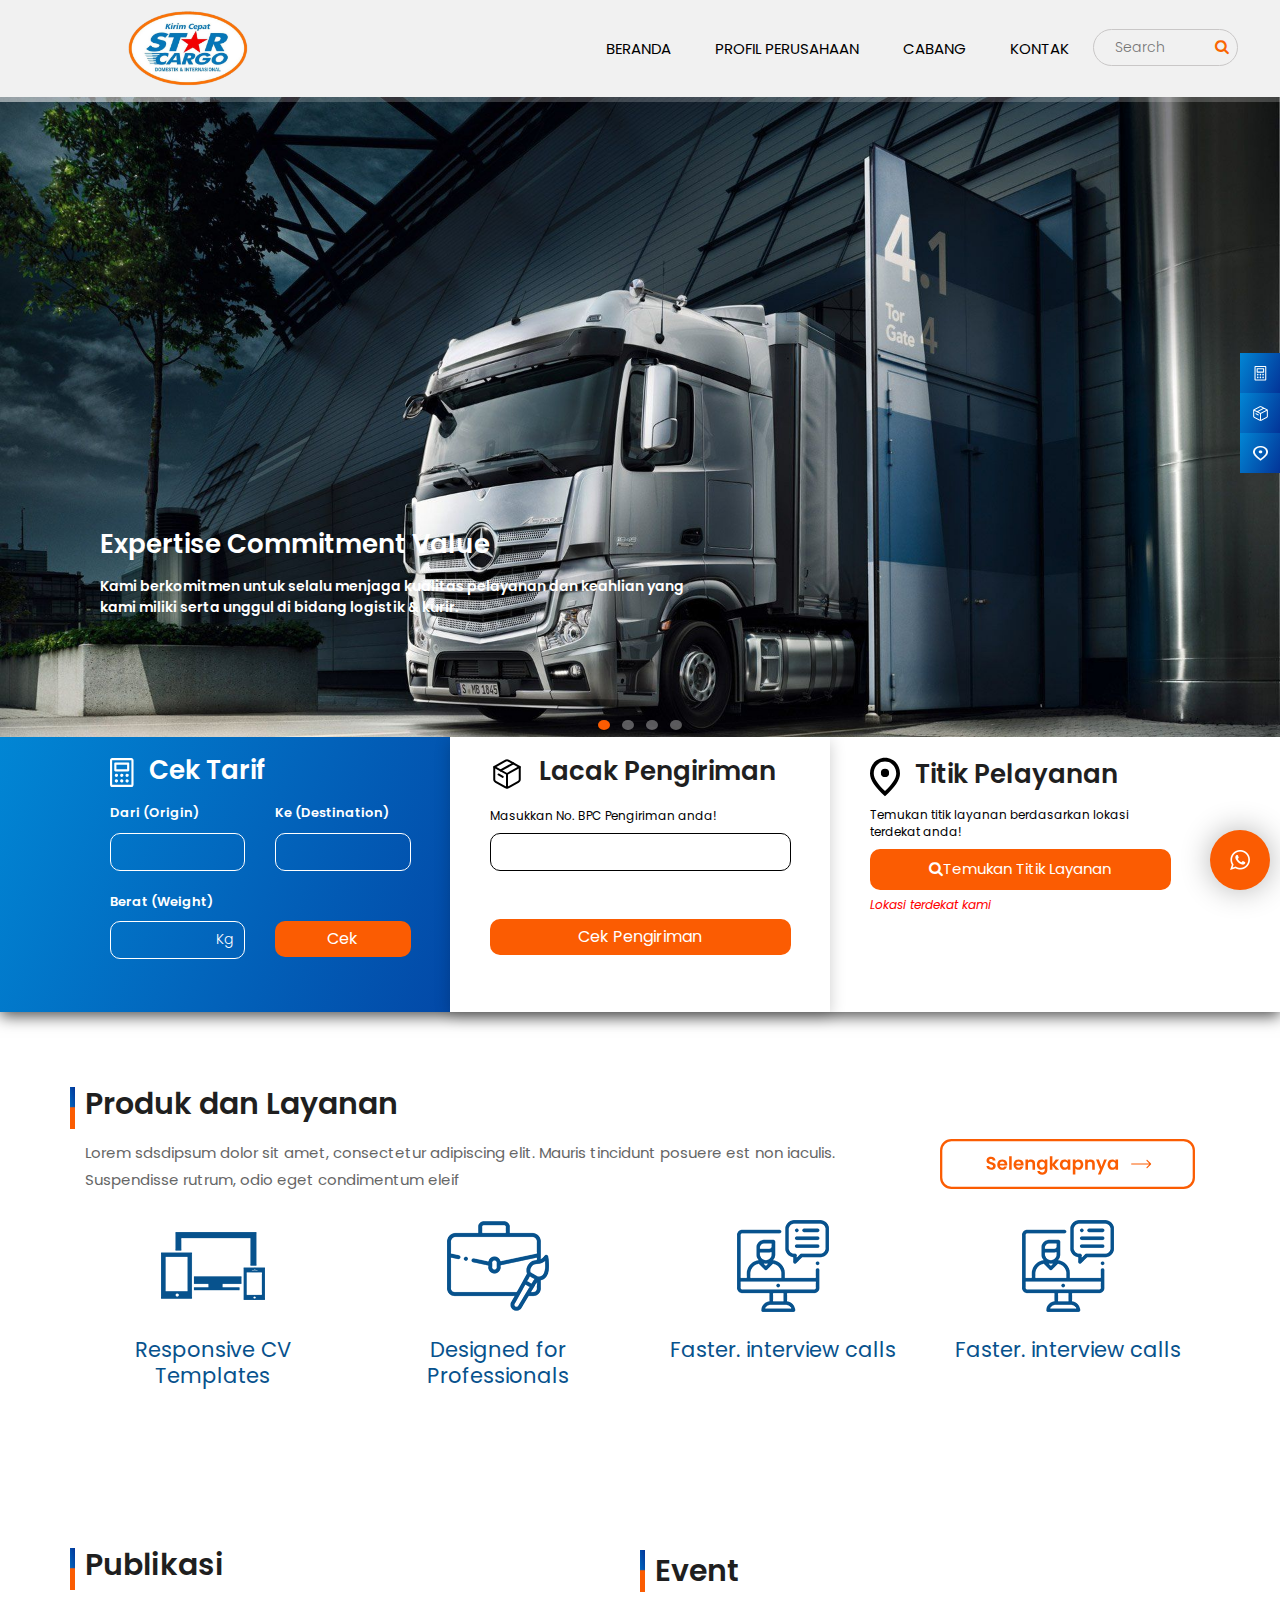
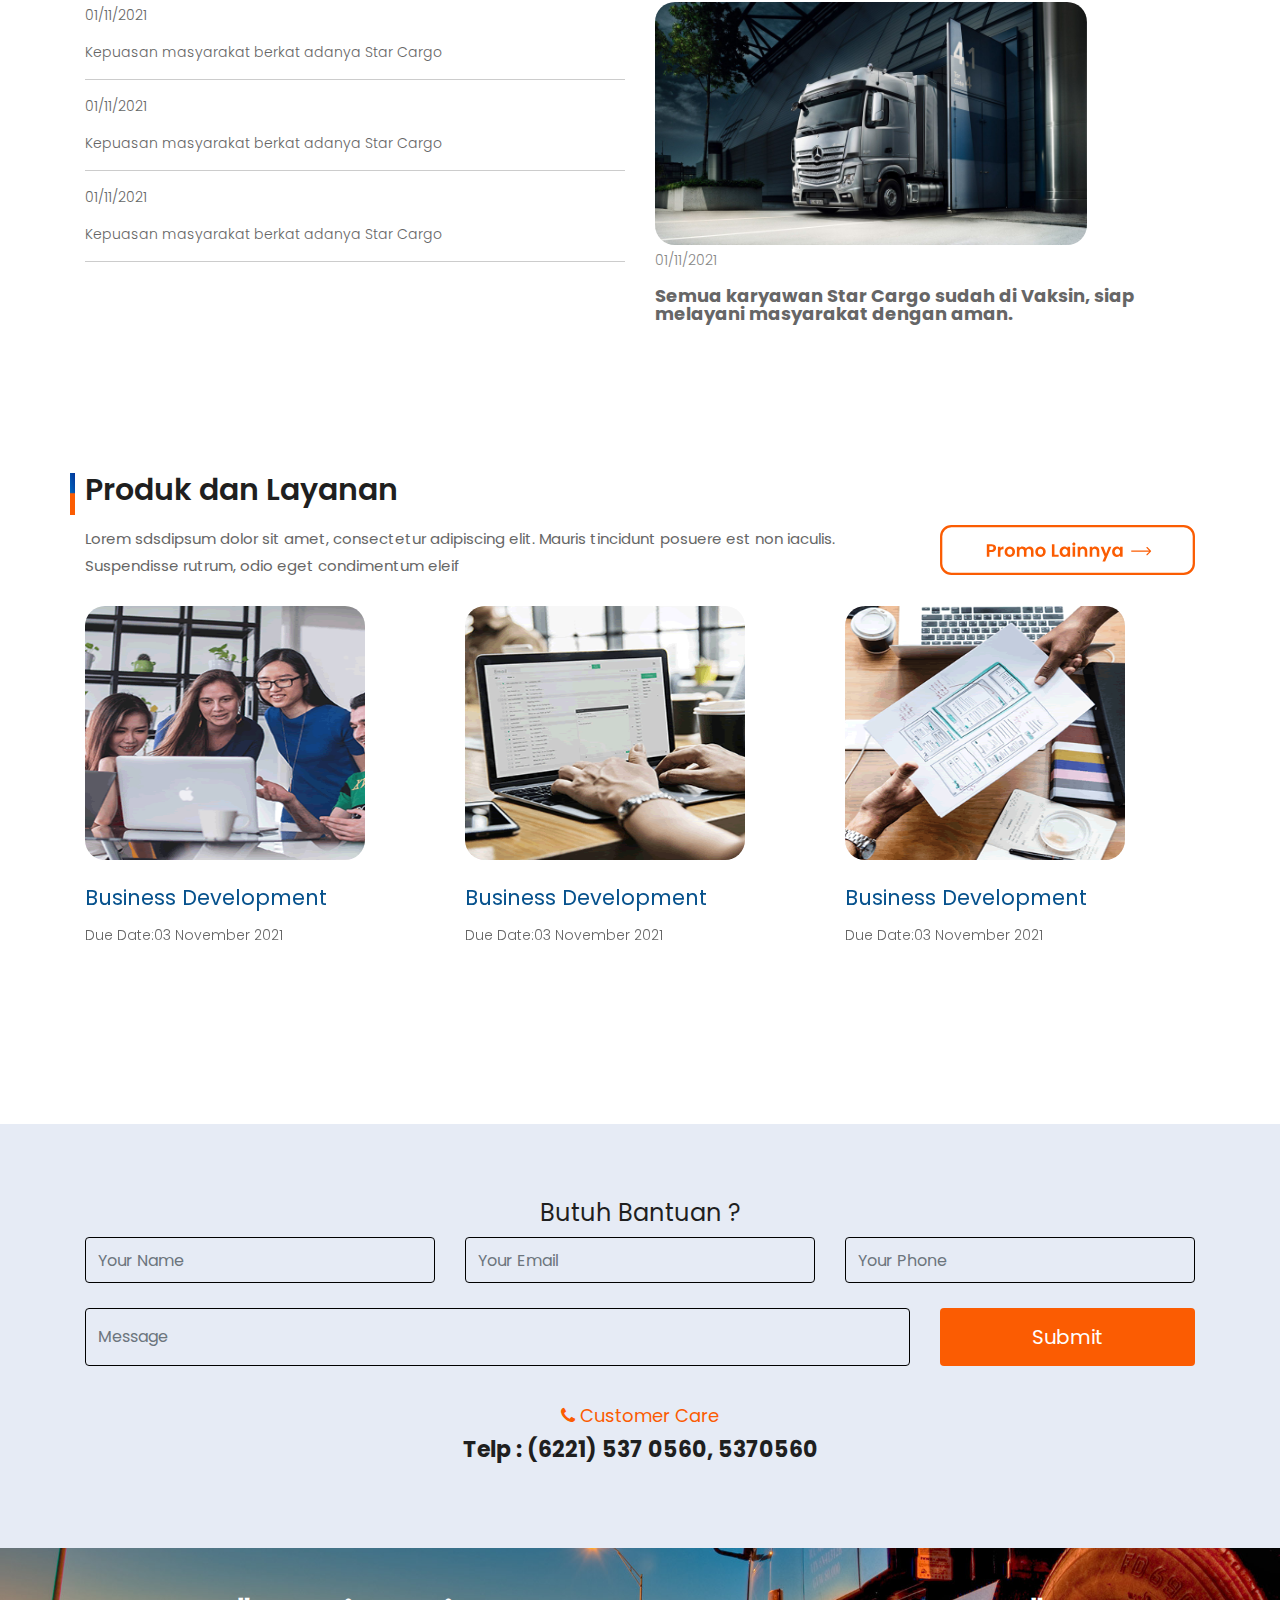
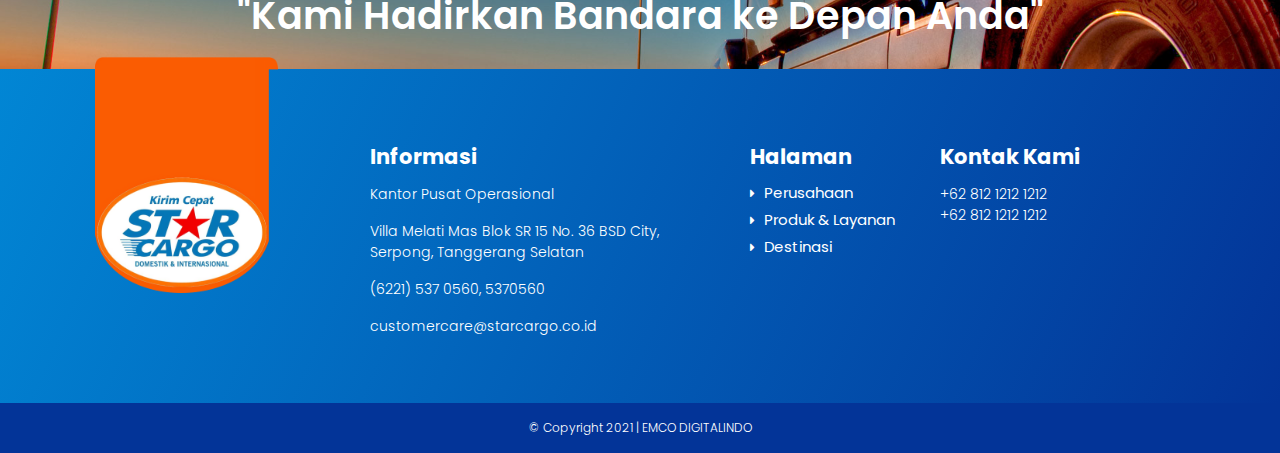
<file: websitecargo/index.html>
<!DOCTYPE html>
<html lang="en">
<!-- Basic -->

<head>
    <meta charset="utf-8">
    <meta http-equiv="X-UA-Compatible" content="IE=edge">

    <!-- Mobile Metas -->
    <meta name="viewport" content="width=device-width, minimum-scale=1.0, maximum-scale=1.0, user-scalable=no">

    <!-- Site Metas -->
    <title>JUMBO EXPRESS</title>
    <meta name="keywords" content="">
    <meta name="description" content="">
    <meta name="author" content="">

    <!-- Site Icons -->
    <link rel="shortcut icon" href="#" type="image/x-icon" />
    <link rel="apple-touch-icon" href="#" />

    <!-- Bootstrap CSS -->
    <link rel="stylesheet" href="css/bootstrap.min.css">
    <!-- Pogo Slider CSS -->
    <link rel="stylesheet" href="css/pogo-slider.min.css">
    <!-- Site CSS -->
    <link rel="stylesheet" href="css/style.css">
    <!-- Responsive CSS -->
    <link rel="stylesheet" href="css/responsive.css">
    <!-- Custom CSS -->
    <link rel="stylesheet" href="css/custom.css">
    <!-- FontAwesome ICON -->
    <link rel="stylesheet" href="https://cdnjs.cloudflare.com/ajax/libs/font-awesome/4.7.0/css/font-awesome.min.css">

    <!-- Animated CSS -->
    <link rel="stylesheet" href="https://cdnjs.cloudflare.com/ajax/libs/animate.css/4.1.1/animate.min.css"/>

    <!--[if lt IE 9]>
      <script src="https://oss.maxcdn.com/libs/html5shiv/3.7.0/html5shiv.js"></script>
      <script src="https://oss.maxcdn.com/libs/respond.js/1.4.2/respond.min.js"></script>
    <![endif]-->

</head>

<body id="home" data-spy="scroll" data-target="#navbar-wd" data-offset="98">

    <!-- LOADER -->
    <!-- <div id="preloader">
        <div class="loader">
            <img src="images/loader.gif" alt="#" />
        </div>
    </div> -->
    <!-- end loader -->
    <!-- END LOADER -->

    <!-- Start header -->
    <header class="top-header">
        <nav class="navbar header-nav navbar-expand-lg">
            <div class="container">
                <a class="navbar-brand animated bounceInDown" href="index.html"><img src="images/Logo Star Cargo png 1.png" alt="image" style="width: 140px;"></a>
                <button class="navbar-toggler" type="button" data-toggle="collapse" data-target="#navbar-wd" aria-controls="navbar-wd" aria-expanded="false" aria-label="Toggle navigation">
                    <span></span>
                    <span></span>
                    <span></span>
                </button>
                <div class="collapse navbar-collapse justify-content-end" id="navbar-wd">
                    <ul class="navbar-nav">
                        <li><a class="nav-link active animated fadeInLeft" href="index.html">BERANDA</a></li>
                        <li><a class="nav-link animated zoomInDown" href="about.html">PROFIL PERUSAHAAN</a></li>
                        <li><a class="nav-link animated fadeInUpBig" href="cycv.html">CABANG</a></li>
                        <li><a class="nav-link animated fadeInRightBig" href="contact.html">KONTAK</a></li>
                        <li>
                            <div class="search-box animated rotateInUpLeft">
                                <input type="text" class="search-txt" placeholder="Search">
                                <a class="search-btn" style="color: #fa6501;
                                position: absolute;
                                margin-left: 73%;
                                padding-left: 2px;
                                margin-top: -3px;">
                                    <i class="fa fa-search"></i>
                                </a>
                            </div>
                        </li>
                    </ul>
                </div>

            </div>
        </nav>
    </header>
    <!-- End header -->


    <!-- Start Banner -->
    <div class="ulockd-home-slider">
        <div class="container-fluid">
            <div class="row">
                <div class="pogoSlider" id="js-main-slider">
                    <div class="pogoSlider-slide animated zoomIn" style="background-image:url(images/slider-01.jpg);">
                        <div class="container">
                            <div class="col-md-7">
                                <style>
                                    .textslider {
                                        padding-top: 70%;
                                    }
                                    .textslider h1 {
                                        font-size: 26px;
                                        font-weight: 600;
                                        color: #ffffff;
                                        
                                    }
                                    .textslider p {
                                        font-weight: 600;
                                        color: #ffffff;
                                        
                                    }

                                    /* mobile or only mobile */
                                    @media (max-width: 767px) {
                                        .textslider {
                                            padding-top: 29%;
                                            width: 70%;
                                        }

                                        .textslider h1 {
                                            font-size: 12px;
                                        }

                                        .textslider p {
                                            font-size: 9px;
                                        }

                                    }
                                </style>
                                <div class="textslider">
                                    <h1 class="animated fadeInLeft">Expertise Commitment Value</h1>
                                    <p class="animated fadeInRight">Kami berkomitmen untuk selalu menjaga kualitas pelayanan dan keahlian yang kami miliki serta unggul di bidang logistik & kurir.</p>
                                </div>
                            </div>
                        </div>
                    </div>
                    <div class="pogoSlider-slide animated " style="background-image:url(images/slider-02.jpg);">
                        <div class="container">
                            <div class="col-md-7">
                                <div class="textslider">
                                    <h1>Kirim Cepat, Aman, dan Terjangkau? Star Cargo Pilihan yang Tepat!</h1>
                                    <p>Kami adalah tim dengan keahlian yang unggul di bidang logistik & kurir dengan solusi efektif untuk skala besar & kecil.</p>
                                </div>
                            </div>
                        </div>
                    </div>
                    <div class="pogoSlider-slide" style="background-image:url(images/slider-01.jpg);">
                    </div>
                    <div class="pogoSlider-slide" style="background-image:url(images/slider-02.jpg);">
                    </div>
                </div>
                <!-- .pogoSlider -->
            </div>
        </div>
    </div>
    <!-- End Banner -->
    





    <style>
        .three-tab {
            float: left !important;
            width: 100%;
            height: auto;
            margin: 11% 0 10px 0;
            position: absolute;
            z-index: 10;
        }

        .nav li {
            width: 40px;
            height: 40px;
            text-align: center;
            padding: 5px;
        }
    </style>

    <div class="three-tab" style="margin: -30% 0 10px 0;">
        <div class="col-md-0" style="float:right">
            <ul class="nav animated slideInDown" style=" border-color: #ebebeb; outline: none; background: linear-gradient(293.8deg, #033498 0%, #00C0FF 170.7%); color: #c9c4c4; margin: 0 0 0 0; border-bottom: none; border-radius: 0;">
                <li class="active"><a href="#" class="icont"><img src="images/Cek Tarif (active) (1).svg" class="svg" alt="" width="15px" height="15px"></a></li>
            </ul>
            <ul class="nav animated zoomInLeft" style=" border-color: #ebebeb; outline: none; background: linear-gradient(293.8deg, #033498 0%, #00C0FF 170.7%); color: #c9c4c4; margin: 0 0 0 0; border-bottom: none; border-radius: 0;">
                <li class="active"><a href="#" class="icont"><img src="images/Group 135.png" class="svg1" alt="" width="15px" height="15px"></a></li>
            </ul>
            <ul class="nav animated slideInUp" style=" border-color: #ebebeb; outline: none; background: linear-gradient(293.8deg, #033498 0%, #00C0FF 170.7%); color: #c9c4c4; margin: 0 0 0 0; border-bottom: none; border-radius: 0;">
                <li class="active"><a href="#" class="icont"><img src="images/Vector.png" class="svg2" alt="" width="15px" height="15px"></a></li>
            </ul>
        </div>
    </div>


    <style>
        section {
            position: relative;
        }

        #trackings {
            box-shadow: 0px 4px 15px rgb(0 0 0 / 70%);
        }



        #trackings:before {
            position: absolute;
            width: 50%;
            left: 0px;
            top: 0px;
            bottom: 0px;
            background: linear-gradient(293.8deg, #033498 0%, #00C0FF 170.7%);
            z-index: 0;
            content: '';
        }

        .mx-auto {
            width: 86%;
        }

        .box1 {
            background-color: #fff;
            box-shadow: 0px 4px 15px rgb(0 0 0 / 20%);
        }

        @media only screen and (min-width:150px) and (max-width:760px) {
            #trackings:before {
                width: 100%;
                height: 48.65%;
            }

            .box1 {
                background-color: #fff;
                box-shadow: 0px 4px 15px rgb(0 0 0 / 70%);
            }

            .box2 {
                margin-top: 25px;
                background-color: #fff;
                box-shadow: 0px 4px 15px rgb(0 0 0 / 70%);
            }
        }
    </style>
    <section id="trackings">
        <div class="container topmob">

            <div class="row">
                <!-- /.col -->
                <div class="col-md-4 col-sm-12 " style="padding-top: 20px; padding-bottom: 30px;">
                    <div class="mx-auto">
                        <div class="section-heading">
                            <h2 class="section-title"><img src="images/Cek Tarif (active) (1).svg" alt=""><span style="font-size: 26px; color: white; margin-left: 5%;">Cek Tarif</span></h2>
                        </div>
                        <div class="service-content">
                            <form id="login">
                                <div class="form-group row">
                                    <style>
                                        .section-title {
                                            font-weight: 600;
                                        }
                                        .col-lg-6 label {
                                            color: #fff;
                                            font-size: 13px;
                                            font-weight: 600;
                                        }

                                        .col-lg-12 label {
                                            font-size: 12px;
                                        }

                                        .input-sm {
                                            background: #ffffff00;
                                            border: 1px solid rgb(255, 255, 255);
                                            border-radius: 10px;
                                        }

                                        .input-sm:focus {
                                            color: #ffffff;
                                            background-color: rgba(255, 255, 255, 0);
                                            border-color: #80bdff;
                                            outline: 0;
                                            box-shadow: 0 0 0 0.2rem rgb(0 123 255 / 25%);
                                        }

                                        .input-tarif {
                                            background: #00000000;
                                            border: 1px solid rgb(0, 0, 0);
                                            border-radius: 10px;
                                        }
                                    </style>
                                    <div class="col-lg-6 ">
                                        <label>Dari (Origin)</label>
                                        <input type="text" id="username" name="username" class="form-control input-sm " maxlength="100" data-msg-required="." value="">
                                    </div>
                                    <div class="col-lg-6">
                                        <label>Ke (Destination)</label>
                                        <input type="text" id="password" name="password" class="form-control input-sm " maxlength="100" data-msg-email="" data-msg-required="" value="">
                                    </div>
                                </div>
                                <div class="form-group row">
                                    <div class="col-lg-6 ">
                                        <label>Berat (Weight)</label>
                                        <input type="text" id="username" name="username" class="form-control input-sm " maxlength="100" data-msg-required="." >
                                        <style>
                                            .kg {
                                                color: #fff;
                                                text-align: right;
                                                margin-top: -30px;
                                                padding-right: 11px;
                                            }
                                        </style>
                                        <p class="kg">Kg</p>
                                    </div>
                                    <div class="col-lg-6">
                                        <label style="color: rgba(255, 255, 255, 0);">'</label>
                                        <input type="submit" id="password" name="password" class="form-control input-sm " maxlength="100" value="Cek" style="color: #FFF;background: #FB5C02; border: 0; text-align: center;">
                                    </div>
                                </div>
                            </form>
                        </div><!-- /.service-content -->
                    </div>
                </div><!-- /.col -->
                <div class="col-md-4 col-sm-12 box1" style="padding-top: 20px;">
                    <div class="mx-auto">
                        <div class="section-heading">
                            <h2 class="section-title"><img src="images/akar-icons_shipping-box-01.svg" alt=""><span style="font-size: 26px; margin-left: 5%;">Lacak Pengiriman</span></h2>
                        </div>
                        <form id="cekTarif" action="" method="post">
                            <div class="form-group row">
                                <div class="col-lg-12 ">
                                    <label style="color: black;">Masukkan No. BPC Pengiriman anda!</label>
                                    <input type="text" id="username" name="username" class="form-control input-tarif " maxlength="100" data-msg-required="." value="">
                                </div>
                            </div>
                            <div class="form-group row">
                                <div class="col-lg-12 ">
                                    <label style="color: rgba(255, 255, 255, 0);">'</label>
                                    <input type="submit" id="username" name="username" class="form-control input-tarif " maxlength="100" data-msg-required="." value="Cek Pengiriman" style="background: #FB5C02; border: 0; color: white; text-align: center;">
                                </div>
                            </div>

                        </form>
                    </div><!-- /.advantage-left-content -->
                </div>
                <div class="col-md-4 col-sm-12 box2" style="padding-top: 20px;">
                    <div class="mx-auto">
                        <div class="section-heading">
                            <h2 class="section-title"><img src="images/Cek pengiriman (Active).svg" alt="" style="width: 30px;"><span style="font-size: 26px; margin-left: 5%;">Titik Pelayanan</span></h2>
                        </div>
                        <form id="track" action="" method="post">
                            <div class="form-group row">
                                <div class="col-lg-12 ">
                                    <style>
                                        .col-lg-12 label {
                                            line-height: 1.4;
                                        }

                                        .layanan {
                                            width: 100%;
                                            height: 41px;
                                            color: #fff;
                                            background: #FB5C02;
                                            border: 0;
                                            border-radius: 10px;
                                            text-align: center;
                                        }

                                        .i {
                                            color: red;
                                        }
                                    </style>
                                    <label style="color: black;">Temukan titik layanan berdasarkan lokasi terdekat anda!</label>
                                    <button class="layanan"><i class="fa fa-search"></i>Temukan Titik Layanan</button>
                                    <label><i class="i">Lokasi terdekat kami</i></label>
                                </div>
                            </div>

                        </form>
                    </div><!-- /.advantage-left-content -->
                </div><!-- /.row -->
            </div><!-- /.container -->
        </div>
    </section>


    <!-- section -->
    <div class="section layout_padding">
        <div class="container">
            <h2><img class="group88" src="images/Group88.png" alt=""><span class="span">Produk dan Layanan</span></h2>
            <div class="row">
                <div class="col-md-9">
                    Lorem sdsdipsum dolor sit amet, consectetur adipiscing elit. Mauris tincidunt posuere est non iaculis. Suspendisse rutrum, odio eget condimentum eleif
                </div>
                <div class="col-md-3">
                    <img src="images/panah selengkapnya.svg" alt="" style="width: 100%;">
                </div>
            </div>
            <br>
            <div class="row">
                <div class="col-lg-3 col-md-4 col-sm-12">
                    <div class="full">
                        <div class="center">
                            <img src="images/icon1.png" alt="#" />
                        </div>
                        <div class="center">
                            <h4>Responsive CV Templates</h4>
                        </div>
                    </div>
                </div>

                <div class="col-lg-3 col-md-4 col-sm-12">
                    <div class="full">
                        <div class="center">
                            <img src="images/icon2.png" alt="#" />
                        </div>
                        <div class="center">
                            <h4>Designed for Professionals</h4>
                        </div>
                    </div>
                </div>

                <div class="col-lg-3 col-md-4 col-sm-12">
                    <div class="full">
                        <div class="center">
                            <img src="images/icon3.png" alt="#" />
                        </div>
                        <div class="center">
                            <h4>Faster. interview calls</h4>
                        </div>
                    </div>
                </div>

                <div class="col-lg-3 col-md-4 col-sm-12">
                    <div class="full">
                        <div class="center">
                            <img src="images/icon3.png" alt="#" />
                        </div>
                        <div class="center">
                            <h4>Faster. interview calls</h4>
                        </div>
                    </div>
                </div>
            </div>
        </div>
    </div>
    <!-- end section -->

    <!-- section -->
    <div class="section layout_padding theme_bg" style="padding-top: 75px;">
        <div class="container">
            <div class="row">
                <div class="col-lg-6 col-md-6 col-sm-12 text_align_left">
                    <style>
                        .group88 {
                            width: 5px;
                            margin-left: -15px;
                        }
                
                        .span {
                            margin-left: 10px;
                            font-size: 30px;
                            font-weight: 600;
                        }
                    </style>
                    <h2><img class="group88" src="images/Group88.png" alt=""><span class="span">Publikasi</span></h2>
                    <p>01/11/2021</p>
                    <p>Kepuasan masyarakat berkat adanya Star Cargo</p>
                    <hr style=" display: block; height: 1px; border: 0; border-top: 1px solid #ccc; margin: 1em 0; padding: 0;">
                    <p>01/11/2021</p>
                    <p>Kepuasan masyarakat berkat adanya Star Cargo</p>
                    <hr style=" display: block; height: 1px; border: 0; border-top: 1px solid #ccc; margin: 1em 0; padding: 0;">
                    <p>01/11/2021</p>
                    <p>Kepuasan masyarakat berkat adanya Star Cargo</p>
                    <hr style=" display: block; height: 1px; border: 0; border-top: 1px solid #ccc; margin: 1em 0; padding: 0;">
                </div>

                <div class="col-lg-6 col-md-6 col-sm-12" style="line-height: 17px;">
                    <h3 class="small_heading"><img class="group88" src="images/Group88.png" alt=""><span class="span">Event</span></h3>
                    <img src="images/slider-01.jpg" alt="" style="width: 80%; border-radius: 20px;">
                    <br>
                    <p style="color: #868686;">01/11/2021</p>
                    <span style="font-size: 18px; font-weight: 700;">Semua karyawan Star Cargo sudah di Vaksin, siap melayani masyarakat dengan aman.</span>
                </div>
            </div>
        </div>
    </div>
    <!-- end section -->




    <!-- section -->
    <div class="section layout_padding">
        <div class="container">
            <h2><img class="group88" src="images/Group88.png" alt=""><span class="span">Produk dan Layanan</span></h2>
            <div class="row">
                <div class="col-md-9">
                    Lorem sdsdipsum dolor sit amet, consectetur adipiscing elit. Mauris tincidunt posuere est non iaculis. Suspendisse rutrum, odio eget condimentum eleif
                </div>
                <div class="col-md-3">
                    <img src="images/panah promo.svg" alt="" style="width: 100%;">
                </div>
            </div>
            <br>
            <div class="row">
                <div class="col-lg-12">
                    <div id="demo" class="carousel slide" data-ride="carousel">

                        <!-- The slideshow -->
                        <div class="carousel-inner">
                            <div class="carousel-item active">
                                <div class="row">
                                    <div class="col-lg-4 col-md-6 col-sm-12">
                                        <img class="img-responsive" src="images/img1.png" alt="#" />
                                        <h4>Business Development</h4>
                                        <p>Due Date:03 November 2021</p>
                                    </div>
                                    <div class="col-lg-4 col-md-6 col-sm-12">
                                        <img class="img-responsive" src="images/img2.png" alt="#" />
                                        <h4>Business Development</h4>
                                        <p>Due Date:03 November 2021</p>
                                    </div>
                                    <div class="col-lg-4 col-md-6 col-sm-12">
                                        <img class="img-responsive" src="images/img3.png" alt="#" />
                                        <h4>Business Development</h4>
                                        <p>Due Date:03 November 2021</p>
                                    </div>
                                </div>
                            </div>
                        </div>
                    </div>
                </div>
            </div>
        </div>
    </div>
    <!-- end section -->

    <!-- section -->
    <div class="section layout_padding" style="background-color: #E6EBF5;">
        <div class="container">
            <h1 align="center">Butuh Bantuan ?</h1>
            <form id="bantuan">
                <div class="row">
                    <div class="col-lg-12">
                        <div class="form-group row">
                        <style>
                            .input-bantuan {
                                background: rgba(255, 255, 255, 0);
                            }
                           
                        </style>
                            <div class="col-lg-4">
                                <input type="text" id="password" name="password" class="form-control input-bantuan " maxlength="100" placeholder="Your Name" style="color: #000000;border: 1px solid #000000; height: 46px;">
                            </div>
                            <br>
                            <br>
                            <div class="col-lg-4">
                                <input type="text" id="password" name="password" class="form-control input-bantuan " maxlength="100" placeholder="Your Email" style="color: #000000;border: 1px solid #000000; height: 46px;">
                            </div>
                            <br>
                            <br>
                            <div class="col-lg-4">
                                <input type="text" id="password" name="password" class="form-control input-bantuan " maxlength="100" placeholder="Your Phone" style="color: #000000;border: 1px solid #000000; height: 46px;">
                            </div>
                        </div>
                        <div class="form-group row">

                            <div class="col-lg-9">
                                <input type="text" id="password" name="password" class="form-control input-bantuan " maxlength="100" placeholder="Message" style="color: #000000;border: 1px solid #000000; height: 58px;">
                            </div>
                            <br>
                            <br>
                            <br>
                            <div class="col-lg-3">
                                <input type="submit" id="password" name="password" class="form-control input-bantuan " maxlength="100" value="Submit" style="color: #ffffff;border: 0px; height: 58px; background: #FB5C02; font-size: 20px;">
                            </div>

                        </div>
                    </div>
                </div>
            </form>
            <div class="col-md-12" style="text-align: center;">
                <h3 style="color: #FB5C02;"><i class="fa fa-phone"></i> Customer Care</h3>

                <h2 style="line-height: 0px;"><strong class="s">Telp : (6221) 537 0560, 5370560</strong></h2>
            </div>

        </div>
    </div>
    <!-- end section -->

    <style>
        section.parallax2 {
            padding: 20px 0;
            /* background-color: black; */
            /* opacity: 0.3; */
            /* padding: 10px 0; */
            /* margin-top: -10%; */
            background-position: 50% 50%;
            background-repeat: no-repeat;
            /* background-attachment: fixed; */
            -webkit-background-size: cover;
            -moz-background-size: cover;
            -o-background-size: cover;
            background-size: cover;
        }

        .heading-item > h4 {
            color: #fff;
            text-align: center;
            font-family: Poppins;
            font-style: normal;
            font-weight: 600;
            font-size: 38px;
            line-height: 57px;
        }
        </style>
    <section class="parallax parallax2 parallax-1" style="background-image: url('images/slider-02.jpg');">
        <!-- <div class="opac"> -->
        <div class="container">
          <!--<h2 class="center">Testimonials</h2>-->
          <div class="row">
            <div class="col-lg-12 col-sm-12 wow bounceIn">
              <div class="heading-item">
                <h4 style="text-align: center;">
                  "Kami Hadirkan Bandara ke Depan Anda" </h4>
      
              </div>
            </div>
          </div>
        </div>
        <!-- </div> -->
      </section>



    <!--start footer-->
    <footer class="footer-box">
        <div class="container">
            <div class="row white_fonts">
                <div class="col-sm-6 col-md-4 col-lg-3 wow fadeInLeft" data-wow-offset="200">

                    <div class="widget_content">
                        <img src="images/footerstarcargo.png" style="margin-top: -62px; width: 200px; height: 236px; border-radius: 10px 0 0 0 ;">
                    </div>
                </div>
                <div class="col-sm-6 col-md-4 col-lg-4 wow fadeInLeft" data-wow-offset="200">

                    <div class="widget_title">
                        <h4 style="color:#fff; font-weight: bold;"><span>Informasi</span></h4>
                    </div>

                    <div class="widget_content">
                        <p>Kantor Pusat Operasional</p>
                        <p>Villa Melati Mas Blok SR 15 No. 36 BSD City, Serpong, Tanggerang Selatan</p>
                        <p>(6221) 537 0560, 5370560</p>
                        <p>customercare@starcargo.co.id</p>

                    </div>
                </div>
                <div class="col-sm-6 col-md-4 col-lg-2 wow fadeInDown" data-wow-offset="200">
                    <div class="widget_title">
                        <h4 style="color:#fff; font-weight: bold;"><span>Halaman</span></h4>
                    </div>
                    <div class="widget_content">
                    <style>
                        .links li::before {
                            content: "";
                            font-family: FontAwesome;
                            font-size: 13px;
                            margin-right: 5px;
                        }
                    </style>

                        <ul class="links">
                            <li> <a href="">Perusahaan</a></li>
                            <li> <a href="">Produk & Layanan</a></li>
                            <li> <a href="">Destinasi</a></li>
                        </ul>
                    </div>
                </div>
                <div class="col-sm-6 col-md-4 col-lg-2 wow fadeInRight" data-wow-offset="200">
                    <div class="widget_title">
                        <h4 style="color:#fff; font-weight: bold;"><span>Kontak Kami</span></h4>
                    </div>

                    <div class="widget_content">

                        <ul class="footbot_social">

                            <p>+62 812 1212 1212
                                <br>+62 812 1212 1212
                            </p>
                        </ul>
                    </div>
                </div>
            </div>
        </div>
    </footer>
    <div class="footer_bottom">
        <div class="container">
            <div class="row">
                <div class="col-12">
                    <style>
                        .copyright {
                            color: #FFF;
                            font-size: 12px;
                            line-height: 40px;
                            text-align: center;
                            margin: 0;
                        }

                        .copyright a {
                            color: #fff;
                            text-decoration: none;
                        }
                    </style>
                    <p class="copyright">&copy; Copyright 2021 | <a href="https://digitalindo.co.id/">EMCO DIGITALINDO</a> </p>
                </div>
            </div>
        </div>
    </div>

    <style>
        .whatsapp-chat-section>.icon-section {
            background: #FB5C02;
            z-index: 999999;
            bottom: 10px;
            right: 10px;
            border-radius: 100px;
            position: fixed;
            z-index: 999;
            box-shadow: 0px 0px 30px rgb(0 0 0 / 30%);
            cursor: pointer;
            user-select: none;
            line-height: 1;
            overflow: hidden;
            min-width: 40px;
            max-width: 325px;
        }

        .whatsapp-chat-section>.icon-section>img {
            padding: 14px;
            height: 60px;
            width: 60px;
            background: rgba(0, 0, 0, 0);
            filter: brightness(0) invert(1);
        }
    </style>
    <div class="whatsapp-chat-section">
        <div class="icon-section">
            <img src="images/whatsapp_icon.png" id="whatsapp_chat" onclick="chatWhatsApp();">
        </div>
    </div>


    <a href="#" id="scroll-to-top" class="hvr-radial-out"><i class="fa fa-angle-up"></i></a>

    <!-- ALL JS FILES -->
    <script src="js/jquery.min.js"></script>
    <script src="js/popper.min.js"></script>
    <script src="js/bootstrap.min.js"></script>
    <!-- ALL PLUGINS -->
    <script src="js/jquery.magnific-popup.min.js"></script>
    <script src="js/jquery.pogo-slider.min.js"></script>
    <script src="js/slider-index.js"></script>
    <script src="js/smoothscroll.js"></script>
    <script src="js/form-validator.min.js"></script>
    <script src="js/contact-form-script.js"></script>
    <script src="js/isotope.min.js"></script>
    <script src="js/images-loded.min.js"></script>
    <script src="js/custom.js"></script>
</body>

</html>
</file>
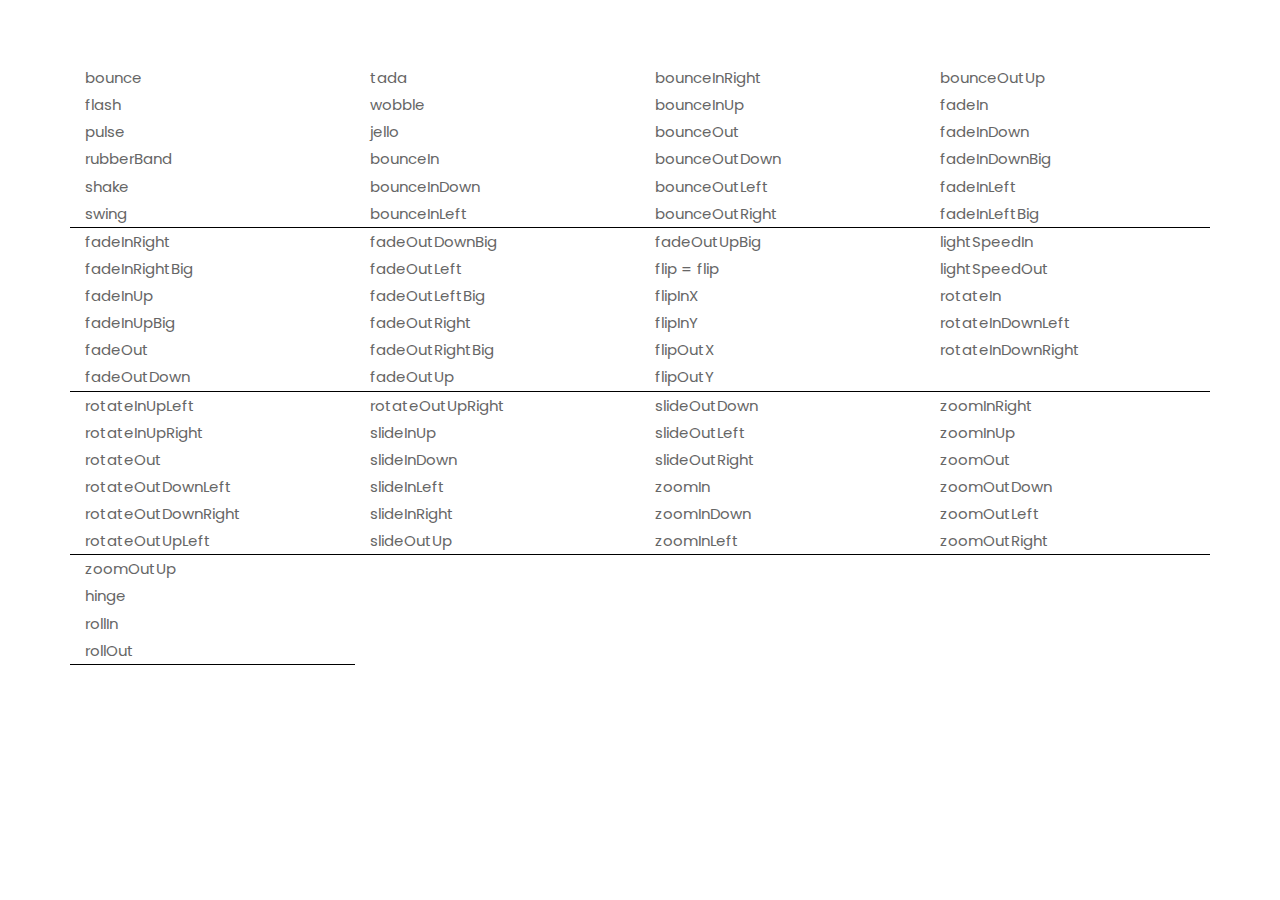
<file: websitecargo/animated_css.html>
<!DOCTYPE html>
<html lang="en">
<!-- Basic -->

<head>
	<meta charset="utf-8">
	<meta http-equiv="X-UA-Compatible" content="IE=edge">

	<!-- Mobile Metas -->
	<meta name="viewport" content="width=device-width, minimum-scale=1.0, maximum-scale=1.0, user-scalable=no">

	<!-- Site Metas -->
	<title>JUMBO EXPRESS</title>
	<meta name="keywords" content="">
	<meta name="description" content="">
	<meta name="author" content="">

	<!-- Site Icons -->
	<link rel="shortcut icon" href="#" type="image/x-icon" />
	<link rel="apple-touch-icon" href="#" />

	<!-- Bootstrap CSS -->
	<link rel="stylesheet" href="css/bootstrap.min.css">
	<!-- Pogo Slider CSS -->
	<link rel="stylesheet" href="css/pogo-slider.min.css">
	<!-- Site CSS -->
	<link rel="stylesheet" href="css/style.css">
	<!-- Responsive CSS -->
	<link rel="stylesheet" href="css/responsive.css">
	<!-- Custom CSS -->
	<link rel="stylesheet" href="css/custom.css">
	<!-- FontAwesome ICON -->
	<link rel="stylesheet" href="https://cdnjs.cloudflare.com/ajax/libs/font-awesome/4.7.0/css/font-awesome.min.css">

	<!-- Animated CSS -->
	<link rel="stylesheet" href="https://cdnjs.cloudflare.com/ajax/libs/animate.css/4.1.1/animate.min.css" />

	<!--[if lt IE 9]>
      <script src="https://oss.maxcdn.com/libs/html5shiv/3.7.0/html5shiv.js"></script>
      <script src="https://oss.maxcdn.com/libs/respond.js/1.4.2/respond.min.js"></script>
    <![endif]-->

</head>

<body id="home" data-spy="scroll" data-target="#navbar-wd" data-offset="98">
	<div class="container">
		<div class="row">
            <style>
                .col-md-3 {
                    border-bottom: 1px solid #000;
                }
                .container {
                    margin-top: 5%;
                }
            </style>
			<div class="col-md-3">
				<ul>
					<li class="animated bounce">bounce</li>
					<li class="animated flash">flash</li>
					<li class="animated pulse">pulse</li>
					<li class="animated rubberBand">rubberBand</li>
					<li class="animated shake">shake</li>
					<li class="animated swing">swing</li>
				</ul>
			</div>
            
			<div class="col-md-3">
				<ul>
					<li class="animated tada">tada</li>
					<li class="animated wobble">wobble</li>
					<li class="animated jello">jello</li>
					<li class="animated bounceIn">bounceIn</li>
					<li class="animated bounceInDown">bounceInDown</li>
					<li class="animated bounceInLeft">bounceInLeft</li>
				</ul>
			</div>
			<div class="col-md-3">
				<ul>
					<li class="animated bounceInRight">bounceInRight</li>
					<li class="animated bounceInUp">bounceInUp</li>
					<li class="animated bounceOut">bounceOut</li>
					<li class="animated bounceOutDown">bounceOutDown</li>
					<li class="animated bounceOutLeft">bounceOutLeft</li>
					<li class="animated bounceOutRight">bounceOutRight</li>
				</ul>
			</div>
			<div class="col-md-3">
				<ul>
					<li class="animated bounceOutUp">bounceOutUp</li>
					<li class="animated fadeIn">fadeIn</li>
					<li class="animated fadeInDown">fadeInDown</li>
					<li class="animated fadeInDownBig">fadeInDownBig</li>
					<li class="animated fadeInLeft">fadeInLeft</li>
					<li class="animated fadeInLeftBig">fadeInLeftBig</li>
				</ul>
			</div>
			<div class="col-md-3">
				<ul>
					<li class="animated fadeInRight">fadeInRight</li>
					<li class="animated fadeInRightBig">fadeInRightBig</li>
					<li class="animated fadeInUp">fadeInUp</li>
					<li class="animated fadeInUpBig">fadeInUpBig</li>
					<li class="animated fadeOut">fadeOut</li>
					<li class="animated fadeOutDown">fadeOutDown</li>
				</ul>
			</div>
			<div class="col-md-3">
				<ul>
					<li class="animated fadeOutDownBig">fadeOutDownBig</li>
					<li class="animated fadeOutLeft">fadeOutLeft</li>
					<li class="animated fadeOutLeftBig">fadeOutLeftBig</li>
					<li class="animated fadeOutRight">fadeOutRight</li>
					<li class="animated fadeOutRightBig">fadeOutRightBig</li>
					<li class="animated fadeOutUp">fadeOutUp</li>
				</ul>
			</div>
			<div class="col-md-3">
				<ul>
					<li class="animated fadeOutUpBig">fadeOutUpBig</li>
					<li class="animated flip = flip">flip = flip</li>
					<li class="animated flipInX">flipInX</li>
					<li class="animated flipInY">flipInY</li>
					<li class="animated flipOutX">flipOutX</li>
					<li class="animated flipOutY">flipOutY</li>
				</ul>
			</div>
			<div class="col-md-3">
				<ul>
					<li class="animated lightSpeedIn">lightSpeedIn</li>
					<li class="animated lightSpeedOut">lightSpeedOut</li>
					<li class="animated rotateIn">rotateIn</li>
					<li class="animated rotateInDownLeft">rotateInDownLeft</li>
					<li class="animated rotateInDownRight">rotateInDownRight</li>
				</ul>
			</div>
			<div class="col-md-3">
				<ul>
					<li class="animated rotateInUpLeft">rotateInUpLeft</li>
					<li class="animated rotateInUpRight">rotateInUpRight</li>
					<li class="animated rotateOut">rotateOut</li>
					<li class="animated rotateOutDownLeft">rotateOutDownLeft</li>
					<li class="animated rotateOutDownRight">rotateOutDownRight</li>
					<li class="animated rotateOutUpLeft">rotateOutUpLeft</li>
				</ul>
			</div>
			<div class="col-md-3">
				<ul>
					<li class="animated rotateOutUpRight">rotateOutUpRight</li>
					<li class="animated slideInUp">slideInUp</li>
					<li class="animated slideInDown">slideInDown</li>
					<li class="animated slideInLeft">slideInLeft</li>
					<li class="animated slideInRight">slideInRight</li>
					<li class="animated slideOutUp">slideOutUp</li>
				</ul>
			</div>
			<div class="col-md-3">
				<ul>
					<li class="animated slideOutDown">slideOutDown</li>
					<li class="animated slideOutLeft">slideOutLeft</li>
					<li class="animated slideOutRight">slideOutRight</li>
					<li class="animated zoomIn">zoomIn</li>
					<li class="animated zoomInDown">zoomInDown</li>
					<li class="animated zoomInLeft">zoomInLeft</li>
				</ul>
			</div>
			<div class="col-md-3">
				<ul>
					<li class="animated zoomInRight">zoomInRight</li>
					<li class="animated zoomInUp">zoomInUp</li>
					<li class="animated zoomOut">zoomOut</li>
					<li class="animated zoomOutDown">zoomOutDown</li>
					<li class="animated zoomOutLeft">zoomOutLeft</li>
					<li class="animated zoomOutRight">zoomOutRight</li>
				</ul>
			</div>
			<div class="col-md-3">
				<ul>
					<li class="animated zoomOutUp">zoomOutUp</li>
					<li class="animated hinge">hinge</li>
					<li class="animated rollIn">rollIn</li>
					<li class="animated rollOut">rollOut</li>
				</ul>
			</div>
		</div>
	</div>


	<a href="#" id="scroll-to-top" class="hvr-radial-out"><i class="fa fa-angle-up"></i></a>

	<!-- ALL JS FILES -->
	<script src="js/jquery.min.js"></script>
	<script src="js/popper.min.js"></script>
	<script src="js/bootstrap.min.js"></script>
	<!-- ALL PLUGINS -->
	<script src="js/jquery.magnific-popup.min.js"></script>
	<script src="js/jquery.pogo-slider.min.js"></script>
	<script src="js/slider-index.js"></script>
	<script src="js/smoothscroll.js"></script>
	<script src="js/form-validator.min.js"></script>
	<script src="js/contact-form-script.js"></script>
	<script src="js/isotope.min.js"></script>
	<script src="js/images-loded.min.js"></script>
	<script src="js/custom.js"></script>
</body>

</html>
</file>
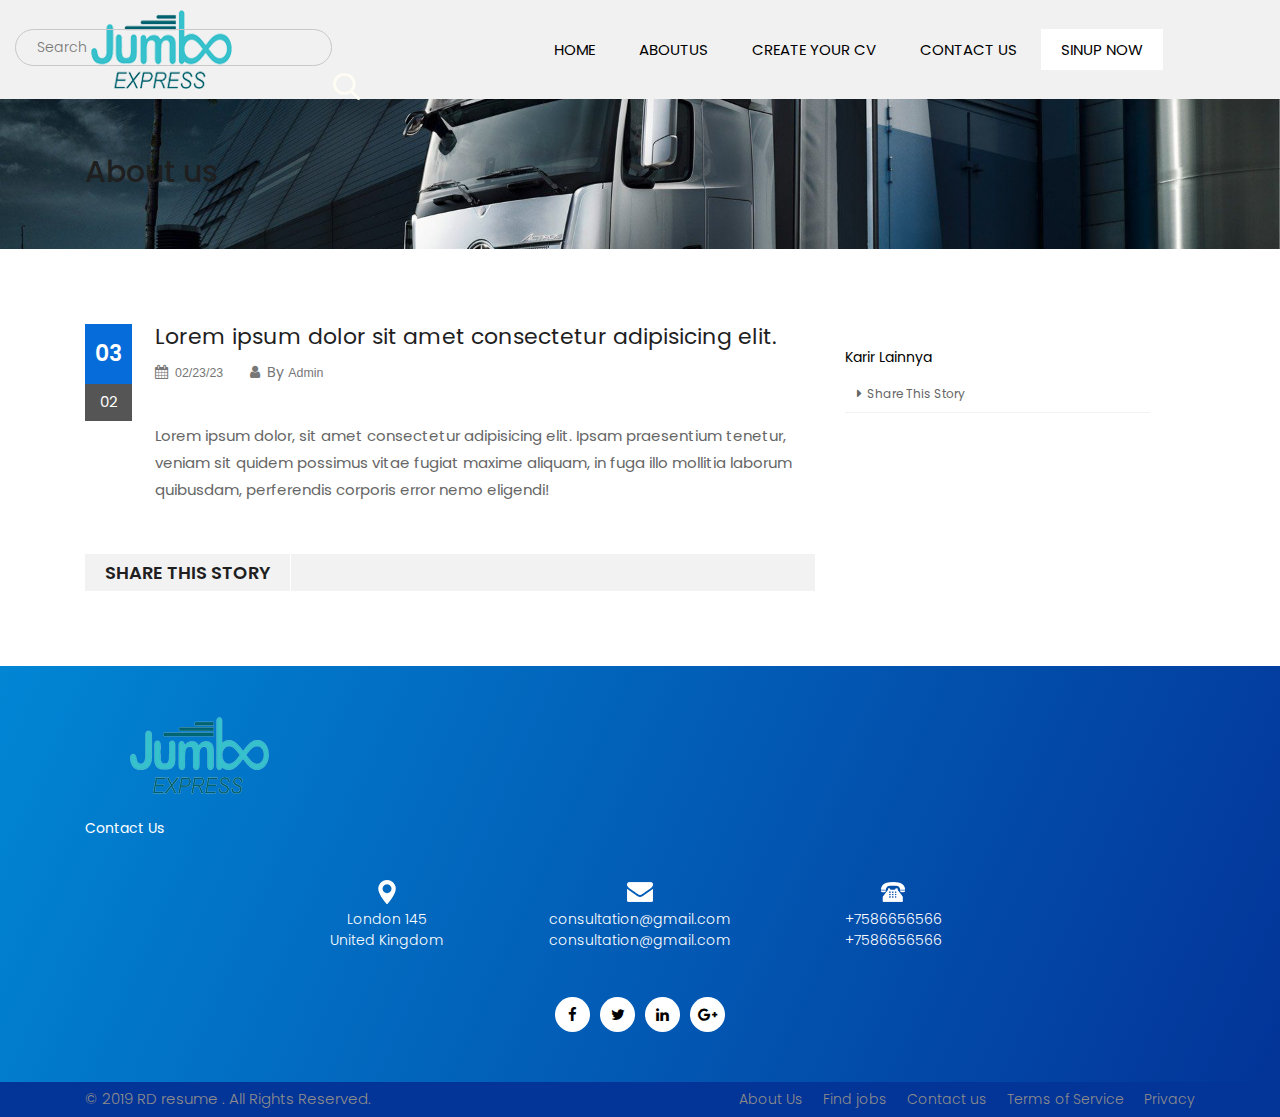
<file: websitecargo/berita_detail.html>
<!DOCTYPE html>
<html lang="en">
<!-- Basic -->

<head>
    <meta charset="utf-8">
    <meta http-equiv="X-UA-Compatible" content="IE=edge">

    <!-- Mobile Metas -->
    <meta name="viewport" content="width=device-width, minimum-scale=1.0, maximum-scale=1.0, user-scalable=no">

    <!-- Site Metas -->
    <title>Create CV Resume - Responsive HTML5 Template</title>
    <meta name="keywords" content="">
    <meta name="description" content="">
    <meta name="author" content="">

    <!-- Site Icons -->
    <link rel="shortcut icon" href="#" type="image/x-icon" />
    <link rel="apple-touch-icon" href="#" />

    <!-- Bootstrap CSS -->
    <link rel="stylesheet" href="css/bootstrap.min.css">
    <!-- Pogo Slider CSS -->
    <link rel="stylesheet" href="css/pogo-slider.min.css">
    <!-- Site CSS -->
    <link rel="stylesheet" href="css/style.css">
    <!-- Responsive CSS -->
    <link rel="stylesheet" href="css/responsive.css">
    <!-- Custom CSS -->
    <link rel="stylesheet" href="css/custom.css">

    <!--[if lt IE 9]>
      <script src="https://oss.maxcdn.com/libs/html5shiv/3.7.0/html5shiv.js"></script>
      <script src="https://oss.maxcdn.com/libs/respond.js/1.4.2/respond.min.js"></script>
    <![endif]-->

</head>

<body id="about_us" data-spy="scroll" data-target="#navbar-wd" data-offset="98">

    <!-- Start header -->
    <header class="top-header">
        <nav class="navbar header-nav navbar-expand-lg">
            <div class="container-fluid">
                <a class="navbar-brand" href="index.html"><img src="images/logo.png" alt="image"></a>
                <button class="navbar-toggler" type="button" data-toggle="collapse" data-target="#navbar-wd" aria-controls="navbar-wd" aria-expanded="false" aria-label="Toggle navigation">
                    <span></span>
                    <span></span>
                    <span></span>
                </button>
                <div class="collapse navbar-collapse justify-content-end" id="navbar-wd">
                    <ul class="navbar-nav">
                        <li><a class="nav-link active" href="index.html">Home</a></li>
                        <li><a class="nav-link" href="about.html">Aboutus</a></li>
                        <li><a class="nav-link" href="cycv.html">create your cv</a></li>
                        <li><a class="nav-link" href="contact.html">Contact Us</a></li>
                        <li><a class="nav-link active" style="background:#fff;color:#000;" href="contact.html">Sinup now</a></li>
                    </ul>
                </div>
                <div class="search-box">
                    <input type="text" class="search-txt" placeholder="Search">
                    <a class="search-btn">
                        <img src="images/search_icon.png" alt="#" />
                    </a>
                </div>
            </div>
        </nav>
    </header>
    <!-- End header -->

    <!-- section -->
    <div class="innerpage_banner">
        <div class="container">
            <div class="row">
                <div class="col-md-12">
                    <h2>About us</h2>
                </div>
            </div>
        </div>
    </div>
    <!-- end section -->
    <style>
        .group88 {
            width: 5px;
            margin-left: -15px;
        }

        .span {
            margin-left: 10px;
        }
    </style>
     <!-- section -->
    <div class="section layout_padding theme_bg">
        <div class="container">
            <div class="row">

                <div class="col-xs-12 col-sm-8 col-md-8 col-lg-8 wow fadeInLeft">
                    <div class="blog_single">
                        <article class="post">
                            <style>
                                .blog_single .post_date {
                                    float: left;
                                    height: 0;
                                    text-align: center;
                                }

                                .blog_single .post_date span {
                                    display: block;
                                }

                                .blog_single .day {
                                    background: #056cda;
                                    color: #FFFFFF;
                                    font-size: 22px;
                                    font-weight: 600;
                                    padding: 10px;
                                }

                                .blog_large .month,
                                .blog_single .month {
                                    background: #555;
                                    color: #FFFFFF;
                                    padding: 4px 13px 6px;
                                }

                                .blog_single .post_content {
                                    margin: 0 0 0 70px;
                                }

                                .blog_single .post_meta .metaInfo {
                                    font-size: 0.95em;
                                    margin: 0 auto;
                                    padding: 0 0 20px;
                                }

                                .blog_large .post_meta .metaInfo>span>a,
                                .blog_single .post_meta .metaInfo>span>a {
                                    color: #777;
                                    font-family: lato, Helvetica, Arial, sans-serif;
                                    font-size: 12.4px;
                                }

                                .blog_single .post_meta .metaInfo>span {
                                    display: inline-block;
                                    padding-right: 23px;
                                    color: #777;
                                }

                                /* berita sidebar */
                                .sidebar .widget {
                                    display: block;
                                    float: left;
                                    height: 100%;
                                    margin-bottom: 30px;
                                    position: relative;
                                    width: 87%;
                                }

                                h4 {
                                    font-size: 14px;
                                    line-height: 30px;
                                }

                                .sidebar .widget h4 span {
                                    background: #fff;
                                    color: #000000;
                                }

                                .sidebar .widget ul.list_style li {
                                    list-style: none;
                                    border-bottom: 1px solid #f2f2f2;
                                    font-size: 12px;
                                    line-height: 20px;
                                    padding: 8px 2px 8px 12px;
                                }

                                .sidebar .list_style li:before {
                                    content: "";
                                    font-family: FontAwesome;
                                    font-size: 13px;
                                    margin-right: 5px;
                                }
                            

                                .blog_single .post_meta .metaInfo i {
                                    margin-right: 3px;
                                    color: #777;
                                }

                                .shares {
                                    background: #f2f2f2;
                                    list-style: none;
                                    overflow: hidden;
                                    margin: 50px 0 0;
                                    padding: 0;
                                }

                                .shares li.shareslabel h3 {
                                    padding: 8px 20px;
                                    font-weight: 600;
                                    text-transform: uppercase;
                                    font-size: 18px;
                                    margin: 0;
                                }

                                .shares li {
                                    float: left;
                                    border-right: 1px solid #fff;
                                }
                            </style>
                            <div class="post_date">
                                <span class="day">03</span>
                                <span class="month">02</span>
                            </div>
                            <div class="post_content">
                                <div class="post_meta">
                                    <h2>
                                        Lorem ipsum dolor sit amet consectetur adipisicing elit.
                                    </h2>
                                    <div class="metaInfo">
                                        <span><i class="fa fa-calendar"></i> <a href="#">02/23/23</a> </span>
                                        <span><i class="fa fa-user"></i> By <a href="#">Admin</a> </span>
                                    </div>
                                </div>
                                <figure class="post_img">
                                    <a href="#">
                                    </a>
                                </figure>
                                Lorem ipsum dolor, sit amet consectetur adipisicing elit. Ipsam praesentium tenetur, veniam sit quidem possimus vitae fugiat maxime aliquam, in fuga illo mollitia laborum quibusdam, perferendis corporis error nemo eligendi!
                            </div>
                            <ul class="shares">
                                <li class="shareslabel">
                                    <h3>Share This Story</h3>
                                </li>
                                <li><a class="twitter" href="#" data-placement="bottom" data-toggle="tooltip" title="Twitter"></a></li>
                                <li><a class="facebook" href="#" data-placement="bottom" data-toggle="tooltip" title="Facebook"></a></li>
                                <li><a class="gplus" href="#" data-placement="bottom" data-toggle="tooltip" title="Google Plus"></a></li>
                            </ul>
                        </article>

                    </div>

                    <!--News Comments-->
                </div>
                <div class="col-xs-12 col-md-4 col-lg-4 col-sm-4">
                    <div class="sidebar">


                        <div class="widget widget_categories wow fadeInLeft">
                            <div class="widget_title">
                                <h4><span>Karir Lainnya</span></h4>
                            </div>
                            <ul class="arrows_list list_style">
                                <li>Share This Story</li>

                            </ul>
                        </div>


                    </div>
                </div>

            </div>
        </div>
    </div>
    <!-- end section -->

    <!-- Start Footer -->
    <footer class="footer-box">
        <div class="container">
            <div class="row">
                <div class="col-lg-12">
                    <div class="logo">
                        <a href="index.html"><img src="images/footer_logo.png" alt="#" /></a>
                    </div>
                </div>
                <div class="col-lg-12 white_fonts">
                    <h4 class="text-align">Contact Us</h4>
                </div>
                <div class="margin-top_30 col-md-8 offset-md-2 white_fonts">
                    <div class="row">
                        <div class="col-md-4">
                            <div class="full icon text_align_center">
                                <img src="images/social1.png">
                            </div>
                            <div class="full white_fonts text_align_center">
                                <p>London 145
                                    <br>United Kingdom
                                </p>
                            </div>
                        </div>
                        <div class="col-md-4">
                            <div class="full icon text_align_center">
                                <img src="images/social2.png">
                            </div>
                            <div class="full white_fonts text_align_center">
                                <p>consultation@gmail.com
                                    <br>consultation@gmail.com
                                </p>
                            </div>
                        </div>
                        <div class="col-md-4">
                            <div class="full icon text_align_center">
                                <img src="images/social3.png">
                            </div>
                            <div class="full white_fonts text_align_center">
                                <p>+7586656566
                                    <br>+7586656566
                                </p>
                            </div>
                        </div>
                    </div>
                </div>

            </div>
            <div class="row white_fonts margin-top_30">
                <div class="col-lg-12">
                    <div class="full">
                        <div class="center">
                            <ul class="social_icon">
                                <li><a href="#"><i class="fa fa-facebook-f"></i></a></li>
                                <li><a href="#"><i class="fa fa-twitter"></i></a></li>
                                <li><a href="#"><i class="fa fa-linkedin"></i></a></li>
                                <li><a href="#"><i class="fa fa-google-plus"></i></a></li>
                            </ul>
                        </div>
                    </div>
                </div>
            </div>
        </div>
    </footer>
    <!-- End Footer -->

    <div class="footer_bottom">
        <div class="container">
            <div class="row">
                <div class="col-12">
                    <p class="crp">© 2019 RD resume . All Rights Reserved.</p>
                    <ul class="bottom_menu">
                        <li><a href="#">About Us</a></li>
                        <li><a href="#">Find jobs</a></li>
                        <li><a href="contact.html">Contact us</a></li>
                        <li><a href="#">Terms of Service</a></li>
                        <li><a href="#">Privacy</a></li>
                    </ul>
                </div>
            </div>
        </div>
    </div>

    <a href="#" id="scroll-to-top" class="hvr-radial-out"><i class="fa fa-angle-up"></i></a>

    <!-- ALL JS FILES -->
    <script src="js/jquery.min.js"></script>
    <script src="js/popper.min.js"></script>
    <script src="js/bootstrap.min.js"></script>
    <!-- ALL PLUGINS -->
    <script src="js/jquery.magnific-popup.min.js"></script>
    <script src="js/jquery.pogo-slider.min.js"></script>
    <script src="js/slider-index.js"></script>
    <script src="js/smoothscroll.js"></script>
    <script src="js/form-validator.min.js"></script>
    <script src="js/contact-form-script.js"></script>
    <script src="js/isotope.min.js"></script>
    <script src="js/images-loded.min.js"></script>
    <script src="js/custom.js"></script>
</body>

</html>
</file>
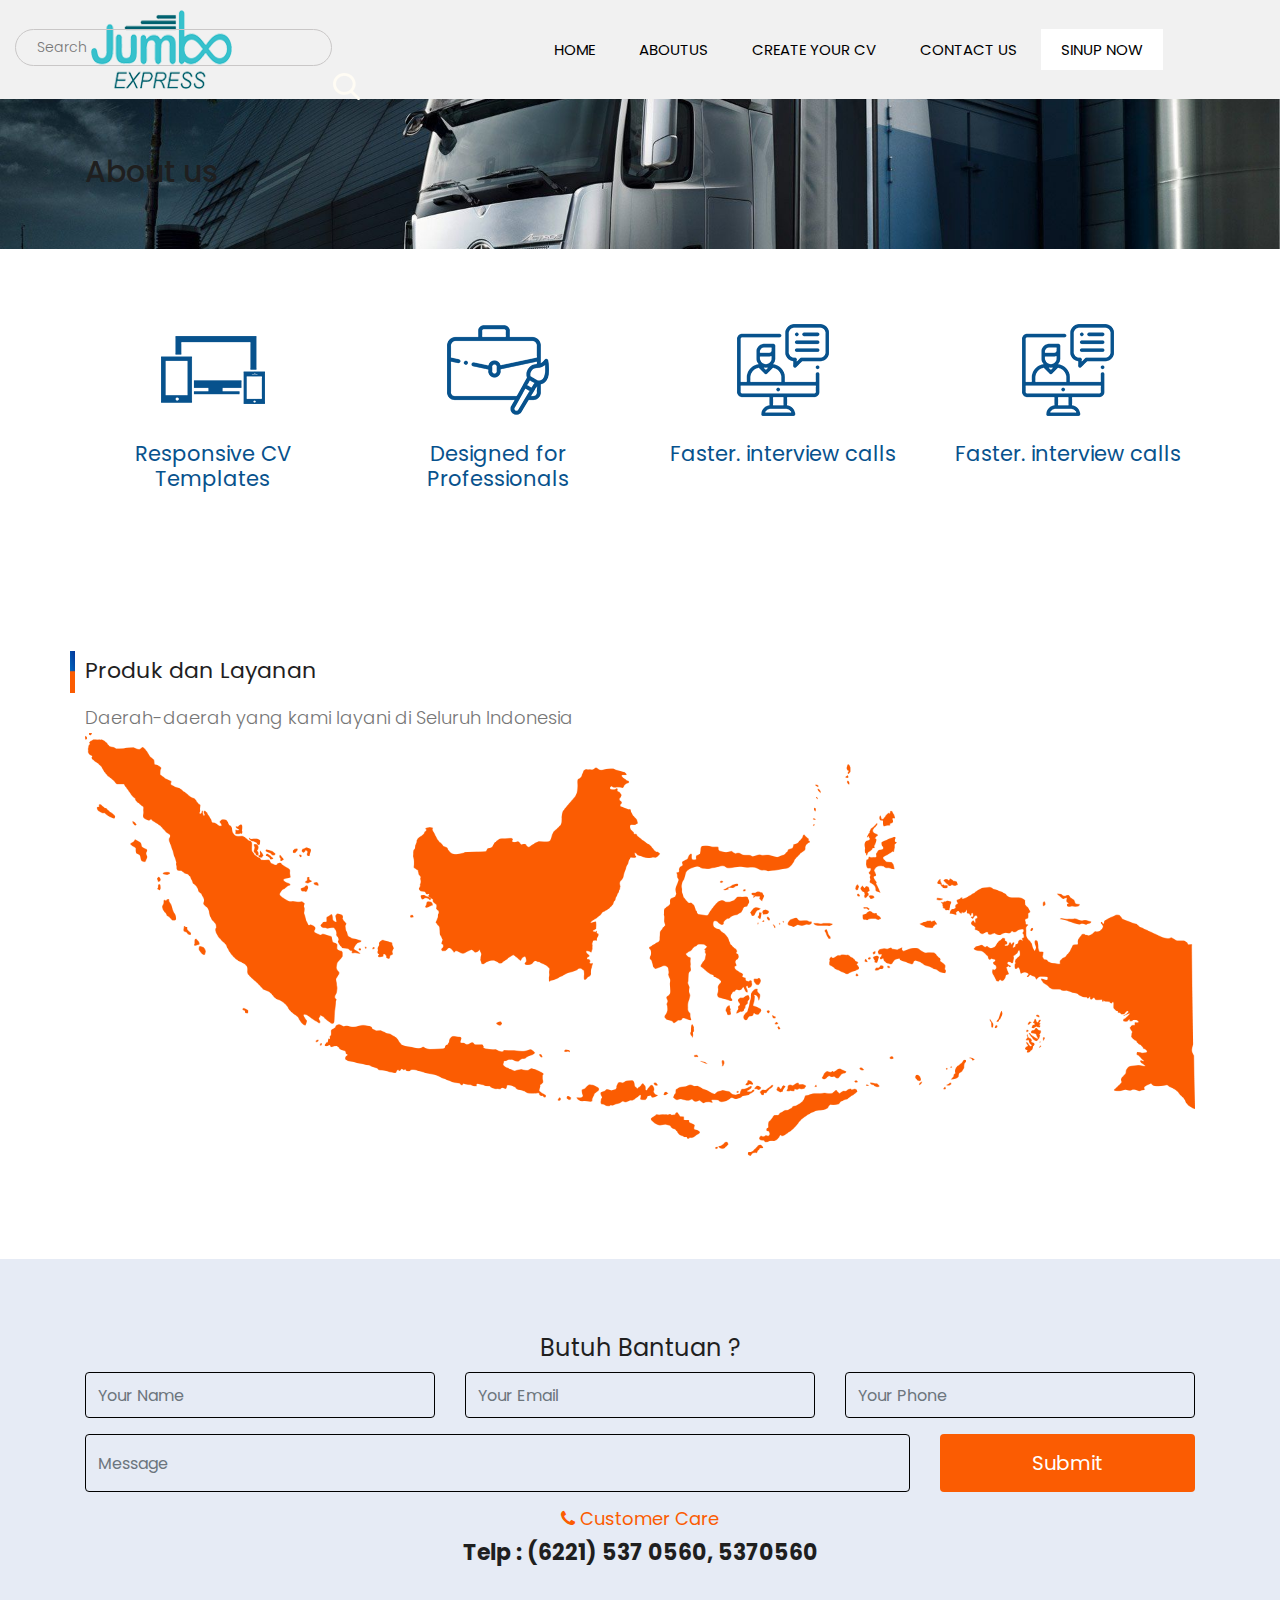
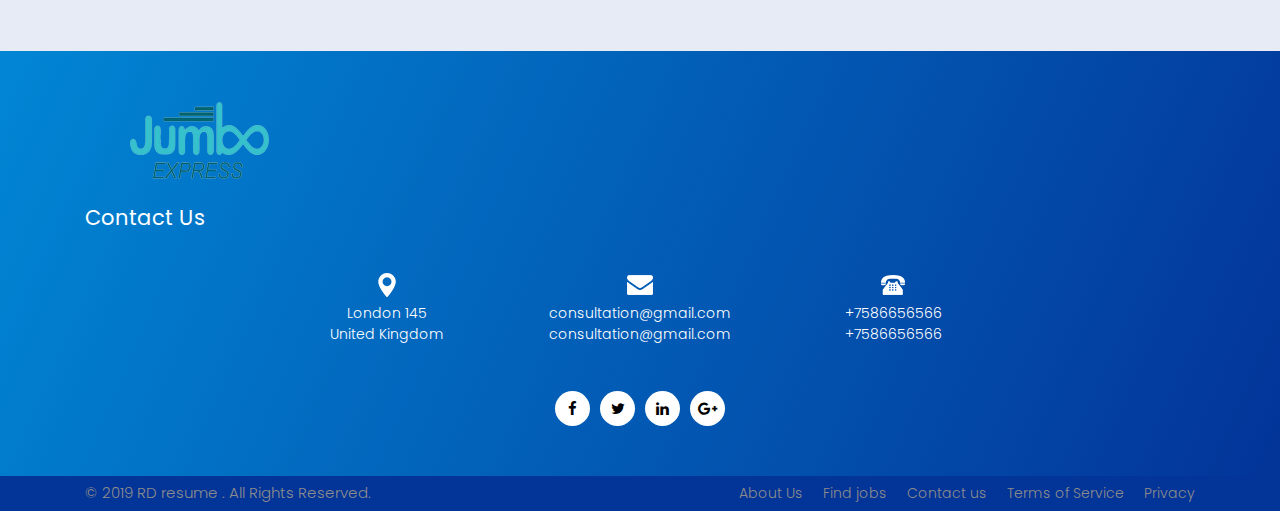
<file: websitecargo/destinasi.html>
<!DOCTYPE html>
<html lang="en">
<!-- Basic -->

<head>
    <meta charset="utf-8">
    <meta http-equiv="X-UA-Compatible" content="IE=edge">

    <!-- Mobile Metas -->
    <meta name="viewport" content="width=device-width, minimum-scale=1.0, maximum-scale=1.0, user-scalable=no">

    <!-- Site Metas -->
    <title>Create CV Resume - Responsive HTML5 Template</title>
    <meta name="keywords" content="">
    <meta name="description" content="">
    <meta name="author" content="">

    <!-- Site Icons -->
    <link rel="shortcut icon" href="#" type="image/x-icon" />
    <link rel="apple-touch-icon" href="#" />

    <!-- Bootstrap CSS -->
    <link rel="stylesheet" href="css/bootstrap.min.css">
    <!-- Pogo Slider CSS -->
    <link rel="stylesheet" href="css/pogo-slider.min.css">
    <!-- Site CSS -->
    <link rel="stylesheet" href="css/style.css">
    <!-- Responsive CSS -->
    <link rel="stylesheet" href="css/responsive.css">
    <!-- Custom CSS -->
    <link rel="stylesheet" href="css/custom.css">

    <!--[if lt IE 9]>
      <script src="https://oss.maxcdn.com/libs/html5shiv/3.7.0/html5shiv.js"></script>
      <script src="https://oss.maxcdn.com/libs/respond.js/1.4.2/respond.min.js"></script>
    <![endif]-->

</head>

<body id="about_us" data-spy="scroll" data-target="#navbar-wd" data-offset="98">

    <!-- Start header -->
    <header class="top-header">
        <nav class="navbar header-nav navbar-expand-lg">
            <div class="container-fluid">
                <a class="navbar-brand" href="index.html"><img src="images/logo.png" alt="image"></a>
                <button class="navbar-toggler" type="button" data-toggle="collapse" data-target="#navbar-wd" aria-controls="navbar-wd" aria-expanded="false" aria-label="Toggle navigation">
                    <span></span>
                    <span></span>
                    <span></span>
                </button>
                <div class="collapse navbar-collapse justify-content-end" id="navbar-wd">
                    <ul class="navbar-nav">
                        <li><a class="nav-link active" href="index.html">Home</a></li>
                        <li><a class="nav-link" href="about.html">Aboutus</a></li>
                        <li><a class="nav-link" href="cycv.html">create your cv</a></li>
                        <li><a class="nav-link" href="contact.html">Contact Us</a></li>
                        <li><a class="nav-link active" style="background:#fff;color:#000;" href="contact.html">Sinup now</a></li>
                    </ul>
                </div>
                <div class="search-box">
                    <input type="text" class="search-txt" placeholder="Search">
                    <a class="search-btn">
                        <img src="images/search_icon.png" alt="#" />
                    </a>
                </div>
            </div>
        </nav>
    </header>
    <!-- End header -->

    <!-- section -->
    <div class="innerpage_banner">
        <div class="container">
            <div class="row">
                <div class="col-md-12">
                    <h2>About us</h2>
                </div>
            </div>
        </div>
    </div>
    <!-- end section -->
    <style>
        .group88 {
            width: 5px;
            margin-left: -15px;
        }

        .span {
            margin-left: 10px;
        }
    </style>
    <!-- section -->
    <div class="section layout_padding">
        <div class="container">
            <div class="row">
                <div class="col-lg-3 col-md-4 col-sm-12">
                    <div class="full">
                        <div class="center">
                            <img src="images/icon1.png" alt="#" />
                        </div>
                        <div class="center">
                            <h4>Responsive CV Templates</h4>
                        </div>
                    </div>
                </div>

                <div class="col-lg-3 col-md-4 col-sm-12">
                    <div class="full">
                        <div class="center">
                            <img src="images/icon2.png" alt="#" />
                        </div>
                        <div class="center">
                            <h4>Designed for Professionals</h4>
                        </div>
                    </div>
                </div>

                <div class="col-lg-3 col-md-4 col-sm-12">
                    <div class="full">
                        <div class="center">
                            <img src="images/icon3.png" alt="#" />
                        </div>
                        <div class="center">
                            <h4>Faster. interview calls</h4>
                        </div>
                    </div>
                </div>

                <div class="col-lg-3 col-md-4 col-sm-12">
                    <div class="full">
                        <div class="center">
                            <img src="images/icon3.png" alt="#" />
                        </div>
                        <div class="center">
                            <h4>Faster. interview calls</h4>
                        </div>
                    </div>
                </div>
            </div>
        </div>
    </div>
    <!-- end section -->

    <!-- section -->
    <div class="section layout_padding">
        <div class="container">
            <h2><img class="group88" src="images/Group88.png" alt=""><span class="span">Produk dan Layanan</span></h2>
            <div class="row">
                <div class="col-md-12">
                    <p class="lead text-left"> Daerah-daerah yang kami layani di Seluruh Indonesia</p>
                    <img src="images/Peta_Indonesia.png" style="width: 100%;">
                </div>
            </div>
            <br>
            
        </div>
    </div>
    <!-- end section -->

    <!-- section -->
    <div class="section layout_padding" style="background-color: #E6EBF5;">
        <div class="container">
            <h1 align="center">Butuh Bantuan ?</h1>
            <form id="bantuan">
                <div class="row">
                    <div class="col-lg-12">
                        <div class="form-group row">
                            <style>
                                .input-bantuan {
                                    background: rgba(255, 255, 255, 0);
                                }

                                @media only screen and (min-width:150px) and (max-width:760px) {
                                    .input-bantuan {
                                        margin-top: 10px;
                                    }
                                }
                            </style>
                            <div class="col-lg-4">
                                <input type="text" id="password" name="password" class="form-control input-bantuan " maxlength="100" placeholder="Your Name" style="color: #000000;border: 1px solid #000000; height: 46px;">
                            </div>
                            <div class="col-lg-4">
                                <input type="text" id="password" name="password" class="form-control input-bantuan " maxlength="100" placeholder="Your Email" style="color: #000000;border: 1px solid #000000; height: 46px;">
                            </div>
                            <div class="col-lg-4">
                                <input type="text" id="password" name="password" class="form-control input-bantuan " maxlength="100" placeholder="Your Phone" style="color: #000000;border: 1px solid #000000; height: 46px;">
                            </div>
                        </div>
                        <div class="form-group row">

                            <div class="col-lg-9">
                                <input type="text" id="password" name="password" class="form-control input-bantuan " maxlength="100" placeholder="Message" style="color: #000000;border: 1px solid #000000; height: 58px;">
                            </div>
                            <div class="col-lg-3">
                                <input type="submit" id="password" name="password" class="form-control input-bantuan " maxlength="100" value="Submit" style="color: #ffffff;border: 0px; height: 58px; background: #FB5C02; font-size: 20px;">
                            </div>

                        </div>
                    </div>
                </div>
            </form>
            <div class="col-md-12" style="text-align: center;">
                <h3 style="color: #FB5C02;"><i class="fa fa-phone"></i> Customer Care</h3>

                <h2 style="line-height: 0px;"><strong class="s">Telp : (6221) 537 0560, 5370560</strong></h2>
            </div>

        </div>
    </div>
    <!-- end section -->

    <!-- Start Footer -->
    <footer class="footer-box">
        <div class="container">
            <div class="row">
                <div class="col-lg-12">
                    <div class="logo">
                        <a href="index.html"><img src="images/footer_logo.png" alt="#" /></a>
                    </div>
                </div>
                <div class="col-lg-12 white_fonts">
                    <h4 class="text-align">Contact Us</h4>
                </div>
                <div class="margin-top_30 col-md-8 offset-md-2 white_fonts">
                    <div class="row">
                        <div class="col-md-4">
                            <div class="full icon text_align_center">
                                <img src="images/social1.png">
                            </div>
                            <div class="full white_fonts text_align_center">
                                <p>London 145
                                    <br>United Kingdom
                                </p>
                            </div>
                        </div>
                        <div class="col-md-4">
                            <div class="full icon text_align_center">
                                <img src="images/social2.png">
                            </div>
                            <div class="full white_fonts text_align_center">
                                <p>consultation@gmail.com
                                    <br>consultation@gmail.com
                                </p>
                            </div>
                        </div>
                        <div class="col-md-4">
                            <div class="full icon text_align_center">
                                <img src="images/social3.png">
                            </div>
                            <div class="full white_fonts text_align_center">
                                <p>+7586656566
                                    <br>+7586656566
                                </p>
                            </div>
                        </div>
                    </div>
                </div>

            </div>
            <div class="row white_fonts margin-top_30">
                <div class="col-lg-12">
                    <div class="full">
                        <div class="center">
                            <ul class="social_icon">
                                <li><a href="#"><i class="fa fa-facebook-f"></i></a></li>
                                <li><a href="#"><i class="fa fa-twitter"></i></a></li>
                                <li><a href="#"><i class="fa fa-linkedin"></i></a></li>
                                <li><a href="#"><i class="fa fa-google-plus"></i></a></li>
                            </ul>
                        </div>
                    </div>
                </div>
            </div>
        </div>
    </footer>
    <!-- End Footer -->

    <div class="footer_bottom">
        <div class="container">
            <div class="row">
                <div class="col-12">
                    <p class="crp">© 2019 RD resume . All Rights Reserved.</p>
                    <ul class="bottom_menu">
                        <li><a href="#">About Us</a></li>
                        <li><a href="#">Find jobs</a></li>
                        <li><a href="contact.html">Contact us</a></li>
                        <li><a href="#">Terms of Service</a></li>
                        <li><a href="#">Privacy</a></li>
                    </ul>
                </div>
            </div>
        </div>
    </div>

    <a href="#" id="scroll-to-top" class="hvr-radial-out"><i class="fa fa-angle-up"></i></a>

    <!-- ALL JS FILES -->
    <script src="js/jquery.min.js"></script>
    <script src="js/popper.min.js"></script>
    <script src="js/bootstrap.min.js"></script>
    <!-- ALL PLUGINS -->
    <script src="js/jquery.magnific-popup.min.js"></script>
    <script src="js/jquery.pogo-slider.min.js"></script>
    <script src="js/slider-index.js"></script>
    <script src="js/smoothscroll.js"></script>
    <script src="js/form-validator.min.js"></script>
    <script src="js/contact-form-script.js"></script>
    <script src="js/isotope.min.js"></script>
    <script src="js/images-loded.min.js"></script>
    <script src="js/custom.js"></script>
</body>

</html>
</file>
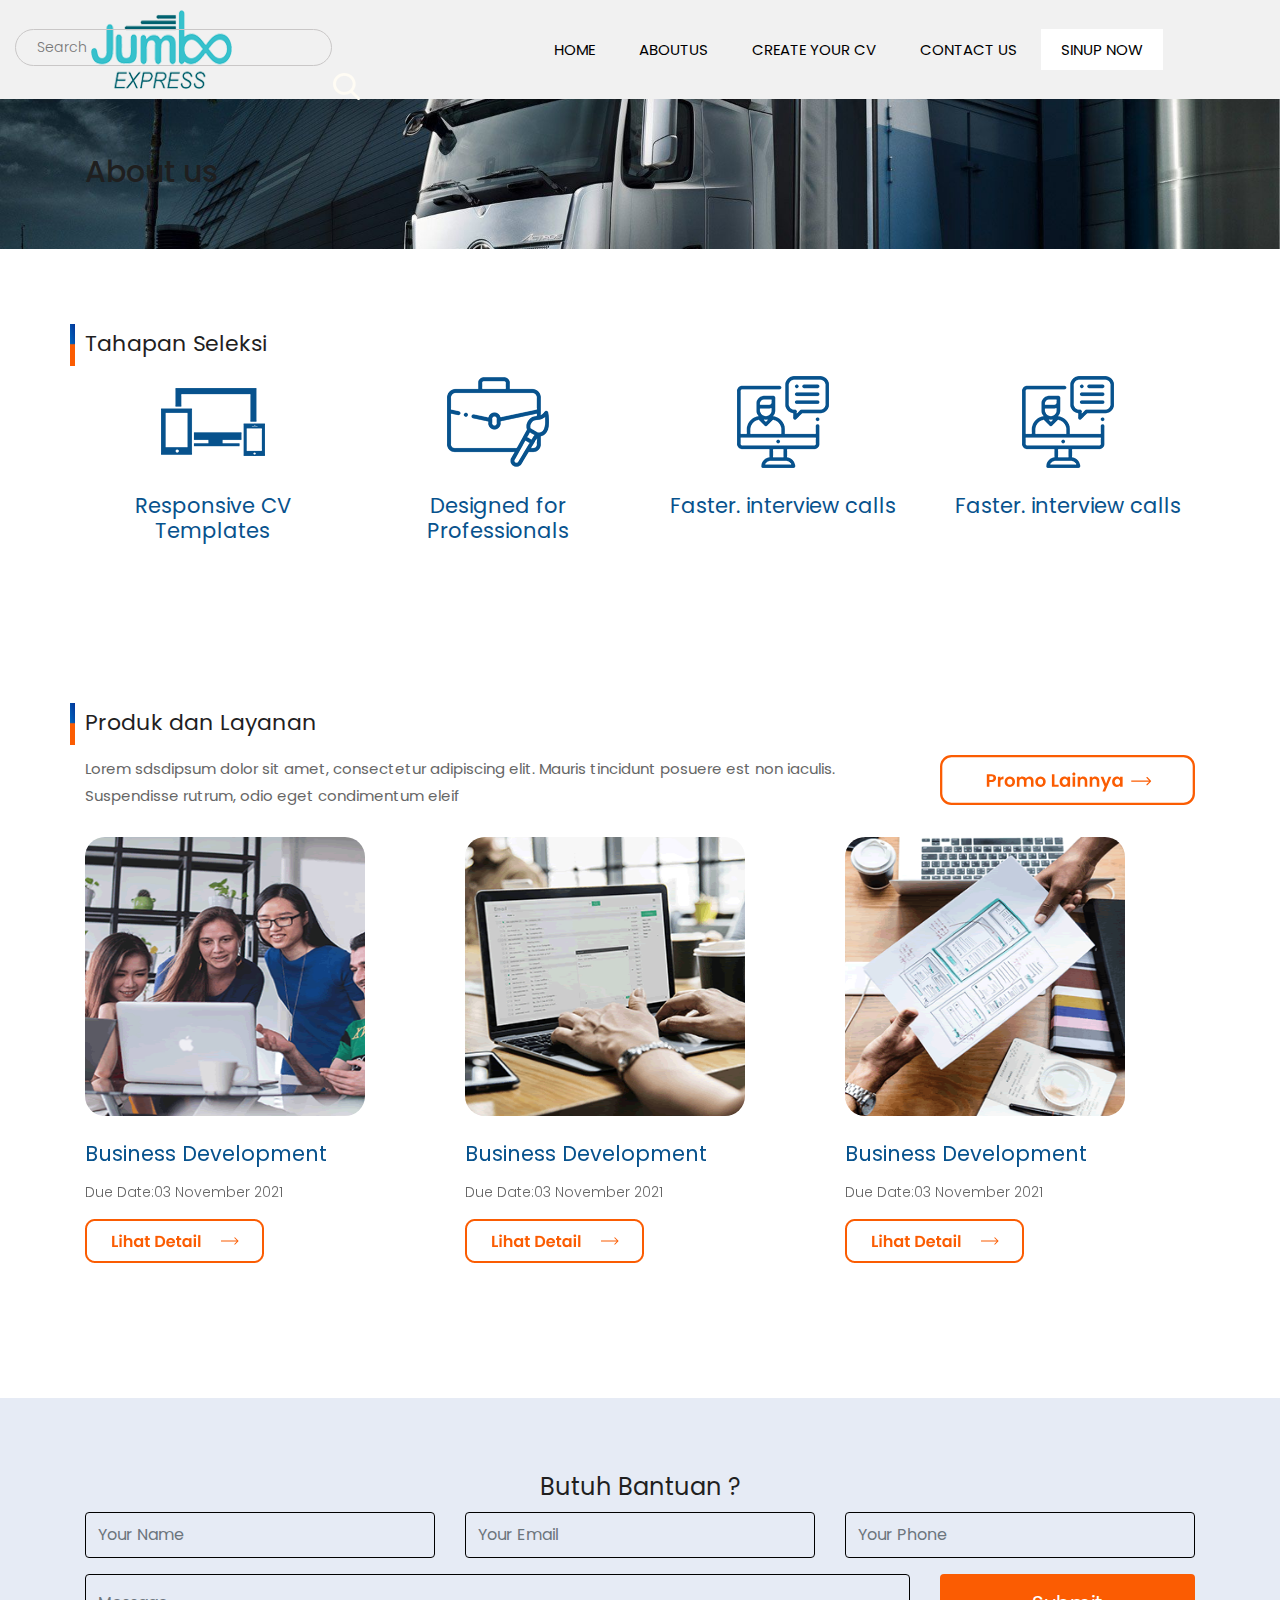
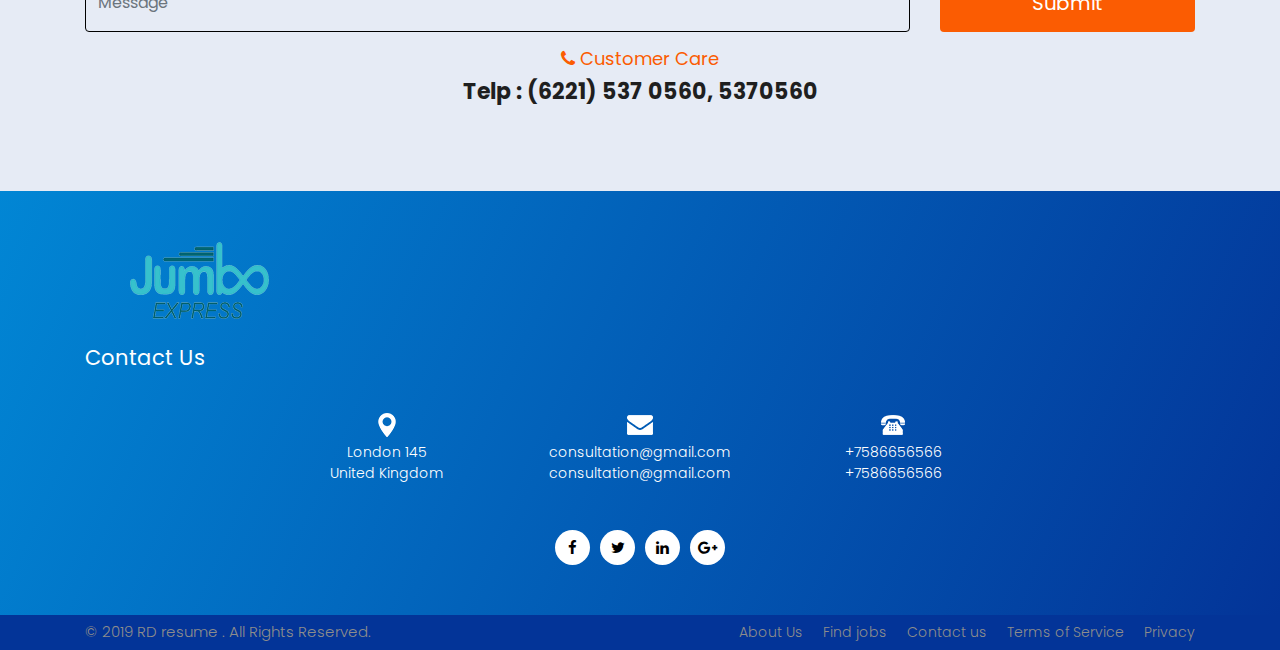
<file: websitecargo/karir.html>
<!DOCTYPE html>
<html lang="en">
<!-- Basic -->

<head>
    <meta charset="utf-8">
    <meta http-equiv="X-UA-Compatible" content="IE=edge">

    <!-- Mobile Metas -->
    <meta name="viewport" content="width=device-width, minimum-scale=1.0, maximum-scale=1.0, user-scalable=no">

    <!-- Site Metas -->
    <title>Create CV Resume - Responsive HTML5 Template</title>
    <meta name="keywords" content="">
    <meta name="description" content="">
    <meta name="author" content="">

    <!-- Site Icons -->
    <link rel="shortcut icon" href="#" type="image/x-icon" />
    <link rel="apple-touch-icon" href="#" />

    <!-- Bootstrap CSS -->
    <link rel="stylesheet" href="css/bootstrap.min.css">
    <!-- Pogo Slider CSS -->
    <link rel="stylesheet" href="css/pogo-slider.min.css">
    <!-- Site CSS -->
    <link rel="stylesheet" href="css/style.css">
    <!-- Responsive CSS -->
    <link rel="stylesheet" href="css/responsive.css">
    <!-- Custom CSS -->
    <link rel="stylesheet" href="css/custom.css">

    <!--[if lt IE 9]>
      <script src="https://oss.maxcdn.com/libs/html5shiv/3.7.0/html5shiv.js"></script>
      <script src="https://oss.maxcdn.com/libs/respond.js/1.4.2/respond.min.js"></script>
    <![endif]-->

</head>

<body id="about_us" data-spy="scroll" data-target="#navbar-wd" data-offset="98">

    <!-- Start header -->
    <header class="top-header">
        <nav class="navbar header-nav navbar-expand-lg">
            <div class="container-fluid">
                <a class="navbar-brand" href="index.html"><img src="images/logo.png" alt="image"></a>
                <button class="navbar-toggler" type="button" data-toggle="collapse" data-target="#navbar-wd" aria-controls="navbar-wd" aria-expanded="false" aria-label="Toggle navigation">
                    <span></span>
                    <span></span>
                    <span></span>
                </button>
                <div class="collapse navbar-collapse justify-content-end" id="navbar-wd">
                    <ul class="navbar-nav">
                        <li><a class="nav-link active" href="index.html">Home</a></li>
                        <li><a class="nav-link" href="about.html">Aboutus</a></li>
                        <li><a class="nav-link" href="cycv.html">create your cv</a></li>
                        <li><a class="nav-link" href="contact.html">Contact Us</a></li>
                        <li><a class="nav-link active" style="background:#fff;color:#000;" href="contact.html">Sinup now</a></li>
                    </ul>
                </div>
                <div class="search-box">
                    <input type="text" class="search-txt" placeholder="Search">
                    <a class="search-btn">
                        <img src="images/search_icon.png" alt="#" />
                    </a>
                </div>
            </div>
        </nav>
    </header>
    <!-- End header -->

    <!-- section -->
    <div class="innerpage_banner">
        <div class="container">
            <div class="row">
                <div class="col-md-12">
                    <h2>About us</h2>
                </div>
            </div>
        </div>
    </div>
    <!-- end section -->
    <style>
        .group88 {
            width: 5px;
            margin-left: -15px;
        }

        .span {
            margin-left: 10px;
        }
    </style>
    <!-- section -->
    <div class="section layout_padding">
        <div class="container">
            <h2><img class="group88" src="images/Group88.png" alt=""><span class="span">Tahapan Seleksi</span></h2>
            <div class="row">
                <div class="col-lg-3 col-md-4 col-sm-12">
                    <div class="full">
                        <div class="center">
                            <img src="images/icon1.png" alt="#" />
                        </div>
                        <div class="center">
                            <h4>Responsive CV Templates</h4>
                        </div>
                    </div>
                </div>

                <div class="col-lg-3 col-md-4 col-sm-12">
                    <div class="full">
                        <div class="center">
                            <img src="images/icon2.png" alt="#" />
                        </div>
                        <div class="center">
                            <h4>Designed for Professionals</h4>
                        </div>
                    </div>
                </div>

                <div class="col-lg-3 col-md-4 col-sm-12">
                    <div class="full">
                        <div class="center">
                            <img src="images/icon3.png" alt="#" />
                        </div>
                        <div class="center">
                            <h4>Faster. interview calls</h4>
                        </div>
                    </div>
                </div>

                <div class="col-lg-3 col-md-4 col-sm-12">
                    <div class="full">
                        <div class="center">
                            <img src="images/icon3.png" alt="#" />
                        </div>
                        <div class="center">
                            <h4>Faster. interview calls</h4>
                        </div>
                    </div>
                </div>
            </div>
        </div>
    </div>
    <!-- end section -->

    <!-- section -->
    <div class="section layout_padding">
        <div class="container">
            <h2><img class="group88" src="images/Group88.png" alt=""><span class="span">Produk dan Layanan</span></h2>
            <div class="row">
                <div class="col-md-9">
                    Lorem sdsdipsum dolor sit amet, consectetur adipiscing elit. Mauris tincidunt posuere est non iaculis. Suspendisse rutrum, odio eget condimentum eleif
                </div>
                <div class="col-md-3">
                    <img src="images/panah promo.svg" alt="" style="width: 100%;">
                </div>
            </div>
            <br>
            <div class="row">
                <div class="col-lg-12">
                    <div id="demo" class="carousel slide" data-ride="carousel">

                        <!-- The slideshow -->
                        <div class="carousel-inner">
                            <div class="carousel-item active">
                                <div class="row">
                                    <div class="col-lg-4 col-md-6 col-sm-12">
                                        <img class="img-responsive" src="images/img1.png" alt="#" />
                                        <h4>Business Development</h4>
                                        <p>Due Date:03 November 2021</p>
                                        <a href="#" ><img src="images/Group 134.png" alt=""></a>
                                    </div>
                                    <div class="col-lg-4 col-md-6 col-sm-12">
                                        <img class="img-responsive" src="images/img2.png" alt="#" />
                                        <h4>Business Development</h4>
                                        <p>Due Date:03 November 2021</p>
                                        <a href="#" ><img src="images/Group 134.png" alt=""></a>
                                    </div>
                                    <div class="col-lg-4 col-md-6 col-sm-12">
                                        <img class="img-responsive" src="images/img3.png" alt="#" />
                                        <h4>Business Development</h4>
                                        <p>Due Date:03 November 2021</p>
                                        <a href="#" ><img src="images/Group 134.png" alt=""></a>
                                    </div>
                                </div>
                            </div>
                        </div>
                    </div>
                </div>
            </div>
        </div>
    </div>
    <!-- end section -->

    <!-- section -->
    <div class="section layout_padding" style="background-color: #E6EBF5;">
        <div class="container">
            <h1 align="center">Butuh Bantuan ?</h1>
            <form id="bantuan">
                <div class="row">
                    <div class="col-lg-12">
                        <div class="form-group row">
                            <style>
                                .input-bantuan {
                                    background: rgba(255, 255, 255, 0);
                                }

                                @media only screen and (min-width:150px) and (max-width:760px) {
                                    .input-bantuan {
                                        margin-top: 10px;
                                    }
                                }
                            </style>
                            <div class="col-lg-4">
                                <input type="text" id="password" name="password" class="form-control input-bantuan " maxlength="100" placeholder="Your Name" style="color: #000000;border: 1px solid #000000; height: 46px;">
                            </div>
                            <div class="col-lg-4">
                                <input type="text" id="password" name="password" class="form-control input-bantuan " maxlength="100" placeholder="Your Email" style="color: #000000;border: 1px solid #000000; height: 46px;">
                            </div>
                            <div class="col-lg-4">
                                <input type="text" id="password" name="password" class="form-control input-bantuan " maxlength="100" placeholder="Your Phone" style="color: #000000;border: 1px solid #000000; height: 46px;">
                            </div>
                        </div>
                        <div class="form-group row">

                            <div class="col-lg-9">
                                <input type="text" id="password" name="password" class="form-control input-bantuan " maxlength="100" placeholder="Message" style="color: #000000;border: 1px solid #000000; height: 58px;">
                            </div>
                            <div class="col-lg-3">
                                <input type="submit" id="password" name="password" class="form-control input-bantuan " maxlength="100" value="Submit" style="color: #ffffff;border: 0px; height: 58px; background: #FB5C02; font-size: 20px;">
                            </div>

                        </div>
                    </div>
                </div>
            </form>
            <div class="col-md-12" style="text-align: center;">
                <h3 style="color: #FB5C02;"><i class="fa fa-phone"></i> Customer Care</h3>

                <h2 style="line-height: 0px;"><strong class="s">Telp : (6221) 537 0560, 5370560</strong></h2>
            </div>

        </div>
    </div>
    <!-- end section -->

    <!-- Start Footer -->
    <footer class="footer-box">
        <div class="container">
            <div class="row">
                <div class="col-lg-12">
                    <div class="logo">
                        <a href="index.html"><img src="images/footer_logo.png" alt="#" /></a>
                    </div>
                </div>
                <div class="col-lg-12 white_fonts">
                    <h4 class="text-align">Contact Us</h4>
                </div>
                <div class="margin-top_30 col-md-8 offset-md-2 white_fonts">
                    <div class="row">
                        <div class="col-md-4">
                            <div class="full icon text_align_center">
                                <img src="images/social1.png">
                            </div>
                            <div class="full white_fonts text_align_center">
                                <p>London 145
                                    <br>United Kingdom
                                </p>
                            </div>
                        </div>
                        <div class="col-md-4">
                            <div class="full icon text_align_center">
                                <img src="images/social2.png">
                            </div>
                            <div class="full white_fonts text_align_center">
                                <p>consultation@gmail.com
                                    <br>consultation@gmail.com
                                </p>
                            </div>
                        </div>
                        <div class="col-md-4">
                            <div class="full icon text_align_center">
                                <img src="images/social3.png">
                            </div>
                            <div class="full white_fonts text_align_center">
                                <p>+7586656566
                                    <br>+7586656566
                                </p>
                            </div>
                        </div>
                    </div>
                </div>

            </div>
            <div class="row white_fonts margin-top_30">
                <div class="col-lg-12">
                    <div class="full">
                        <div class="center">
                            <ul class="social_icon">
                                <li><a href="#"><i class="fa fa-facebook-f"></i></a></li>
                                <li><a href="#"><i class="fa fa-twitter"></i></a></li>
                                <li><a href="#"><i class="fa fa-linkedin"></i></a></li>
                                <li><a href="#"><i class="fa fa-google-plus"></i></a></li>
                            </ul>
                        </div>
                    </div>
                </div>
            </div>
        </div>
    </footer>
    <!-- End Footer -->

    <div class="footer_bottom">
        <div class="container">
            <div class="row">
                <div class="col-12">
                    <p class="crp">© 2019 RD resume . All Rights Reserved.</p>
                    <ul class="bottom_menu">
                        <li><a href="#">About Us</a></li>
                        <li><a href="#">Find jobs</a></li>
                        <li><a href="contact.html">Contact us</a></li>
                        <li><a href="#">Terms of Service</a></li>
                        <li><a href="#">Privacy</a></li>
                    </ul>
                </div>
            </div>
        </div>
    </div>

    <a href="#" id="scroll-to-top" class="hvr-radial-out"><i class="fa fa-angle-up"></i></a>

    <!-- ALL JS FILES -->
    <script src="js/jquery.min.js"></script>
    <script src="js/popper.min.js"></script>
    <script src="js/bootstrap.min.js"></script>
    <!-- ALL PLUGINS -->
    <script src="js/jquery.magnific-popup.min.js"></script>
    <script src="js/jquery.pogo-slider.min.js"></script>
    <script src="js/slider-index.js"></script>
    <script src="js/smoothscroll.js"></script>
    <script src="js/form-validator.min.js"></script>
    <script src="js/contact-form-script.js"></script>
    <script src="js/isotope.min.js"></script>
    <script src="js/images-loded.min.js"></script>
    <script src="js/custom.js"></script>
</body>

</html>
</file>
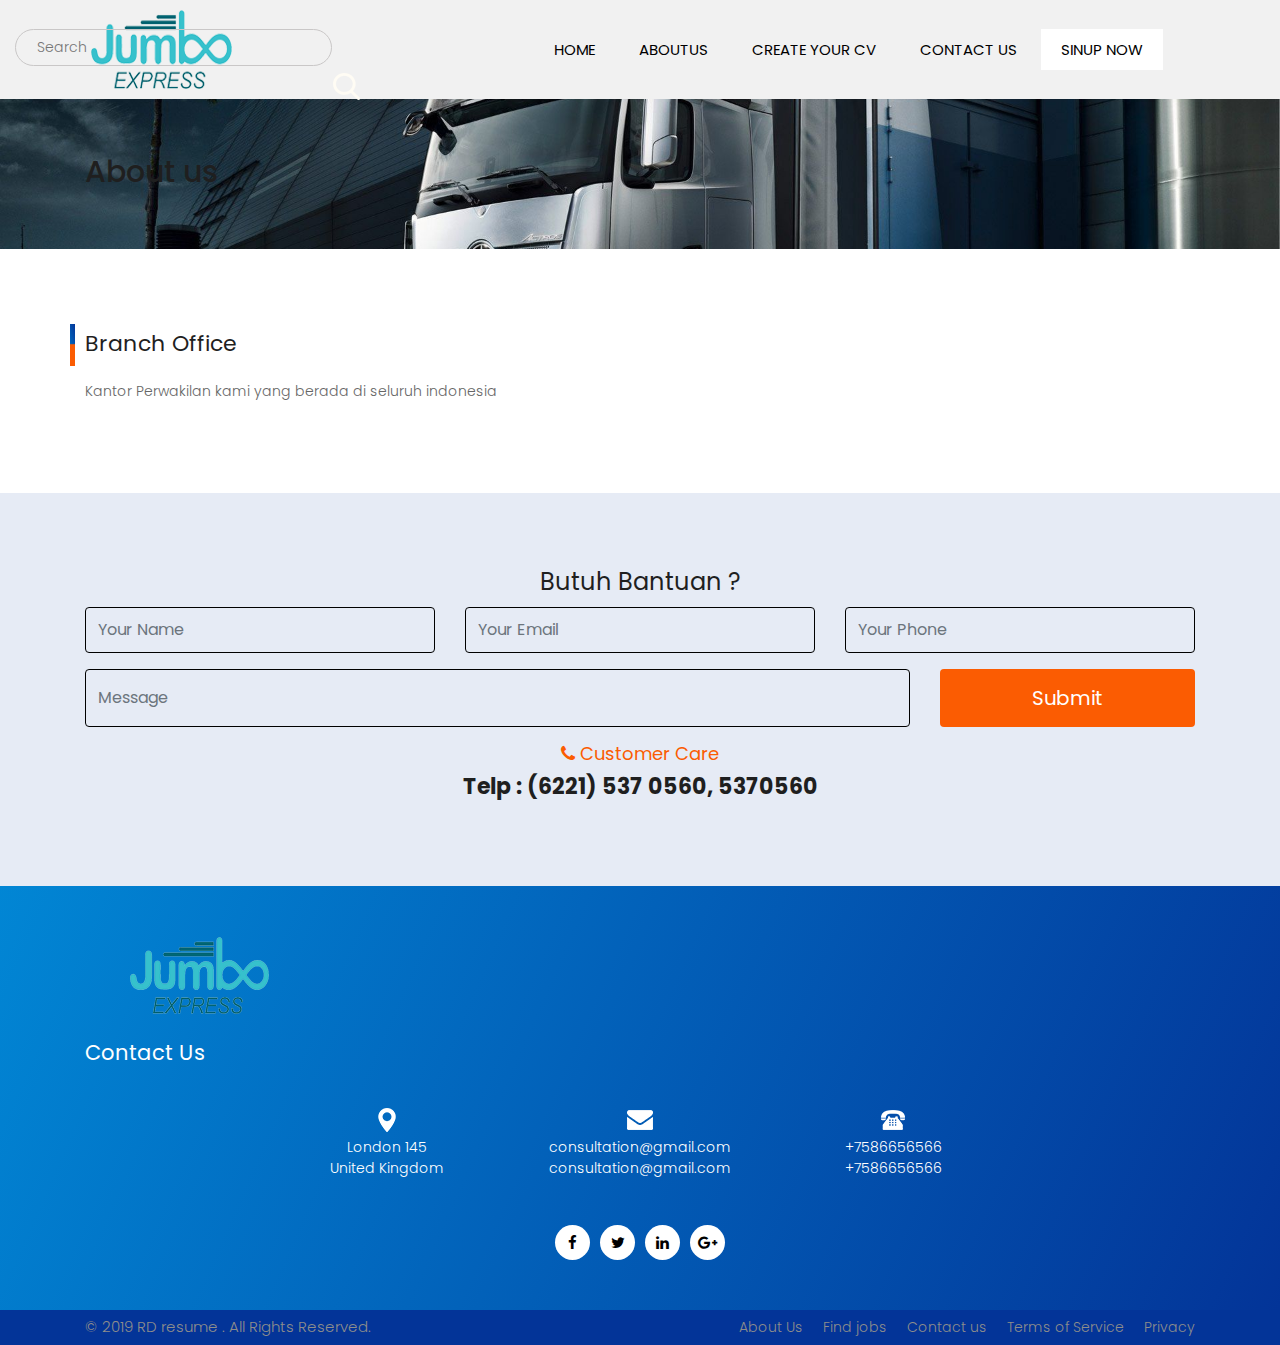
<file: websitecargo/kontak.html>
<!DOCTYPE html>
<html lang="en">
<!-- Basic -->

<head>
    <meta charset="utf-8">
    <meta http-equiv="X-UA-Compatible" content="IE=edge">

    <!-- Mobile Metas -->
    <meta name="viewport" content="width=device-width, minimum-scale=1.0, maximum-scale=1.0, user-scalable=no">

    <!-- Site Metas -->
    <title>Create CV Resume - Responsive HTML5 Template</title>
    <meta name="keywords" content="">
    <meta name="description" content="">
    <meta name="author" content="">

    <!-- Site Icons -->
    <link rel="shortcut icon" href="#" type="image/x-icon" />
    <link rel="apple-touch-icon" href="#" />

    <!-- Bootstrap CSS -->
    <link rel="stylesheet" href="css/bootstrap.min.css">
    <!-- Pogo Slider CSS -->
    <link rel="stylesheet" href="css/pogo-slider.min.css">
    <!-- Site CSS -->
    <link rel="stylesheet" href="css/style.css">
    <!-- Responsive CSS -->
    <link rel="stylesheet" href="css/responsive.css">
    <!-- Custom CSS -->
    <link rel="stylesheet" href="css/custom.css">

    <!--[if lt IE 9]>
      <script src="https://oss.maxcdn.com/libs/html5shiv/3.7.0/html5shiv.js"></script>
      <script src="https://oss.maxcdn.com/libs/respond.js/1.4.2/respond.min.js"></script>
    <![endif]-->

</head>

<body id="about_us" data-spy="scroll" data-target="#navbar-wd" data-offset="98">

    <!-- Start header -->
    <header class="top-header">
        <nav class="navbar header-nav navbar-expand-lg">
            <div class="container-fluid">
                <a class="navbar-brand" href="index.html"><img src="images/logo.png" alt="image"></a>
                <button class="navbar-toggler" type="button" data-toggle="collapse" data-target="#navbar-wd" aria-controls="navbar-wd" aria-expanded="false" aria-label="Toggle navigation">
                    <span></span>
                    <span></span>
                    <span></span>
                </button>
                <div class="collapse navbar-collapse justify-content-end" id="navbar-wd">
                    <ul class="navbar-nav">
                        <li><a class="nav-link active" href="index.html">Home</a></li>
                        <li><a class="nav-link" href="about.html">Aboutus</a></li>
                        <li><a class="nav-link" href="cycv.html">create your cv</a></li>
                        <li><a class="nav-link" href="contact.html">Contact Us</a></li>
                        <li><a class="nav-link active" style="background:#fff;color:#000;" href="contact.html">Sinup now</a></li>
                    </ul>
                </div>
                <div class="search-box">
                    <input type="text" class="search-txt" placeholder="Search">
                    <a class="search-btn">
                        <img src="images/search_icon.png" alt="#" />
                    </a>
                </div>
            </div>
        </nav>
    </header>
    <!-- End header -->

    <!-- section -->
    <div class="innerpage_banner">
        <div class="container">
            <div class="row">
                <div class="col-md-12">
                    <h2>About us</h2>
                </div>
            </div>
        </div>
    </div>
    <!-- end section -->
    <style>
        .group88 {
            width: 5px;
            margin-left: -15px;
        }

        .span {
            margin-left: 10px;
        }
    </style>
    <div class="section layout_padding theme_bg">
        <div class="container">
            <div class="row">
                <div class="col-lg-12 ">
                    <h2><img class="group88" src="images/Group88.png" alt=""><span class="span">Branch Office</span></h2>

                    <p>Kantor Perwakilan kami yang berada di seluruh indonesia</p>



                </div>
            </div>

        </div>
    </div>

     <!-- section -->
     <div class="section layout_padding" style="background-color: #E6EBF5;">
        <div class="container">
            <h1 align="center">Butuh Bantuan ?</h1>
            <form id="bantuan">
                <div class="row">
                    <div class="col-lg-12">
                        <div class="form-group row">
                        <style>
                            .input-bantuan {
                                background: rgba(255, 255, 255, 0);
                            }
                            @media only screen and (min-width:150px) and (max-width:760px) {
                                .input-bantuan {
                                    margin-top: 10px;
                                }
                            }
                        </style>
                            <div class="col-lg-4">
                                <input type="text" id="password" name="password" class="form-control input-bantuan " maxlength="100" placeholder="Your Name" style="color: #000000;border: 1px solid #000000; height: 46px;">
                            </div>
                            <div class="col-lg-4">
                                <input type="text" id="password" name="password" class="form-control input-bantuan " maxlength="100" placeholder="Your Email" style="color: #000000;border: 1px solid #000000; height: 46px;">
                            </div>
                            <div class="col-lg-4">
                                <input type="text" id="password" name="password" class="form-control input-bantuan " maxlength="100" placeholder="Your Phone" style="color: #000000;border: 1px solid #000000; height: 46px;">
                            </div>
                        </div>
                        <div class="form-group row">

                            <div class="col-lg-9">
                                <input type="text" id="password" name="password" class="form-control input-bantuan " maxlength="100" placeholder="Message" style="color: #000000;border: 1px solid #000000; height: 58px;">
                            </div>
                            <div class="col-lg-3">
                                <input type="submit" id="password" name="password" class="form-control input-bantuan " maxlength="100" value="Submit" style="color: #ffffff;border: 0px; height: 58px; background: #FB5C02; font-size: 20px;">
                            </div>

                        </div>
                    </div>
                </div>
            </form>
            <div class="col-md-12" style="text-align: center;">
                <h3 style="color: #FB5C02;"><i class="fa fa-phone"></i> Customer Care</h3>

                <h2 style="line-height: 0px;"><strong class="s">Telp : (6221) 537 0560, 5370560</strong></h2>
            </div>

        </div>
    </div>
    <!-- end section -->

    <!-- Start Footer -->
    <footer class="footer-box">
        <div class="container">
            <div class="row">
                <div class="col-lg-12">
                    <div class="logo">
                        <a href="index.html"><img src="images/footer_logo.png" alt="#" /></a>
                    </div>
                </div>
                <div class="col-lg-12 white_fonts">
                    <h4 class="text-align">Contact Us</h4>
                </div>
                <div class="margin-top_30 col-md-8 offset-md-2 white_fonts">
                    <div class="row">
                        <div class="col-md-4">
                            <div class="full icon text_align_center">
                                <img src="images/social1.png">
                            </div>
                            <div class="full white_fonts text_align_center">
                                <p>London 145
                                    <br>United Kingdom
                                </p>
                            </div>
                        </div>
                        <div class="col-md-4">
                            <div class="full icon text_align_center">
                                <img src="images/social2.png">
                            </div>
                            <div class="full white_fonts text_align_center">
                                <p>consultation@gmail.com
                                    <br>consultation@gmail.com
                                </p>
                            </div>
                        </div>
                        <div class="col-md-4">
                            <div class="full icon text_align_center">
                                <img src="images/social3.png">
                            </div>
                            <div class="full white_fonts text_align_center">
                                <p>+7586656566
                                    <br>+7586656566
                                </p>
                            </div>
                        </div>
                    </div>
                </div>

            </div>
            <div class="row white_fonts margin-top_30">
                <div class="col-lg-12">
                    <div class="full">
                        <div class="center">
                            <ul class="social_icon">
                                <li><a href="#"><i class="fa fa-facebook-f"></i></a></li>
                                <li><a href="#"><i class="fa fa-twitter"></i></a></li>
                                <li><a href="#"><i class="fa fa-linkedin"></i></a></li>
                                <li><a href="#"><i class="fa fa-google-plus"></i></a></li>
                            </ul>
                        </div>
                    </div>
                </div>
            </div>
        </div>
    </footer>
    <!-- End Footer -->

    <div class="footer_bottom">
        <div class="container">
            <div class="row">
                <div class="col-12">
                    <p class="crp">© 2019 RD resume . All Rights Reserved.</p>
                    <ul class="bottom_menu">
                        <li><a href="#">About Us</a></li>
                        <li><a href="#">Find jobs</a></li>
                        <li><a href="contact.html">Contact us</a></li>
                        <li><a href="#">Terms of Service</a></li>
                        <li><a href="#">Privacy</a></li>
                    </ul>
                </div>
            </div>
        </div>
    </div>

    <a href="#" id="scroll-to-top" class="hvr-radial-out"><i class="fa fa-angle-up"></i></a>

    <!-- ALL JS FILES -->
    <script src="js/jquery.min.js"></script>
    <script src="js/popper.min.js"></script>
    <script src="js/bootstrap.min.js"></script>
    <!-- ALL PLUGINS -->
    <script src="js/jquery.magnific-popup.min.js"></script>
    <script src="js/jquery.pogo-slider.min.js"></script>
    <script src="js/slider-index.js"></script>
    <script src="js/smoothscroll.js"></script>
    <script src="js/form-validator.min.js"></script>
    <script src="js/contact-form-script.js"></script>
    <script src="js/isotope.min.js"></script>
    <script src="js/images-loded.min.js"></script>
    <script src="js/custom.js"></script>
</body>

</html>
</file>
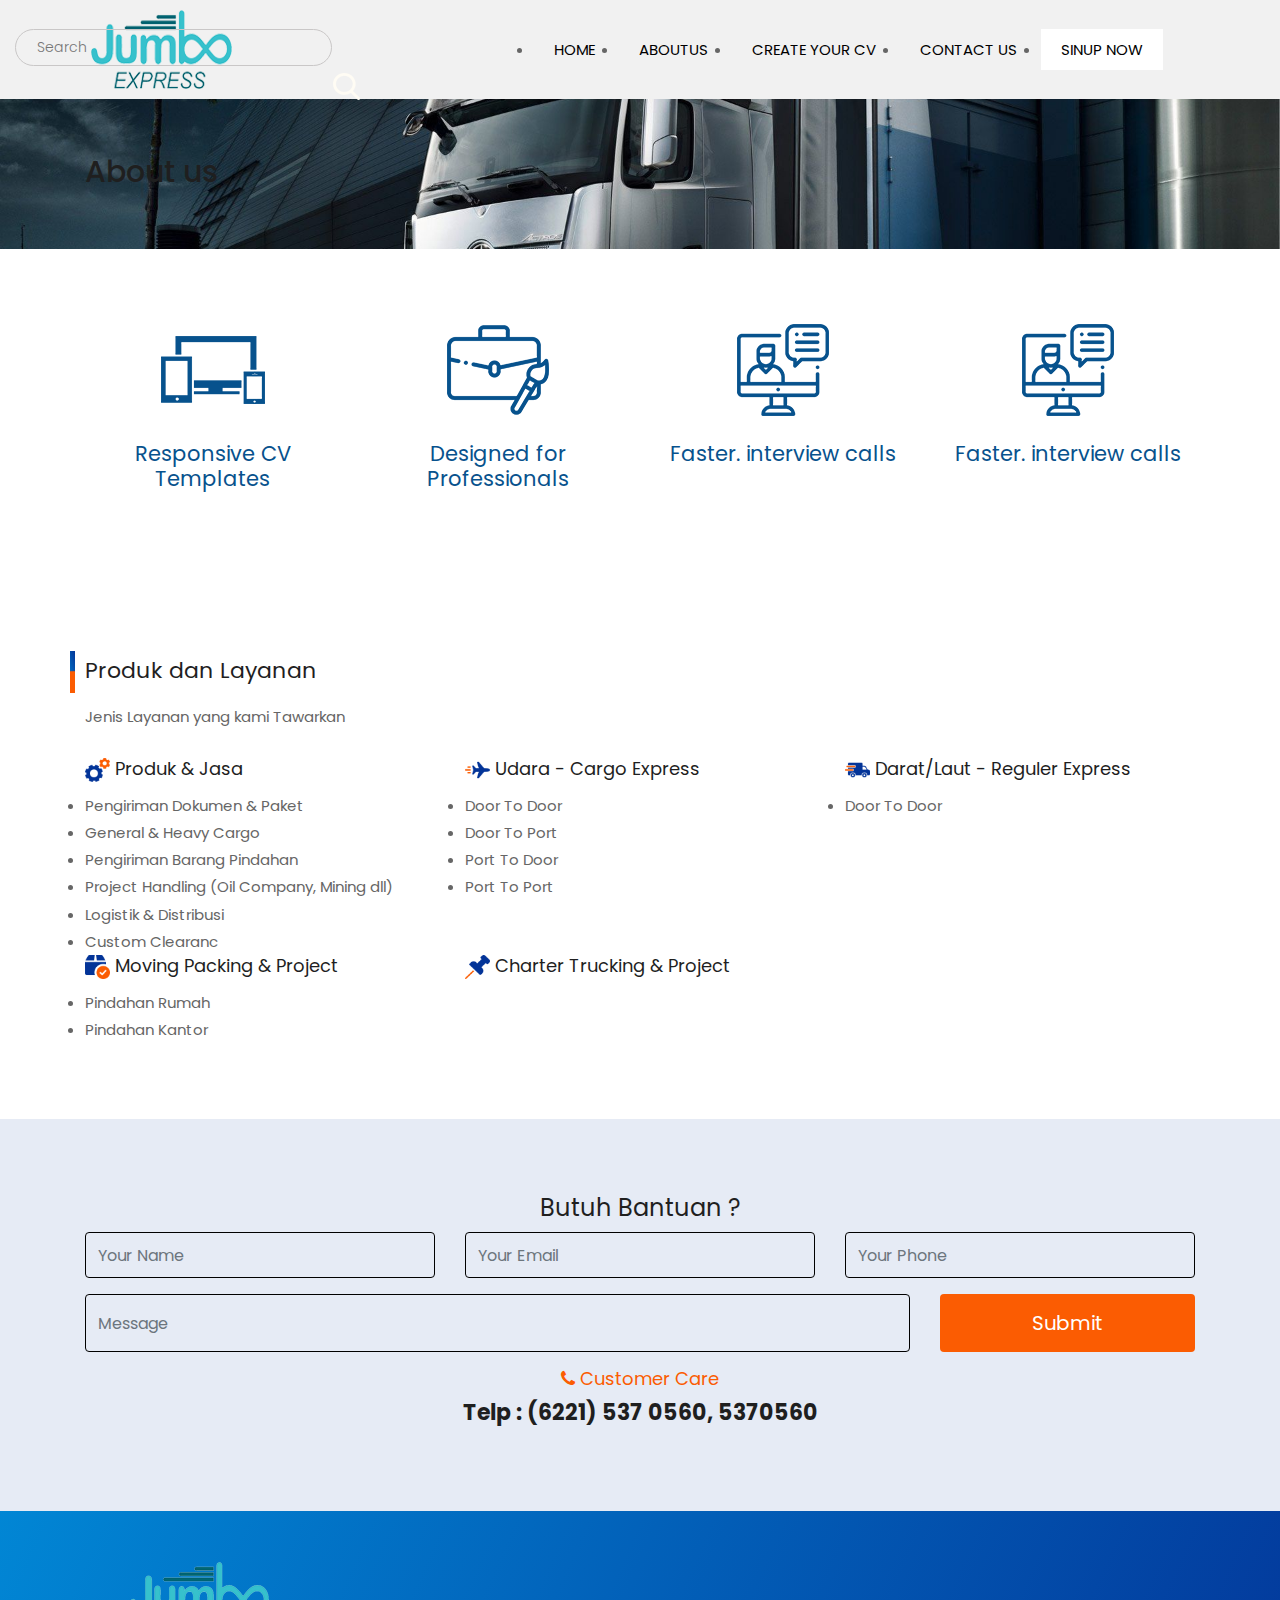
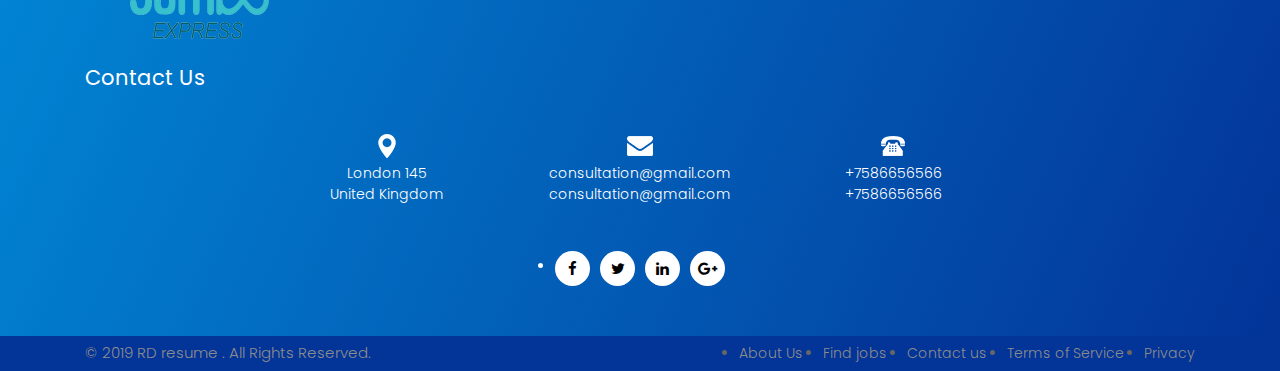
<file: websitecargo/layanan.html>
<!DOCTYPE html>
<html lang="en">
<!-- Basic -->

<head>
    <meta charset="utf-8">
    <meta http-equiv="X-UA-Compatible" content="IE=edge">

    <!-- Mobile Metas -->
    <meta name="viewport" content="width=device-width, minimum-scale=1.0, maximum-scale=1.0, user-scalable=no">

    <!-- Site Metas -->
    <title>Create CV Resume - Responsive HTML5 Template</title>
    <meta name="keywords" content="">
    <meta name="description" content="">
    <meta name="author" content="">

    <!-- Site Icons -->
    <link rel="shortcut icon" href="#" type="image/x-icon" />
    <link rel="apple-touch-icon" href="#" />

    <!-- Bootstrap CSS -->
    <link rel="stylesheet" href="css/bootstrap.min.css">
    <!-- Pogo Slider CSS -->
    <link rel="stylesheet" href="css/pogo-slider.min.css">
    <!-- Site CSS -->
    <link rel="stylesheet" href="css/style.css">
    <!-- Responsive CSS -->
    <link rel="stylesheet" href="css/responsive.css">
    <!-- Custom CSS -->
    <link rel="stylesheet" href="css/custom.css">

    <!--[if lt IE 9]>
      <script src="https://oss.maxcdn.com/libs/html5shiv/3.7.0/html5shiv.js"></script>
      <script src="https://oss.maxcdn.com/libs/respond.js/1.4.2/respond.min.js"></script>
    <![endif]-->

</head>

<body id="about_us" data-spy="scroll" data-target="#navbar-wd" data-offset="98">

    <!-- Start header -->
    <header class="top-header">
        <nav class="navbar header-nav navbar-expand-lg">
            <div class="container-fluid">
                <a class="navbar-brand" href="index.html"><img src="images/logo.png" alt="image"></a>
                <button class="navbar-toggler" type="button" data-toggle="collapse" data-target="#navbar-wd" aria-controls="navbar-wd" aria-expanded="false" aria-label="Toggle navigation">
                    <span></span>
                    <span></span>
                    <span></span>
                </button>
                <div class="collapse navbar-collapse justify-content-end" id="navbar-wd">
                    <ul class="navbar-nav">
                        <li><a class="nav-link active" href="index.html">Home</a></li>
                        <li><a class="nav-link" href="about.html">Aboutus</a></li>
                        <li><a class="nav-link" href="cycv.html">create your cv</a></li>
                        <li><a class="nav-link" href="contact.html">Contact Us</a></li>
                        <li><a class="nav-link active" style="background:#fff;color:#000;" href="contact.html">Sinup now</a></li>
                    </ul>
                </div>
                <div class="search-box">
                    <input type="text" class="search-txt" placeholder="Search">
                    <a class="search-btn">
                        <img src="images/search_icon.png" alt="#" />
                    </a>
                </div>
            </div>
        </nav>
    </header>
    <!-- End header -->

    <!-- section -->
    <div class="innerpage_banner">
        <div class="container">
            <div class="row">
                <div class="col-md-12">
                    <h2>About us</h2>
                </div>
            </div>
        </div>
    </div>
    <!-- end section -->
    <style>
        .group88 {
            width: 5px;
            margin-left: -15px;
        }

        .span {
            margin-left: 10px;
        }
    </style>
    <!-- section -->
    <div class="section layout_padding">
        <div class="container">
            <div class="row">
                <div class="col-lg-3 col-md-4 col-sm-12">
                    <div class="full">
                        <div class="center">
                            <img src="images/icon1.png" alt="#" />
                        </div>
                        <div class="center">
                            <h4>Responsive CV Templates</h4>
                        </div>
                    </div>
                </div>

                <div class="col-lg-3 col-md-4 col-sm-12">
                    <div class="full">
                        <div class="center">
                            <img src="images/icon2.png" alt="#" />
                        </div>
                        <div class="center">
                            <h4>Designed for Professionals</h4>
                        </div>
                    </div>
                </div>

                <div class="col-lg-3 col-md-4 col-sm-12">
                    <div class="full">
                        <div class="center">
                            <img src="images/icon3.png" alt="#" />
                        </div>
                        <div class="center">
                            <h4>Faster. interview calls</h4>
                        </div>
                    </div>
                </div>

                <div class="col-lg-3 col-md-4 col-sm-12">
                    <div class="full">
                        <div class="center">
                            <img src="images/icon3.png" alt="#" />
                        </div>
                        <div class="center">
                            <h4>Faster. interview calls</h4>
                        </div>
                    </div>
                </div>
            </div>
        </div>
    </div>
    <!-- end section -->

    <!-- section -->
    <div class="section layout_padding">
        <div class="container">
            <h2><img class="group88" src="images/Group88.png" alt=""><span class="span">Produk dan Layanan</span></h2>
            <div class="row">
                <div class="col-md-12">
                    Jenis Layanan yang kami Tawarkan
                </div>
            </div>
            <br>
            <div class="row">
                <div class="col-lg-4 col-md-4 col-sm-4 wow fadeInDown">
                    <div class="dividerHeading">
                        <h3><img src="images/Produk_Jasa.png" width="7%"><span> Produk & Jasa</span></h3>
                    </div>
                    <ul class="ul">
                        <li>Pengiriman Dokumen & Paket</li>
                        <li>General & Heavy Cargo</li>
                        <li>Pengiriman Barang Pindahan</li>
                        <li>Project Handling (Oil Company, Mining dll)</li>
                        <li>Logistik & Distribusi</li>
                        <li>Custom Clearanc</li>
                    </ul>
                </div>
                <style>
                    li {
                        list-style: disc;
                    }
                </style>
                <div class="col-lg-4 col-md-4 col-sm-4 wow fadeInDown">
                    <div class="dividerHeading">
                        <h3><img src="images/Udara.png" width="7%"><span> Udara - Cargo Express</span></h3>
                    </div>
                    <ul class="ul">
                        <li>Door To Door</li>
                        <li>Door To Port</li>
                        <li>Port To Door</li>
                        <li>Port To Port</li>
                    </ul>
                </div>

                <div class="col-lg-4 col-md-4 col-sm-4 wow fadeInDown">
                    <div class="dividerHeading">
                        <h3><img src="images/Darat.png" width="7%"><span> Darat/Laut - Reguler Express</span></h3>
                    </div>
                    <ul class="ul">
                        <li>Door To Door</li>
                    </ul>
                </div>

                <div class="col-lg-4 col-md-4 col-sm-4 wow fadeInDown">
                    <div class="dividerHeading">
                        <h3><img src="images/MPacking.png" width="7%"><span> Moving Packing & Project</span></h3>
                    </div>
                    <!-- <p> Jenis Layanan yang kami Tawarkan </p> -->
                    <ul class="ul">
                        <li>Pindahan Rumah</li>
                        <li>Pindahan Kantor</li>
                    </ul>
                </div>
                <div class="col-lg-4 col-md-4 col-sm-4 wow fadeInDown">
                    <div class="dividerHeading">
                        <h3><img src="images/CTrucking.png" width="7%"><span> Charter Trucking & Project</span></h3>
                    </div>
                    <!-- <p> Jenis Layanan yang kami Tawarkan </p> -->
                </div>
            </div>
        </div>
    </div>
    <!-- end section -->

    <!-- section -->
    <div class="section layout_padding" style="background-color: #E6EBF5;">
        <div class="container">
            <h1 align="center">Butuh Bantuan ?</h1>
            <form id="bantuan">
                <div class="row">
                    <div class="col-lg-12">
                        <div class="form-group row">
                            <style>
                                .input-bantuan {
                                    background: rgba(255, 255, 255, 0);
                                }

                                @media only screen and (min-width:150px) and (max-width:760px) {
                                    .input-bantuan {
                                        margin-top: 10px;
                                    }
                                }
                            </style>
                            <div class="col-lg-4">
                                <input type="text" id="password" name="password" class="form-control input-bantuan " maxlength="100" placeholder="Your Name" style="color: #000000;border: 1px solid #000000; height: 46px;">
                            </div>
                            <div class="col-lg-4">
                                <input type="text" id="password" name="password" class="form-control input-bantuan " maxlength="100" placeholder="Your Email" style="color: #000000;border: 1px solid #000000; height: 46px;">
                            </div>
                            <div class="col-lg-4">
                                <input type="text" id="password" name="password" class="form-control input-bantuan " maxlength="100" placeholder="Your Phone" style="color: #000000;border: 1px solid #000000; height: 46px;">
                            </div>
                        </div>
                        <div class="form-group row">

                            <div class="col-lg-9">
                                <input type="text" id="password" name="password" class="form-control input-bantuan " maxlength="100" placeholder="Message" style="color: #000000;border: 1px solid #000000; height: 58px;">
                            </div>
                            <div class="col-lg-3">
                                <input type="submit" id="password" name="password" class="form-control input-bantuan " maxlength="100" value="Submit" style="color: #ffffff;border: 0px; height: 58px; background: #FB5C02; font-size: 20px;">
                            </div>

                        </div>
                    </div>
                </div>
            </form>
            <div class="col-md-12" style="text-align: center;">
                <h3 style="color: #FB5C02;"><i class="fa fa-phone"></i> Customer Care</h3>

                <h2 style="line-height: 0px;"><strong class="s">Telp : (6221) 537 0560, 5370560</strong></h2>
            </div>

        </div>
    </div>
    <!-- end section -->

    <!-- Start Footer -->
    <footer class="footer-box">
        <div class="container">
            <div class="row">
                <div class="col-lg-12">
                    <div class="logo">
                        <a href="index.html"><img src="images/footer_logo.png" alt="#" /></a>
                    </div>
                </div>
                <div class="col-lg-12 white_fonts">
                    <h4 class="text-align">Contact Us</h4>
                </div>
                <div class="margin-top_30 col-md-8 offset-md-2 white_fonts">
                    <div class="row">
                        <div class="col-md-4">
                            <div class="full icon text_align_center">
                                <img src="images/social1.png">
                            </div>
                            <div class="full white_fonts text_align_center">
                                <p>London 145
                                    <br>United Kingdom
                                </p>
                            </div>
                        </div>
                        <div class="col-md-4">
                            <div class="full icon text_align_center">
                                <img src="images/social2.png">
                            </div>
                            <div class="full white_fonts text_align_center">
                                <p>consultation@gmail.com
                                    <br>consultation@gmail.com
                                </p>
                            </div>
                        </div>
                        <div class="col-md-4">
                            <div class="full icon text_align_center">
                                <img src="images/social3.png">
                            </div>
                            <div class="full white_fonts text_align_center">
                                <p>+7586656566
                                    <br>+7586656566
                                </p>
                            </div>
                        </div>
                    </div>
                </div>

            </div>
            <div class="row white_fonts margin-top_30">
                <div class="col-lg-12">
                    <div class="full">
                        <div class="center">
                            <ul class="social_icon">
                                <li><a href="#"><i class="fa fa-facebook-f"></i></a></li>
                                <li><a href="#"><i class="fa fa-twitter"></i></a></li>
                                <li><a href="#"><i class="fa fa-linkedin"></i></a></li>
                                <li><a href="#"><i class="fa fa-google-plus"></i></a></li>
                            </ul>
                        </div>
                    </div>
                </div>
            </div>
        </div>
    </footer>
    <!-- End Footer -->

    <div class="footer_bottom">
        <div class="container">
            <div class="row">
                <div class="col-12">
                    <p class="crp">© 2019 RD resume . All Rights Reserved.</p>
                    <ul class="bottom_menu">
                        <li><a href="#">About Us</a></li>
                        <li><a href="#">Find jobs</a></li>
                        <li><a href="contact.html">Contact us</a></li>
                        <li><a href="#">Terms of Service</a></li>
                        <li><a href="#">Privacy</a></li>
                    </ul>
                </div>
            </div>
        </div>
    </div>

    <a href="#" id="scroll-to-top" class="hvr-radial-out"><i class="fa fa-angle-up"></i></a>

    <!-- ALL JS FILES -->
    <script src="js/jquery.min.js"></script>
    <script src="js/popper.min.js"></script>
    <script src="js/bootstrap.min.js"></script>
    <!-- ALL PLUGINS -->
    <script src="js/jquery.magnific-popup.min.js"></script>
    <script src="js/jquery.pogo-slider.min.js"></script>
    <script src="js/slider-index.js"></script>
    <script src="js/smoothscroll.js"></script>
    <script src="js/form-validator.min.js"></script>
    <script src="js/contact-form-script.js"></script>
    <script src="js/isotope.min.js"></script>
    <script src="js/images-loded.min.js"></script>
    <script src="js/custom.js"></script>
</body>

</html>
</file>
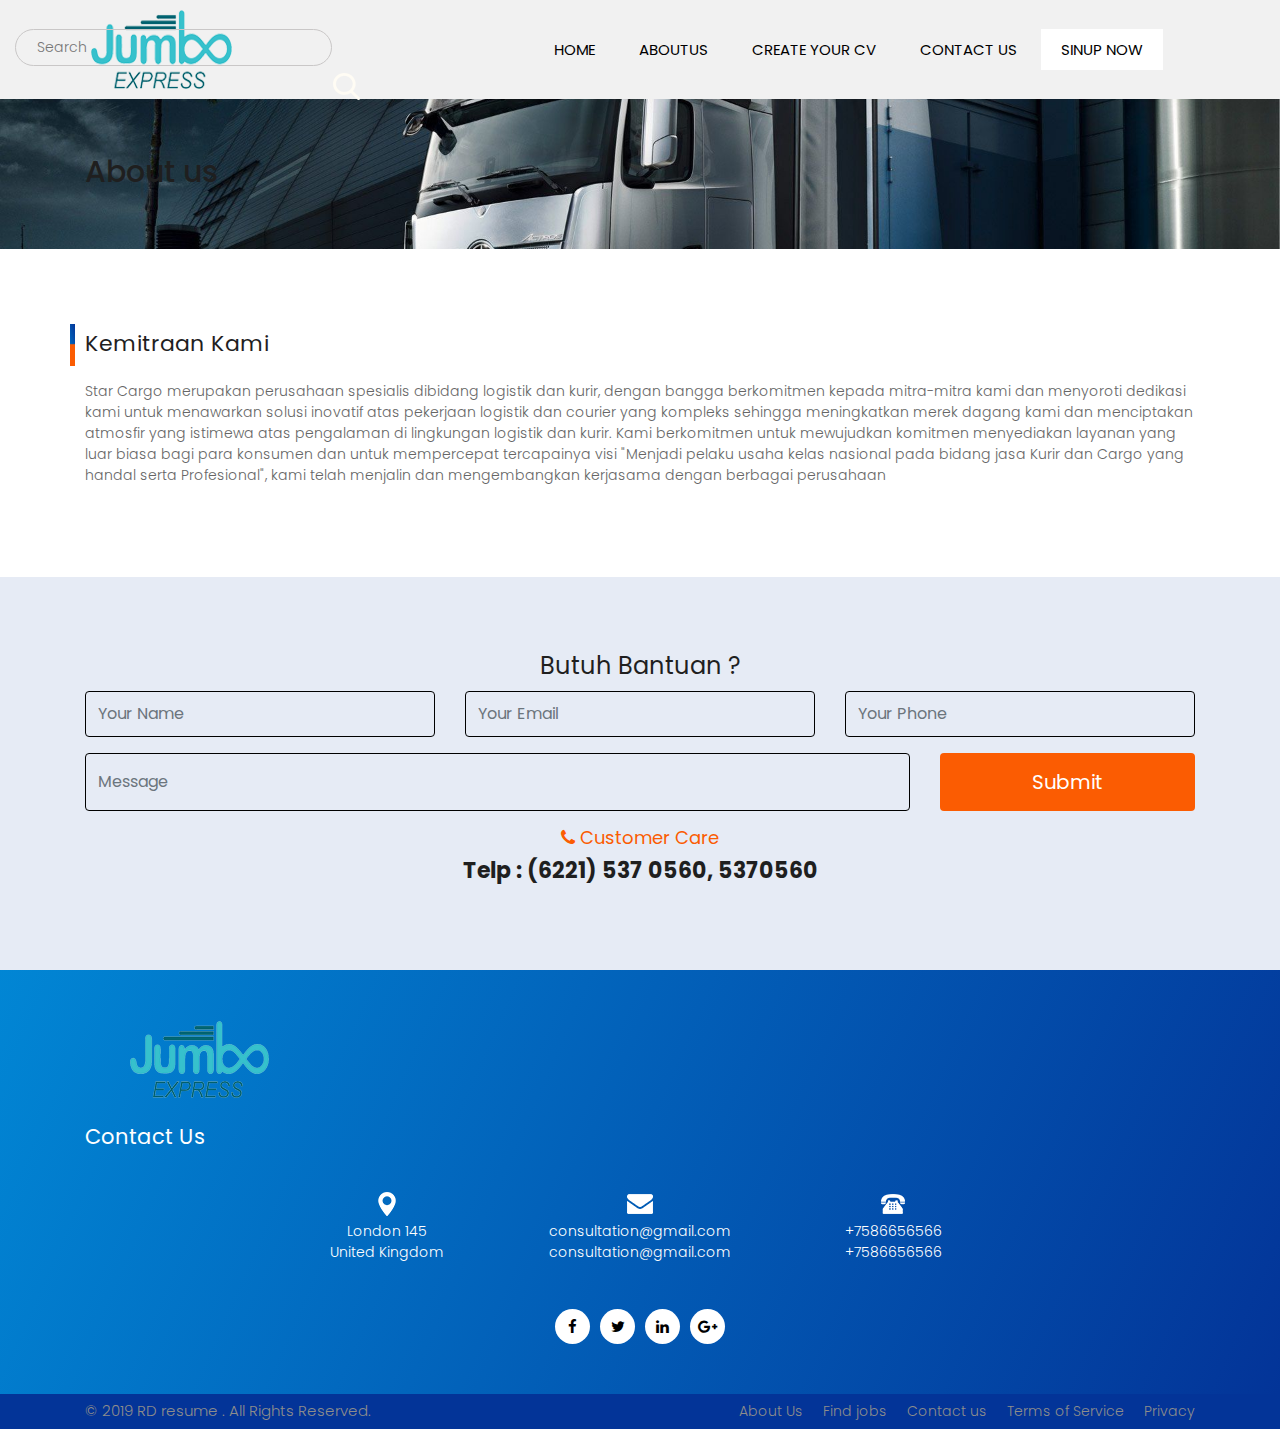
<file: websitecargo/mitra.html>
<!DOCTYPE html>
<html lang="en">
<!-- Basic -->

<head>
    <meta charset="utf-8">
    <meta http-equiv="X-UA-Compatible" content="IE=edge">

    <!-- Mobile Metas -->
    <meta name="viewport" content="width=device-width, minimum-scale=1.0, maximum-scale=1.0, user-scalable=no">

    <!-- Site Metas -->
    <title>Create CV Resume - Responsive HTML5 Template</title>
    <meta name="keywords" content="">
    <meta name="description" content="">
    <meta name="author" content="">

    <!-- Site Icons -->
    <link rel="shortcut icon" href="#" type="image/x-icon" />
    <link rel="apple-touch-icon" href="#" />

    <!-- Bootstrap CSS -->
    <link rel="stylesheet" href="css/bootstrap.min.css">
    <!-- Pogo Slider CSS -->
    <link rel="stylesheet" href="css/pogo-slider.min.css">
    <!-- Site CSS -->
    <link rel="stylesheet" href="css/style.css">
    <!-- Responsive CSS -->
    <link rel="stylesheet" href="css/responsive.css">
    <!-- Custom CSS -->
    <link rel="stylesheet" href="css/custom.css">

    <!--[if lt IE 9]>
      <script src="https://oss.maxcdn.com/libs/html5shiv/3.7.0/html5shiv.js"></script>
      <script src="https://oss.maxcdn.com/libs/respond.js/1.4.2/respond.min.js"></script>
    <![endif]-->

</head>

<body id="about_us" data-spy="scroll" data-target="#navbar-wd" data-offset="98">

    <!-- Start header -->
    <header class="top-header">
        <nav class="navbar header-nav navbar-expand-lg">
            <div class="container-fluid">
                <a class="navbar-brand" href="index.html"><img src="images/logo.png" alt="image"></a>
                <button class="navbar-toggler" type="button" data-toggle="collapse" data-target="#navbar-wd" aria-controls="navbar-wd" aria-expanded="false" aria-label="Toggle navigation">
                    <span></span>
                    <span></span>
                    <span></span>
                </button>
                <div class="collapse navbar-collapse justify-content-end" id="navbar-wd">
                    <ul class="navbar-nav">
                        <li><a class="nav-link active" href="index.html">Home</a></li>
                        <li><a class="nav-link" href="about.html">Aboutus</a></li>
                        <li><a class="nav-link" href="cycv.html">create your cv</a></li>
                        <li><a class="nav-link" href="contact.html">Contact Us</a></li>
                        <li><a class="nav-link active" style="background:#fff;color:#000;" href="contact.html">Sinup now</a></li>
                    </ul>
                </div>
                <div class="search-box">
                    <input type="text" class="search-txt" placeholder="Search">
                    <a class="search-btn">
                        <img src="images/search_icon.png" alt="#" />
                    </a>
                </div>
            </div>
        </nav>
    </header>
    <!-- End header -->

    <!-- section -->
    <div class="innerpage_banner">
        <div class="container">
            <div class="row">
                <div class="col-md-12">
                    <h2>About us</h2>
                </div>
            </div>
        </div>
    </div>
    <!-- end section -->
    <style>
        .group88 {
            width: 5px;
            margin-left: -15px;
        }

        .span {
            margin-left: 10px;
        }
    </style>
    <div class="section layout_padding theme_bg">
        <div class="container">
            <div class="row">
                <div class="col-lg-12 ">
                    <h2><img class="group88" src="images/Group88.png" alt=""><span class="span">Kemitraan Kami</span></h2>

                    <p>Star Cargo merupakan perusahaan spesialis dibidang logistik dan kurir, dengan bangga berkomitmen kepada mitra-mitra kami dan menyoroti dedikasi kami untuk menawarkan solusi inovatif atas pekerjaan logistik dan courier yang kompleks sehingga meningkatkan merek dagang kami dan menciptakan atmosfir yang istimewa atas pengalaman di lingkungan logistik dan kurir.

                        Kami berkomitmen untuk mewujudkan komitmen menyediakan layanan yang luar biasa bagi para konsumen dan untuk mempercepat tercapainya visi "Menjadi pelaku usaha kelas nasional pada bidang jasa Kurir dan Cargo yang handal serta Profesional", kami telah menjalin dan mengembangkan kerjasama dengan berbagai perusahaan</p>



                </div>
            </div>

        </div>
    </div>

     <!-- section -->
     <div class="section layout_padding" style="background-color: #E6EBF5;">
        <div class="container">
            <h1 align="center">Butuh Bantuan ?</h1>
            <form id="bantuan">
                <div class="row">
                    <div class="col-lg-12">
                        <div class="form-group row">
                        <style>
                            .input-bantuan {
                                background: rgba(255, 255, 255, 0);
                            }
                            @media only screen and (min-width:150px) and (max-width:760px) {
                                .input-bantuan {
                                    margin-top: 10px;
                                }
                            }
                        </style>
                            <div class="col-lg-4">
                                <input type="text" id="password" name="password" class="form-control input-bantuan " maxlength="100" placeholder="Your Name" style="color: #000000;border: 1px solid #000000; height: 46px;">
                            </div>
                            <div class="col-lg-4">
                                <input type="text" id="password" name="password" class="form-control input-bantuan " maxlength="100" placeholder="Your Email" style="color: #000000;border: 1px solid #000000; height: 46px;">
                            </div>
                            <div class="col-lg-4">
                                <input type="text" id="password" name="password" class="form-control input-bantuan " maxlength="100" placeholder="Your Phone" style="color: #000000;border: 1px solid #000000; height: 46px;">
                            </div>
                        </div>
                        <div class="form-group row">

                            <div class="col-lg-9">
                                <input type="text" id="password" name="password" class="form-control input-bantuan " maxlength="100" placeholder="Message" style="color: #000000;border: 1px solid #000000; height: 58px;">
                            </div>
                            <div class="col-lg-3">
                                <input type="submit" id="password" name="password" class="form-control input-bantuan " maxlength="100" value="Submit" style="color: #ffffff;border: 0px; height: 58px; background: #FB5C02; font-size: 20px;">
                            </div>

                        </div>
                    </div>
                </div>
            </form>
            <div class="col-md-12" style="text-align: center;">
                <h3 style="color: #FB5C02;"><i class="fa fa-phone"></i> Customer Care</h3>

                <h2 style="line-height: 0px;"><strong class="s">Telp : (6221) 537 0560, 5370560</strong></h2>
            </div>

        </div>
    </div>
    <!-- end section -->

    <!-- Start Footer -->
    <footer class="footer-box">
        <div class="container">
            <div class="row">
                <div class="col-lg-12">
                    <div class="logo">
                        <a href="index.html"><img src="images/footer_logo.png" alt="#" /></a>
                    </div>
                </div>
                <div class="col-lg-12 white_fonts">
                    <h4 class="text-align">Contact Us</h4>
                </div>
                <div class="margin-top_30 col-md-8 offset-md-2 white_fonts">
                    <div class="row">
                        <div class="col-md-4">
                            <div class="full icon text_align_center">
                                <img src="images/social1.png">
                            </div>
                            <div class="full white_fonts text_align_center">
                                <p>London 145
                                    <br>United Kingdom
                                </p>
                            </div>
                        </div>
                        <div class="col-md-4">
                            <div class="full icon text_align_center">
                                <img src="images/social2.png">
                            </div>
                            <div class="full white_fonts text_align_center">
                                <p>consultation@gmail.com
                                    <br>consultation@gmail.com
                                </p>
                            </div>
                        </div>
                        <div class="col-md-4">
                            <div class="full icon text_align_center">
                                <img src="images/social3.png">
                            </div>
                            <div class="full white_fonts text_align_center">
                                <p>+7586656566
                                    <br>+7586656566
                                </p>
                            </div>
                        </div>
                    </div>
                </div>

            </div>
            <div class="row white_fonts margin-top_30">
                <div class="col-lg-12">
                    <div class="full">
                        <div class="center">
                            <ul class="social_icon">
                                <li><a href="#"><i class="fa fa-facebook-f"></i></a></li>
                                <li><a href="#"><i class="fa fa-twitter"></i></a></li>
                                <li><a href="#"><i class="fa fa-linkedin"></i></a></li>
                                <li><a href="#"><i class="fa fa-google-plus"></i></a></li>
                            </ul>
                        </div>
                    </div>
                </div>
            </div>
        </div>
    </footer>
    <!-- End Footer -->

    <div class="footer_bottom">
        <div class="container">
            <div class="row">
                <div class="col-12">
                    <p class="crp">© 2019 RD resume . All Rights Reserved.</p>
                    <ul class="bottom_menu">
                        <li><a href="#">About Us</a></li>
                        <li><a href="#">Find jobs</a></li>
                        <li><a href="contact.html">Contact us</a></li>
                        <li><a href="#">Terms of Service</a></li>
                        <li><a href="#">Privacy</a></li>
                    </ul>
                </div>
            </div>
        </div>
    </div>

    <a href="#" id="scroll-to-top" class="hvr-radial-out"><i class="fa fa-angle-up"></i></a>

    <!-- ALL JS FILES -->
    <script src="js/jquery.min.js"></script>
    <script src="js/popper.min.js"></script>
    <script src="js/bootstrap.min.js"></script>
    <!-- ALL PLUGINS -->
    <script src="js/jquery.magnific-popup.min.js"></script>
    <script src="js/jquery.pogo-slider.min.js"></script>
    <script src="js/slider-index.js"></script>
    <script src="js/smoothscroll.js"></script>
    <script src="js/form-validator.min.js"></script>
    <script src="js/contact-form-script.js"></script>
    <script src="js/isotope.min.js"></script>
    <script src="js/images-loded.min.js"></script>
    <script src="js/custom.js"></script>
</body>

</html>
</file>
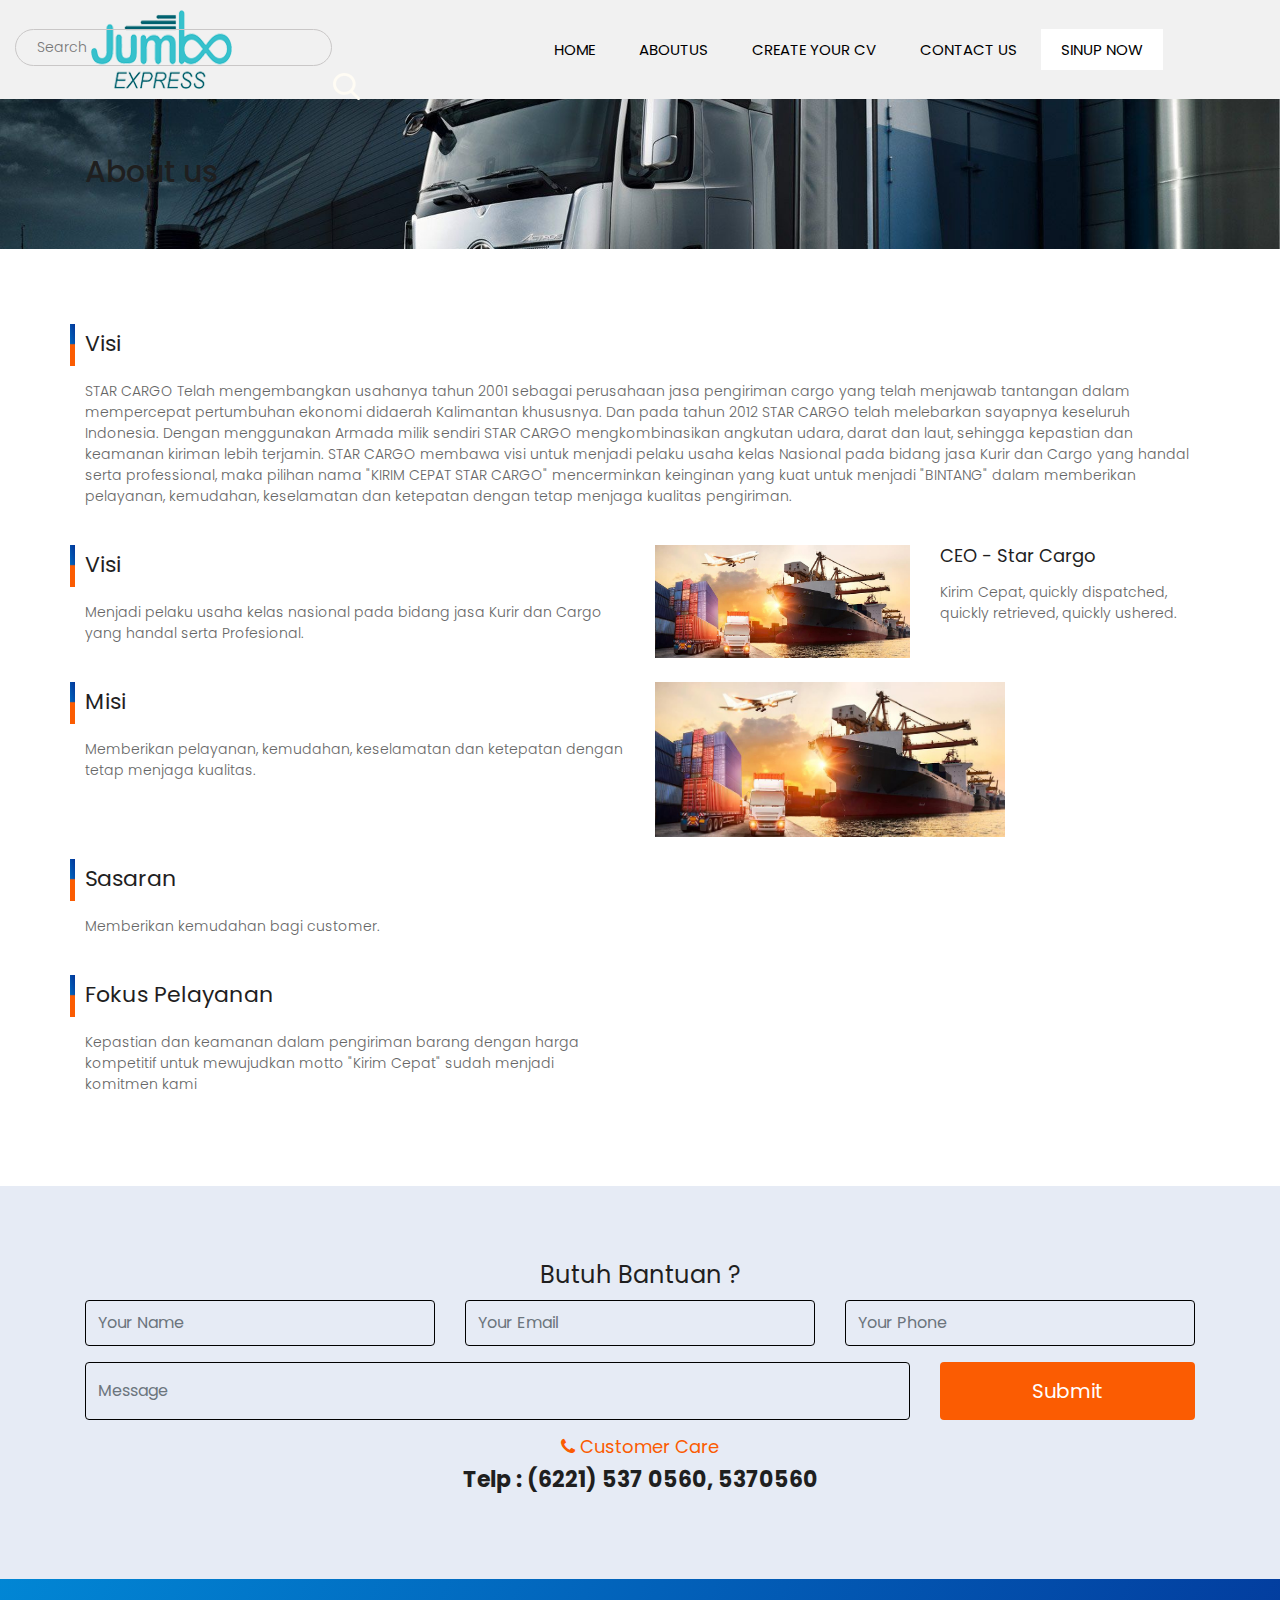
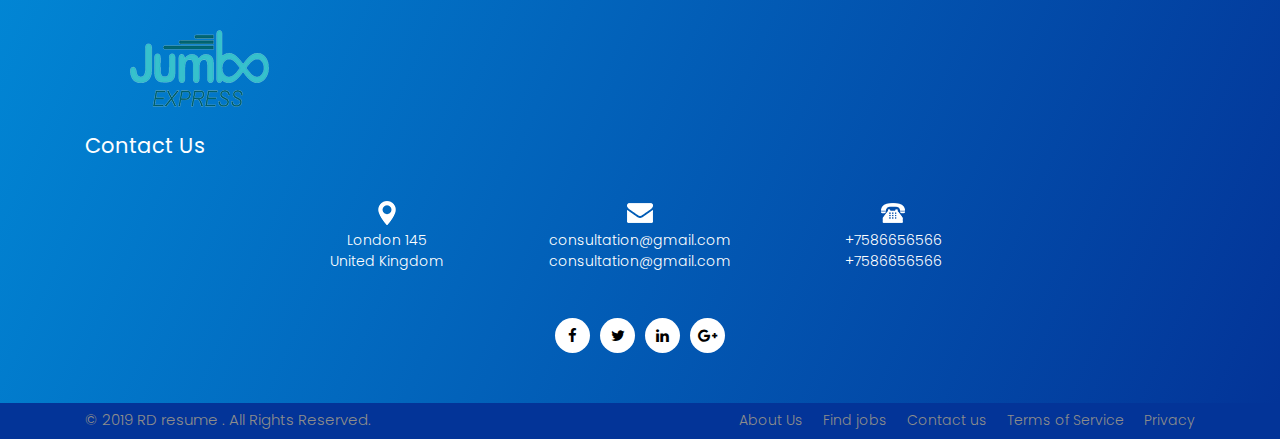
<file: websitecargo/pages.html>
<!DOCTYPE html>
<html lang="en">
<!-- Basic -->

<head>
    <meta charset="utf-8">
    <meta http-equiv="X-UA-Compatible" content="IE=edge">

    <!-- Mobile Metas -->
    <meta name="viewport" content="width=device-width, minimum-scale=1.0, maximum-scale=1.0, user-scalable=no">

    <!-- Site Metas -->
    <title>Create CV Resume - Responsive HTML5 Template</title>
    <meta name="keywords" content="">
    <meta name="description" content="">
    <meta name="author" content="">

    <!-- Site Icons -->
    <link rel="shortcut icon" href="#" type="image/x-icon" />
    <link rel="apple-touch-icon" href="#" />

    <!-- Bootstrap CSS -->
    <link rel="stylesheet" href="css/bootstrap.min.css">
    <!-- Pogo Slider CSS -->
    <link rel="stylesheet" href="css/pogo-slider.min.css">
    <!-- Site CSS -->
    <link rel="stylesheet" href="css/style.css">
    <!-- Responsive CSS -->
    <link rel="stylesheet" href="css/responsive.css">
    <!-- Custom CSS -->
    <link rel="stylesheet" href="css/custom.css">

    <!--[if lt IE 9]>
      <script src="https://oss.maxcdn.com/libs/html5shiv/3.7.0/html5shiv.js"></script>
      <script src="https://oss.maxcdn.com/libs/respond.js/1.4.2/respond.min.js"></script>
    <![endif]-->

</head>

<body id="about_us" data-spy="scroll" data-target="#navbar-wd" data-offset="98">

    <!-- Start header -->
    <header class="top-header">
        <nav class="navbar header-nav navbar-expand-lg">
            <div class="container-fluid">
                <a class="navbar-brand" href="index.html"><img src="images/logo.png" alt="image"></a>
                <button class="navbar-toggler" type="button" data-toggle="collapse" data-target="#navbar-wd" aria-controls="navbar-wd" aria-expanded="false" aria-label="Toggle navigation">
                    <span></span>
                    <span></span>
                    <span></span>
                </button>
                <div class="collapse navbar-collapse justify-content-end" id="navbar-wd">
                    <ul class="navbar-nav">
                        <li><a class="nav-link active" href="index.html">Home</a></li>
                        <li><a class="nav-link" href="about.html">Aboutus</a></li>
                        <li><a class="nav-link" href="cycv.html">create your cv</a></li>
                        <li><a class="nav-link" href="contact.html">Contact Us</a></li>
                        <li><a class="nav-link active" style="background:#fff;color:#000;" href="contact.html">Sinup now</a></li>
                    </ul>
                </div>
                <div class="search-box">
                    <input type="text" class="search-txt" placeholder="Search">
                    <a class="search-btn">
                        <img src="images/search_icon.png" alt="#" />
                    </a>
                </div>
            </div>
        </nav>
    </header>
    <!-- End header -->

    <!-- section -->
    <div class="innerpage_banner">
        <div class="container">
            <div class="row">
                <div class="col-md-12">
                    <h2>About us</h2>
                </div>
            </div>
        </div>
    </div>
    <!-- end section -->
    <style>
        .group88 {
            width: 5px;
            margin-left: -15px;
        }

        .span {
            margin-left: 10px;
        }
    </style>
    <div class="section layout_padding theme_bg">
        <div class="container">
            <div class="row">
                <div class="col-lg-12 ">
                    <h2><img class="group88" src="images/Group88.png" alt=""><span class="span">Visi</span></h2>


                    <p>STAR CARGO Telah mengembangkan usahanya tahun 2001 sebagai perusahaan jasa pengiriman cargo yang telah menjawab tantangan dalam mempercepat pertumbuhan ekonomi didaerah Kalimantan khususnya. Dan pada tahun 2012 STAR CARGO telah melebarkan sayapnya keseluruh Indonesia.


                        Dengan menggunakan Armada milik sendiri STAR CARGO mengkombinasikan angkutan udara, darat dan laut, sehingga kepastian dan keamanan kiriman lebih terjamin.


                        STAR CARGO membawa visi untuk menjadi pelaku usaha kelas Nasional pada bidang jasa Kurir dan Cargo yang handal serta professional, maka pilihan nama "KIRIM CEPAT STAR CARGO" mencerminkan keinginan yang kuat untuk menjadi "BINTANG" dalam memberikan pelayanan, kemudahan, keselamatan dan ketepatan dengan tetap menjaga kualitas pengiriman.</p>
                </div>
            </div>
            <div class="row" style="padding-top: 2%;">
                <div class="col-lg-6">
                    <h2><img class="group88" src="images/Group88.png" alt=""><span class="span">Visi</span></h2>
                    <p>Menjadi pelaku usaha kelas nasional pada bidang jasa Kurir dan Cargo yang handal serta Profesional.</p>
                </div>

                <div class="col-lg-3">
                    <div class="full">
                        <img class="img-responsive" src="images/resume_img.png" alt="#" />
                    </div>
                </div>
                <div class="col-lg-3">
                    <h3>CEO - Star Cargo</h3>
                    <p>Kirim Cepat, quickly dispatched, quickly retrieved, quickly ushered.</p>
                </div>
            </div>
            <div class="row" style="padding-top: 2%;">
                <div class="col-lg-6">
                    <h2><img class="group88" src="images/Group88.png" alt=""><span class="span">Misi</span></h2>
                    <p>Memberikan pelayanan, kemudahan, keselamatan dan ketepatan dengan tetap menjaga kualitas.</p>
                </div>

                <div class="col-lg-4">
                    <div class="full">
                        <img class="img-responsive" src="images/resume_img.png" alt="#" />
                    </div>
                </div>
            </div>
            <div class="row" style="padding-top: 2%;">
                <div class="col-lg-6">
                    <h2><img class="group88" src="images/Group88.png" alt=""><span class="span">Sasaran</span></h2>
                    <p>Memberikan kemudahan bagi customer.</p>
                </div>
            </div>
            <div class="row" style="padding-top: 2%;">
                <div class="col-lg-6">
                    <h2><img class="group88" src="images/Group88.png" alt=""><span class="span">Fokus Pelayanan</span></h2>
                    <p>Kepastian dan keamanan dalam pengiriman barang dengan harga kompetitif untuk mewujudkan motto "Kirim Cepat" sudah menjadi komitmen kami</p>
                </div>
            </div>

        </div>
    </div>


     <!-- section -->
     <div class="section layout_padding" style="background-color: #E6EBF5;">
        <div class="container">
            <h1 align="center">Butuh Bantuan ?</h1>
            <form id="bantuan">
                <div class="row">
                    <div class="col-lg-12">
                        <div class="form-group row">
                        <style>
                            .input-bantuan {
                                background: rgba(255, 255, 255, 0);
                            }
                            @media only screen and (min-width:150px) and (max-width:760px) {
                                .input-bantuan {
                                    margin-top: 10px;
                                }
                            }
                        </style>
                            <div class="col-lg-4">
                                <input type="text" id="password" name="password" class="form-control input-bantuan " maxlength="100" placeholder="Your Name" style="color: #000000;border: 1px solid #000000; height: 46px;">
                            </div>
                            <div class="col-lg-4">
                                <input type="text" id="password" name="password" class="form-control input-bantuan " maxlength="100" placeholder="Your Email" style="color: #000000;border: 1px solid #000000; height: 46px;">
                            </div>
                            <div class="col-lg-4">
                                <input type="text" id="password" name="password" class="form-control input-bantuan " maxlength="100" placeholder="Your Phone" style="color: #000000;border: 1px solid #000000; height: 46px;">
                            </div>
                        </div>
                        <div class="form-group row">

                            <div class="col-lg-9">
                                <input type="text" id="password" name="password" class="form-control input-bantuan " maxlength="100" placeholder="Message" style="color: #000000;border: 1px solid #000000; height: 58px;">
                            </div>
                            <div class="col-lg-3">
                                <input type="submit" id="password" name="password" class="form-control input-bantuan " maxlength="100" value="Submit" style="color: #ffffff;border: 0px; height: 58px; background: #FB5C02; font-size: 20px;">
                            </div>

                        </div>
                    </div>
                </div>
            </form>
            <div class="col-md-12" style="text-align: center;">
                <h3 style="color: #FB5C02;"><i class="fa fa-phone"></i> Customer Care</h3>

                <h2 style="line-height: 0px;"><strong class="s">Telp : (6221) 537 0560, 5370560</strong></h2>
            </div>

        </div>
    </div>
    <!-- end section -->

    <!-- Start Footer -->
    <footer class="footer-box">
        <div class="container">
            <div class="row">
                <div class="col-lg-12">
                    <div class="logo">
                        <a href="index.html"><img src="images/footer_logo.png" alt="#" /></a>
                    </div>
                </div>
                <div class="col-lg-12 white_fonts">
                    <h4 class="text-align">Contact Us</h4>
                </div>
                <div class="margin-top_30 col-md-8 offset-md-2 white_fonts">
                    <div class="row">
                        <div class="col-md-4">
                            <div class="full icon text_align_center">
                                <img src="images/social1.png">
                            </div>
                            <div class="full white_fonts text_align_center">
                                <p>London 145
                                    <br>United Kingdom
                                </p>
                            </div>
                        </div>
                        <div class="col-md-4">
                            <div class="full icon text_align_center">
                                <img src="images/social2.png">
                            </div>
                            <div class="full white_fonts text_align_center">
                                <p>consultation@gmail.com
                                    <br>consultation@gmail.com
                                </p>
                            </div>
                        </div>
                        <div class="col-md-4">
                            <div class="full icon text_align_center">
                                <img src="images/social3.png">
                            </div>
                            <div class="full white_fonts text_align_center">
                                <p>+7586656566
                                    <br>+7586656566
                                </p>
                            </div>
                        </div>
                    </div>
                </div>

            </div>
            <div class="row white_fonts margin-top_30">
                <div class="col-lg-12">
                    <div class="full">
                        <div class="center">
                            <ul class="social_icon">
                                <li><a href="#"><i class="fa fa-facebook-f"></i></a></li>
                                <li><a href="#"><i class="fa fa-twitter"></i></a></li>
                                <li><a href="#"><i class="fa fa-linkedin"></i></a></li>
                                <li><a href="#"><i class="fa fa-google-plus"></i></a></li>
                            </ul>
                        </div>
                    </div>
                </div>
            </div>
        </div>
    </footer>
    <!-- End Footer -->

    <div class="footer_bottom">
        <div class="container">
            <div class="row">
                <div class="col-12">
                    <p class="crp">© 2019 RD resume . All Rights Reserved.</p>
                    <ul class="bottom_menu">
                        <li><a href="#">About Us</a></li>
                        <li><a href="#">Find jobs</a></li>
                        <li><a href="contact.html">Contact us</a></li>
                        <li><a href="#">Terms of Service</a></li>
                        <li><a href="#">Privacy</a></li>
                    </ul>
                </div>
            </div>
        </div>
    </div>

    <a href="#" id="scroll-to-top" class="hvr-radial-out"><i class="fa fa-angle-up"></i></a>

    <!-- ALL JS FILES -->
    <script src="js/jquery.min.js"></script>
    <script src="js/popper.min.js"></script>
    <script src="js/bootstrap.min.js"></script>
    <!-- ALL PLUGINS -->
    <script src="js/jquery.magnific-popup.min.js"></script>
    <script src="js/jquery.pogo-slider.min.js"></script>
    <script src="js/slider-index.js"></script>
    <script src="js/smoothscroll.js"></script>
    <script src="js/form-validator.min.js"></script>
    <script src="js/contact-form-script.js"></script>
    <script src="js/isotope.min.js"></script>
    <script src="js/images-loded.min.js"></script>
    <script src="js/custom.js"></script>
</body>

</html>
</file>
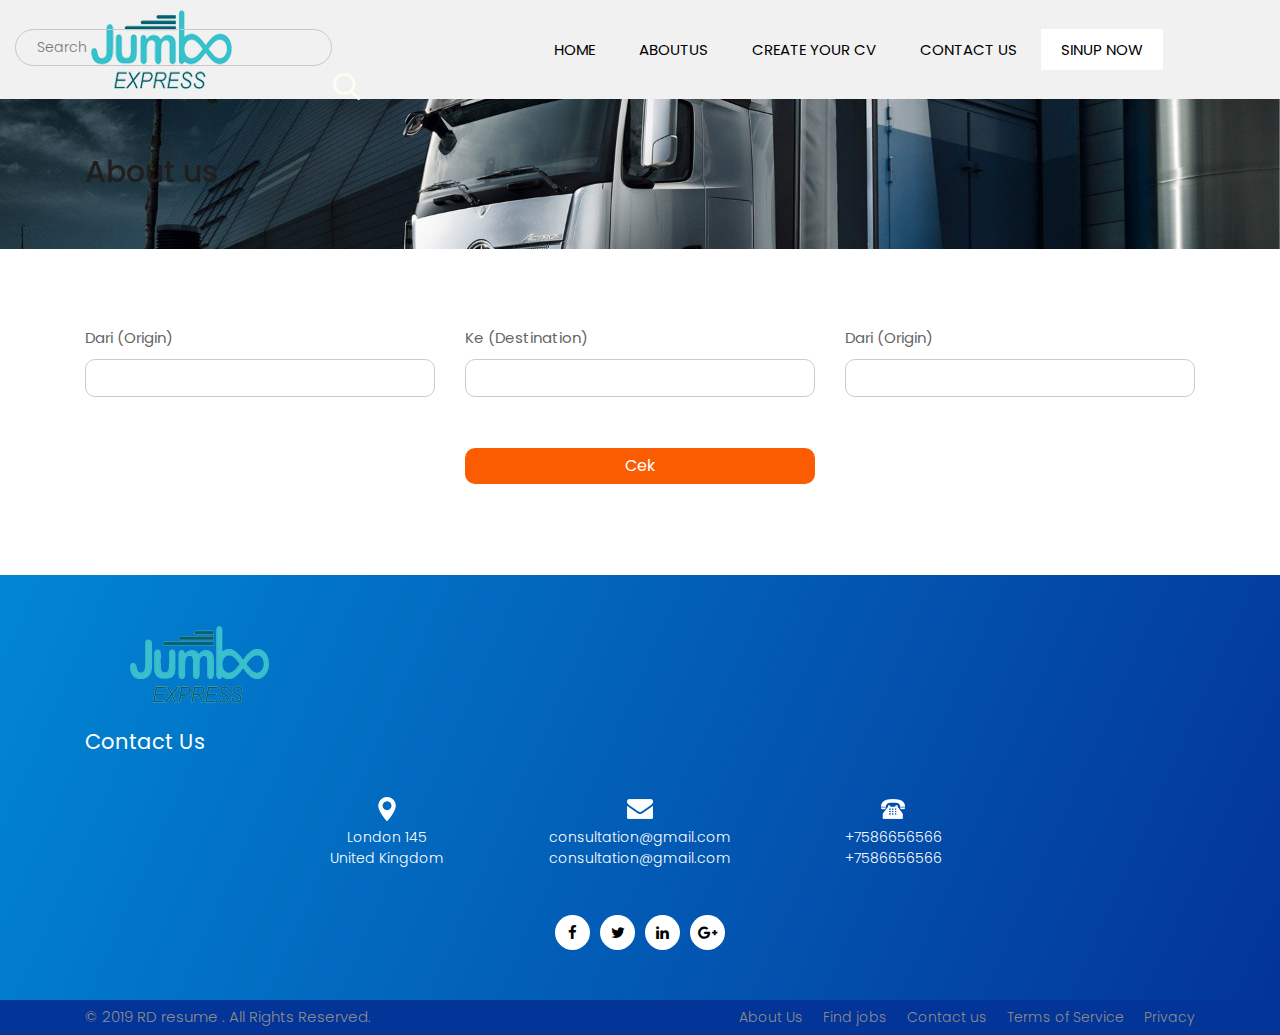
<file: websitecargo/prices.html>
<!DOCTYPE html>
<html lang="en">
<!-- Basic -->

<head>
    <meta charset="utf-8">
    <meta http-equiv="X-UA-Compatible" content="IE=edge">

    <!-- Mobile Metas -->
    <meta name="viewport" content="width=device-width, minimum-scale=1.0, maximum-scale=1.0, user-scalable=no">

    <!-- Site Metas -->
    <title>Create CV Resume - Responsive HTML5 Template</title>
    <meta name="keywords" content="">
    <meta name="description" content="">
    <meta name="author" content="">

    <!-- Site Icons -->
    <link rel="shortcut icon" href="#" type="image/x-icon" />
    <link rel="apple-touch-icon" href="#" />

    <!-- Bootstrap CSS -->
    <link rel="stylesheet" href="css/bootstrap.min.css">
    <!-- Pogo Slider CSS -->
    <link rel="stylesheet" href="css/pogo-slider.min.css">
    <!-- Site CSS -->
    <link rel="stylesheet" href="css/style.css">
    <!-- Responsive CSS -->
    <link rel="stylesheet" href="css/responsive.css">
    <!-- Custom CSS -->
    <link rel="stylesheet" href="css/custom.css">

    <!--[if lt IE 9]>
      <script src="https://oss.maxcdn.com/libs/html5shiv/3.7.0/html5shiv.js"></script>
      <script src="https://oss.maxcdn.com/libs/respond.js/1.4.2/respond.min.js"></script>
    <![endif]-->

</head>

<body id="about_us" data-spy="scroll" data-target="#navbar-wd" data-offset="98">

    <!-- Start header -->
    <header class="top-header">
        <nav class="navbar header-nav navbar-expand-lg">
            <div class="container-fluid">
                <a class="navbar-brand" href="index.html"><img src="images/logo.png" alt="image"></a>
                <button class="navbar-toggler" type="button" data-toggle="collapse" data-target="#navbar-wd" aria-controls="navbar-wd" aria-expanded="false" aria-label="Toggle navigation">
                    <span></span>
                    <span></span>
                    <span></span>
                </button>
                <div class="collapse navbar-collapse justify-content-end" id="navbar-wd">
                    <ul class="navbar-nav">
                        <li><a class="nav-link active" href="index.html">Home</a></li>
                        <li><a class="nav-link" href="about.html">Aboutus</a></li>
                        <li><a class="nav-link" href="cycv.html">create your cv</a></li>
                        <li><a class="nav-link" href="contact.html">Contact Us</a></li>
                        <li><a class="nav-link active" style="background:#fff;color:#000;" href="contact.html">Sinup now</a></li>
                    </ul>
                </div>
                <div class="search-box">
                    <input type="text" class="search-txt" placeholder="Search">
                    <a class="search-btn">
                        <img src="images/search_icon.png" alt="#" />
                    </a>
                </div>
            </div>
        </nav>
    </header>
    <!-- End header -->

    <!-- section -->
    <div class="innerpage_banner">
        <div class="container">
            <div class="row">
                <div class="col-md-12">
                    <h2>About us</h2>
                </div>
            </div>
        </div>
    </div>
    <!-- end section -->
    <style>
        .group88 {
            width: 5px;
            margin-left: -15px;
        }

        .span {
            margin-left: 10px;
        }
    </style>
    <div class="section layout_padding theme_bg">
        <div class="container">
            <div class="row">
                <div class="col-lg-12 ">
                    <form id="login">
                        <div class="form-group row">
                            <style>
                                .col-lg-6 label {
                                    color: #fff
                                }

                                .input-sm {
                                    background: #ffffff;
                                    border: 1px solid #ccc;
                                    border-radius: 10px;
                                }

                                .input-sm:focus {
                                    color: #ffffff;
                                    background-color: rgb(255, 255, 255);
                                    border-color: #80bdff;
                                    outline: 0;
                                    box-shadow: 0 0 0 0.2rem rgb(0 123 255 / 25%);
                                }

                                .input-tarif {
                                    background: #00000000;
                                    border: 1px solid rgb(0, 0, 0);
                                    border-radius: 10px;
                                }
                            </style>
                            <div class="col-lg-4 ">
                                <label>Dari (Origin)</label>
                                <input type="text" id="username" name="username" class="form-control input-sm " maxlength="100" data-msg-required="." value="">
                            </div>
                            <div class="col-lg-4">
                                <label>Ke (Destination)</label>
                                <input type="text" id="password" name="password" class="form-control input-sm " maxlength="100" data-msg-email="" data-msg-required="" value="">
                            </div>
                            <div class="col-lg-4 ">
                                <label>Dari (Origin)</label>
                                <input type="text" id="username" name="username" class="form-control input-sm " maxlength="100" data-msg-required="." value="">
                            </div>
                        </div>
                        <div class="form-group row">
                            <div class="col-lg-4"></div>
                            <div class="col-lg-4">
                                <label style="color: rgba(255, 255, 255, 0);">Submit</label>
                                <input type="submit" id="password" name="password" class="form-control input-sm " maxlength="100" data-msg-email="" data-msg-required="" value="Cek" style="color: #FFF;background: #FB5C02; border: 0; text-align: center;">
                            </div>
                        </div>
                    </form>

                </div>
            </div>

        </div>
    </div>

    
    <!-- Start Footer -->
    <footer class="footer-box">
        <div class="container">
            <div class="row">
                <div class="col-lg-12">
                    <div class="logo">
                        <a href="index.html"><img src="images/footer_logo.png" alt="#" /></a>
                    </div>
                </div>
                <div class="col-lg-12 white_fonts">
                    <h4 class="text-align">Contact Us</h4>
                </div>
                <div class="margin-top_30 col-md-8 offset-md-2 white_fonts">
                    <div class="row">
                        <div class="col-md-4">
                            <div class="full icon text_align_center">
                                <img src="images/social1.png">
                            </div>
                            <div class="full white_fonts text_align_center">
                                <p>London 145
                                    <br>United Kingdom
                                </p>
                            </div>
                        </div>
                        <div class="col-md-4">
                            <div class="full icon text_align_center">
                                <img src="images/social2.png">
                            </div>
                            <div class="full white_fonts text_align_center">
                                <p>consultation@gmail.com
                                    <br>consultation@gmail.com
                                </p>
                            </div>
                        </div>
                        <div class="col-md-4">
                            <div class="full icon text_align_center">
                                <img src="images/social3.png">
                            </div>
                            <div class="full white_fonts text_align_center">
                                <p>+7586656566
                                    <br>+7586656566
                                </p>
                            </div>
                        </div>
                    </div>
                </div>

            </div>
            <div class="row white_fonts margin-top_30">
                <div class="col-lg-12">
                    <div class="full">
                        <div class="center">
                            <ul class="social_icon">
                                <li><a href="#"><i class="fa fa-facebook-f"></i></a></li>
                                <li><a href="#"><i class="fa fa-twitter"></i></a></li>
                                <li><a href="#"><i class="fa fa-linkedin"></i></a></li>
                                <li><a href="#"><i class="fa fa-google-plus"></i></a></li>
                            </ul>
                        </div>
                    </div>
                </div>
            </div>
        </div>
    </footer>
    <!-- End Footer -->

    <div class="footer_bottom">
        <div class="container">
            <div class="row">
                <div class="col-12">
                    <p class="crp">© 2019 RD resume . All Rights Reserved.</p>
                    <ul class="bottom_menu">
                        <li><a href="#">About Us</a></li>
                        <li><a href="#">Find jobs</a></li>
                        <li><a href="contact.html">Contact us</a></li>
                        <li><a href="#">Terms of Service</a></li>
                        <li><a href="#">Privacy</a></li>
                    </ul>
                </div>
            </div>
        </div>
    </div>

    <a href="#" id="scroll-to-top" class="hvr-radial-out"><i class="fa fa-angle-up"></i></a>

    <!-- ALL JS FILES -->
    <script src="js/jquery.min.js"></script>
    <script src="js/popper.min.js"></script>
    <script src="js/bootstrap.min.js"></script>
    <!-- ALL PLUGINS -->
    <script src="js/jquery.magnific-popup.min.js"></script>
    <script src="js/jquery.pogo-slider.min.js"></script>
    <script src="js/slider-index.js"></script>
    <script src="js/smoothscroll.js"></script>
    <script src="js/form-validator.min.js"></script>
    <script src="js/contact-form-script.js"></script>
    <script src="js/isotope.min.js"></script>
    <script src="js/images-loded.min.js"></script>
    <script src="js/custom.js"></script>
</body>

</html>
</file>
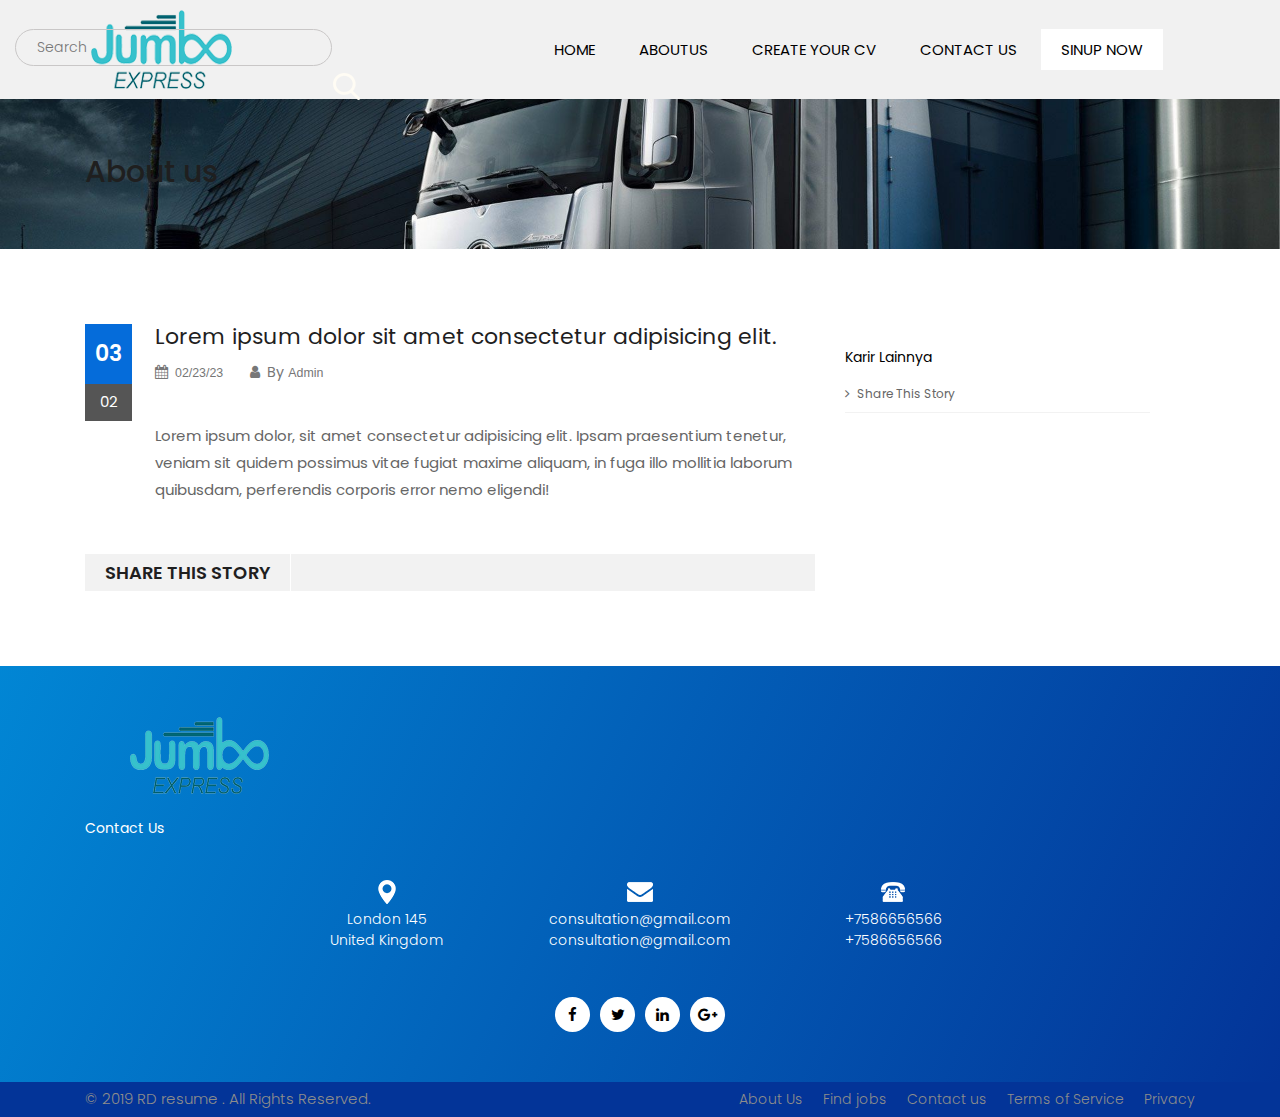
<file: websitecargo/promo_detail.html>
<!DOCTYPE html>
<html lang="en">
<!-- Basic -->

<head>
    <meta charset="utf-8">
    <meta http-equiv="X-UA-Compatible" content="IE=edge">

    <!-- Mobile Metas -->
    <meta name="viewport" content="width=device-width, minimum-scale=1.0, maximum-scale=1.0, user-scalable=no">

    <!-- Site Metas -->
    <title>Create CV Resume - Responsive HTML5 Template</title>
    <meta name="keywords" content="">
    <meta name="description" content="">
    <meta name="author" content="">

    <!-- Site Icons -->
    <link rel="shortcut icon" href="#" type="image/x-icon" />
    <link rel="apple-touch-icon" href="#" />

    <!-- Bootstrap CSS -->
    <link rel="stylesheet" href="css/bootstrap.min.css">
    <!-- Pogo Slider CSS -->
    <link rel="stylesheet" href="css/pogo-slider.min.css">
    <!-- Site CSS -->
    <link rel="stylesheet" href="css/style.css">
    <!-- Responsive CSS -->
    <link rel="stylesheet" href="css/responsive.css">
    <!-- Custom CSS -->
    <link rel="stylesheet" href="css/custom.css">

    <!--[if lt IE 9]>
      <script src="https://oss.maxcdn.com/libs/html5shiv/3.7.0/html5shiv.js"></script>
      <script src="https://oss.maxcdn.com/libs/respond.js/1.4.2/respond.min.js"></script>
    <![endif]-->

</head>

<body id="about_us" data-spy="scroll" data-target="#navbar-wd" data-offset="98">

    <!-- Start header -->
    <header class="top-header">
        <nav class="navbar header-nav navbar-expand-lg">
            <div class="container-fluid">
                <a class="navbar-brand" href="index.html"><img src="images/logo.png" alt="image"></a>
                <button class="navbar-toggler" type="button" data-toggle="collapse" data-target="#navbar-wd" aria-controls="navbar-wd" aria-expanded="false" aria-label="Toggle navigation">
                    <span></span>
                    <span></span>
                    <span></span>
                </button>
                <div class="collapse navbar-collapse justify-content-end" id="navbar-wd">
                    <ul class="navbar-nav">
                        <li><a class="nav-link active" href="index.html">Home</a></li>
                        <li><a class="nav-link" href="about.html">Aboutus</a></li>
                        <li><a class="nav-link" href="cycv.html">create your cv</a></li>
                        <li><a class="nav-link" href="contact.html">Contact Us</a></li>
                        <li><a class="nav-link active" style="background:#fff;color:#000;" href="contact.html">Sinup now</a></li>
                    </ul>
                </div>
                <div class="search-box">
                    <input type="text" class="search-txt" placeholder="Search">
                    <a class="search-btn">
                        <img src="images/search_icon.png" alt="#" />
                    </a>
                </div>
            </div>
        </nav>
    </header>
    <!-- End header -->

    <!-- section -->
    <div class="innerpage_banner">
        <div class="container">
            <div class="row">
                <div class="col-md-12">
                    <h2>About us</h2>
                </div>
            </div>
        </div>
    </div>
    <!-- end section -->
    <style>
        .group88 {
            width: 5px;
            margin-left: -15px;
        }

        .span {
            margin-left: 10px;
        }
    </style>
     <!-- section -->
    <div class="section layout_padding theme_bg">
        <div class="container">
            <div class="row">

                <div class="col-xs-12 col-sm-8 col-md-8 col-lg-8 wow fadeInLeft">
                    <div class="blog_single">
                        <article class="post">
                            <style>
                                .blog_single .post_date {
                                    float: left;
                                    height: 0;
                                    text-align: center;
                                }

                                .blog_single .post_date span {
                                    display: block;
                                }

                                .blog_single .day {
                                    background: #056cda;
                                    color: #FFFFFF;
                                    font-size: 22px;
                                    font-weight: 600;
                                    padding: 10px;
                                }

                                .blog_large .month,
                                .blog_single .month {
                                    background: #555;
                                    color: #FFFFFF;
                                    padding: 4px 13px 6px;
                                }

                                .blog_single .post_content {
                                    margin: 0 0 0 70px;
                                }

                                .blog_single .post_meta .metaInfo {
                                    font-size: 0.95em;
                                    margin: 0 auto;
                                    padding: 0 0 20px;
                                }

                                .blog_large .post_meta .metaInfo>span>a,
                                .blog_single .post_meta .metaInfo>span>a {
                                    color: #777;
                                    font-family: lato, Helvetica, Arial, sans-serif;
                                    font-size: 12.4px;
                                }

                                .blog_single .post_meta .metaInfo>span {
                                    display: inline-block;
                                    padding-right: 23px;
                                    color: #777;
                                }

                                /* berita sidebar */
                                .sidebar .widget {
                                    display: block;
                                    float: left;
                                    height: 100%;
                                    margin-bottom: 30px;
                                    position: relative;
                                    width: 87%;
                                }

                                h4 {
                                    font-size: 14px;
                                    line-height: 30px;
                                }

                                .sidebar .widget h4 span {
                                    background: #fff;
                                    color: #000000;
                                }

                                .sidebar .widget ul.list_style li {
                                    list-style: none;
                                    border-bottom: 1px solid #f2f2f2;
                                    font-size: 12px;
                                    line-height: 20px;
                                    padding: 8px 2px 8px 12px;
                                }

                                .sidebar .list_style li:before {
                                    font-family: FontAwesome;
                                    content: "\f105";
                                    font-size: 13px;
                                    position: absolute;
                                    left: 0;
                                    top: 60px;
                                }

                                .blog_single .post_meta .metaInfo i {
                                    margin-right: 3px;
                                    color: #777;
                                }

                                .shares {
                                    background: #f2f2f2;
                                    list-style: none;
                                    overflow: hidden;
                                    margin: 50px 0 0;
                                    padding: 0;
                                }

                                .shares li.shareslabel h3 {
                                    padding: 8px 20px;
                                    font-weight: 600;
                                    text-transform: uppercase;
                                    font-size: 18px;
                                    margin: 0;
                                }

                                .shares li {
                                    float: left;
                                    border-right: 1px solid #fff;
                                }
                            </style>
                            <div class="post_date">
                                <span class="day">03</span>
                                <span class="month">02</span>
                            </div>
                            <div class="post_content">
                                <div class="post_meta">
                                    <h2>
                                        Lorem ipsum dolor sit amet consectetur adipisicing elit.
                                    </h2>
                                    <div class="metaInfo">
                                        <span><i class="fa fa-calendar"></i> <a href="#">02/23/23</a> </span>
                                        <span><i class="fa fa-user"></i> By <a href="#">Admin</a> </span>
                                    </div>
                                </div>
                                <figure class="post_img">
                                    <a href="#">
                                    </a>
                                </figure>
                                Lorem ipsum dolor, sit amet consectetur adipisicing elit. Ipsam praesentium tenetur, veniam sit quidem possimus vitae fugiat maxime aliquam, in fuga illo mollitia laborum quibusdam, perferendis corporis error nemo eligendi!
                            </div>
                            <ul class="shares">
                                <li class="shareslabel">
                                    <h3>Share This Story</h3>
                                </li>
                                <li><a class="twitter" href="#" data-placement="bottom" data-toggle="tooltip" title="Twitter"></a></li>
                                <li><a class="facebook" href="#" data-placement="bottom" data-toggle="tooltip" title="Facebook"></a></li>
                                <li><a class="gplus" href="#" data-placement="bottom" data-toggle="tooltip" title="Google Plus"></a></li>
                            </ul>
                        </article>

                    </div>

                    <!--News Comments-->
                </div>
                <div class="col-xs-12 col-md-4 col-lg-4 col-sm-4">
                    <div class="sidebar">


                        <div class="widget widget_categories wow fadeInLeft">
                            <div class="widget_title">
                                <h4><span>Karir Lainnya</span></h4>
                            </div>
                            <ul class="arrows_list list_style">
                                <li>Share This Story</li>

                            </ul>
                        </div>


                    </div>
                </div>

            </div>
        </div>
    </div>
    <!-- end section -->

    <!-- Start Footer -->
    <footer class="footer-box">
        <div class="container">
            <div class="row">
                <div class="col-lg-12">
                    <div class="logo">
                        <a href="index.html"><img src="images/footer_logo.png" alt="#" /></a>
                    </div>
                </div>
                <div class="col-lg-12 white_fonts">
                    <h4 class="text-align">Contact Us</h4>
                </div>
                <div class="margin-top_30 col-md-8 offset-md-2 white_fonts">
                    <div class="row">
                        <div class="col-md-4">
                            <div class="full icon text_align_center">
                                <img src="images/social1.png">
                            </div>
                            <div class="full white_fonts text_align_center">
                                <p>London 145
                                    <br>United Kingdom
                                </p>
                            </div>
                        </div>
                        <div class="col-md-4">
                            <div class="full icon text_align_center">
                                <img src="images/social2.png">
                            </div>
                            <div class="full white_fonts text_align_center">
                                <p>consultation@gmail.com
                                    <br>consultation@gmail.com
                                </p>
                            </div>
                        </div>
                        <div class="col-md-4">
                            <div class="full icon text_align_center">
                                <img src="images/social3.png">
                            </div>
                            <div class="full white_fonts text_align_center">
                                <p>+7586656566
                                    <br>+7586656566
                                </p>
                            </div>
                        </div>
                    </div>
                </div>

            </div>
            <div class="row white_fonts margin-top_30">
                <div class="col-lg-12">
                    <div class="full">
                        <div class="center">
                            <ul class="social_icon">
                                <li><a href="#"><i class="fa fa-facebook-f"></i></a></li>
                                <li><a href="#"><i class="fa fa-twitter"></i></a></li>
                                <li><a href="#"><i class="fa fa-linkedin"></i></a></li>
                                <li><a href="#"><i class="fa fa-google-plus"></i></a></li>
                            </ul>
                        </div>
                    </div>
                </div>
            </div>
        </div>
    </footer>
    <!-- End Footer -->

    <div class="footer_bottom">
        <div class="container">
            <div class="row">
                <div class="col-12">
                    <p class="crp">© 2019 RD resume . All Rights Reserved.</p>
                    <ul class="bottom_menu">
                        <li><a href="#">About Us</a></li>
                        <li><a href="#">Find jobs</a></li>
                        <li><a href="contact.html">Contact us</a></li>
                        <li><a href="#">Terms of Service</a></li>
                        <li><a href="#">Privacy</a></li>
                    </ul>
                </div>
            </div>
        </div>
    </div>

    <a href="#" id="scroll-to-top" class="hvr-radial-out"><i class="fa fa-angle-up"></i></a>

    <!-- ALL JS FILES -->
    <script src="js/jquery.min.js"></script>
    <script src="js/popper.min.js"></script>
    <script src="js/bootstrap.min.js"></script>
    <!-- ALL PLUGINS -->
    <script src="js/jquery.magnific-popup.min.js"></script>
    <script src="js/jquery.pogo-slider.min.js"></script>
    <script src="js/slider-index.js"></script>
    <script src="js/smoothscroll.js"></script>
    <script src="js/form-validator.min.js"></script>
    <script src="js/contact-form-script.js"></script>
    <script src="js/isotope.min.js"></script>
    <script src="js/images-loded.min.js"></script>
    <script src="js/custom.js"></script>
</body>

</html>
</file>
<file: websitecargo/css/style.css>
/*------------------------------------------------------------------ IMPORT FONTS -------------------------------------------------------------------*/
 @import url('https://fonts.googleapis.com/css?family=Poppins:100,100i,200,200i,300,300i,400,400i,500,500i,600,600i,700,700i,800,800i,900,900i');
 @import url('https://fonts.googleapis.com/css?family=Montserrat:100,100i,200,200i,300,300i,400,400i,500,500i,600,600i,700,700i,800,800i');
 @import url('https://fonts.googleapis.com/css?family=Great+Vibes');
/*------------------------------------------------------------------ IMPORT FILES -------------------------------------------------------------------*/
 @import url(animate.css);
 @import url(font-awesome.min.css);
 @import url(magnific-popup.css);
 @import url(responsiveslides.css);
 @import url(timeline.css);
 @import url(flaticon.css);
/*------------------------------------------------------------------ SKELETON -------------------------------------------------------------------*/
 body {
     color: #666666;
     font-size: 15px;
     font-family: 'Poppins', sans-serif;
     line-height: 1.80857;
}
 a {
     color: #1f1f1f;
     text-decoration: none !important;
     outline: none !important;
     -webkit-transition: all .3s ease-in-out;
     -moz-transition: all .3s ease-in-out;
     -ms-transition: all .3s ease-in-out;
     -o-transition: all .3s ease-in-out;
     transition: all .3s ease-in-out;
}
 h1, h2, h3, h4, h5, h6 {
     letter-spacing: 0;
     font-weight: normal;
     position: relative;
     padding: 0 0 10px 0;
     font-weight: normal;
     line-height: 120% !important;
     color: #1f1f1f;
     margin: 0 
}
 h1 {
     font-size: 24px 
}
 h2 {
     font-size: 22px 
}
 h3 {
     font-size: 18px 
}
 h4 {
     font-size: 21px;
     color: #07528d;
     margin-top: 25px;
}
 h5 {
     font-size: 14px 
}
 h6 {
     font-size: 13px 
}
 h1 a, h2 a, h3 a, h4 a, h5 a, h6 a {
     color: #212121;
     text-decoration: none!important;
     opacity: 1 
}
 h1 a:hover, h2 a:hover, h3 a:hover, h4 a:hover, h5 a:hover, h6 a:hover {
     opacity: .8 
}
 a {
     color: #1f1f1f;
     text-decoration: none;
     outline: none;
}
 a, .btn {
     /* text-decoration: none !important;
     outline: none !important;
     -webkit-transition: all .3s ease-in-out;
     -moz-transition: all .3s ease-in-out;
     -ms-transition: all .3s ease-in-out;
     -o-transition: all .3s ease-in-out;
     transition: all .3s ease-in-out; */
}
 .btn-custom {
     margin-top: 20px;
     background-color: transparent !important;
     border: 2px solid #ddd;
     padding: 12px 40px;
     font-size: 16px;
}
 .lead {
     font-size: 18px;
     line-height: 30px;
     color: #767676;
     margin: 0;
     padding: 0;
}
 blockquote {
     margin: 20px 0 20px;
     padding: 30px;
}
 ul, li, ol{
     list-style: none;
     margin: 0px;
     padding: 0px;
}
 button:focus{
     outline: none;
}
 .form-control::-moz-placeholder {
     color: #ffffff;
     opacity: 1;
}
/*------------------------------------------------------------------ 
LOADER 
-------------------------------------------------------------------*/

.loader img {
    width: 100%;
}

 #preloader {
     width: 100%;
     height: 100%;
     top: 0;
     right: 0;
     bottom: 0;
     left: 0;
     z-index: 11000;
     position: fixed;
     display: block;
     display: flex;
     justify-content: center;
     align-items: center;
     background: #fff;
}
 .loader {
     display: block;    
     flex-wrap: wrap;
     width: 250px;
     height: auto;
     -webkit-transform-style: preserve-3d;
}
 .box {
     position: absolute;
     top: 0;
     left: 0;
     width: 75px;
     height: 75px;
     background-image: none;
     background-size: auto auto;
     background-image: none;
     -webkit-animation: move 2s ease-in-out infinite both;
     animation: move 2s ease-in-out infinite both;
     animation-delay: 0s;
     animation-delay: 0s;
     animation-delay: 0s;
     background-image: url('../images/gb.png');
     background-size: 100% 100%;
}
 .box:nth-child(1) {
     -webkit-animation-delay: -1s;
     animation-delay: -1s;
}
 .box:nth-child(2) {
     -webkit-animation-delay: -2s;
     animation-delay: -2s;
}
 .box:nth-child(3) {
     -webkit-animation-delay: -3s;
     animation-delay: -3s;
}
 @-webkit-keyframes move {
     0%, 100% {
         -webkit-transform: none;
         transform: none;
    }
     12.5% {
         -webkit-transform: translate(40px, 0);
         transform: translate(40px, 0);
    }
     25% {
         -webkit-transform: translate(80px, 0);
         transform: translate(80px, 0);
    }
     37.5% {
         -webkit-transform: translate(80px, 40px);
         transform: translate(80px, 40px);
    }
     50% {
         -webkit-transform: translate(80px, 40px);
         transform: translate(80px, 40px);
    }
     62.5% {
         -webkit-transform: translate(30px, 60px);
         transform: translate(30px, 60px);
    }
     75% {
         -webkit-transform: translate(0, 80px);
         transform: translate(0, 40px);
    }
     87.5% {
         -webkit-transform: translate(0, 40px);
         transform: translate(0, 40px);
    }
}
 @keyframes move {
     0%, 100% {
         -webkit-transform: none;
         transform: none;
    }
     12.5% {
         -webkit-transform: translate(40px, 0);
         transform: translate(40px, 0);
    }
     25% {
         -webkit-transform: translate(80px, 0);
         transform: translate(80px, 0);
    }
     37.5% {
         -webkit-transform: translate(80px, 40px);
         transform: translate(80px, 40px);
    }
     50% {
         -webkit-transform: translate(80px, 80px);
         transform: translate(80px, 80px);
    }
     62.5% {
         -webkit-transform: translate(40px, 80px);
         transform: translate(40px, 80px);
    }
     75% {
         -webkit-transform: translate(0, 80px);
         transform: translate(0, 80px);
    }
     87.5% {
         -webkit-transform: translate(0, 40px);
         transform: translate(0, 40px);
    }
}
 #scroll-to-top {
     width: 50px;
     height: 50px;
     position: fixed;
     bottom: 80px;
     right: 14px;
     display: none;
     font-size: 40px;
     border-radius: 0;
     transition: .2s;
     letter-spacing: 1px;
     text-align: center;
     line-height: 40px;
     color: #ffffff;
     font-weight: 900;
     background: #FB5C02;
}
/*------------------------------------------------------------------ HEADER -------------------------------------------------------------------*/
 .top-header .navbar{
     padding: 5px 0px;
}
 .top-header {
     position: relative;
     top: 0px;
     left: 0px;
     width: 100%;
     margin: 0 auto;
     z-index: 20;
     background-position: left;
     background-repeat: no-repeat;
     background-color: rgba(220,220,220, 0.4);
     background-size: auto 100%;
}
 .top-header .navbar .navbar-collapse ul li a {
     text-transform: uppercase;
     font-size: 15px;
     padding: 7px 20px;
     position: relative;
     font-weight: 400;
     overflow: hidden;
     color: #000;
}
 a.navbar-brand {
     left: 35px;
     position: relative;
}

.top-header .navbar .navbar-collapse ul li a:before {
    content: "";
    background: #056cda;
    width: 0;
    height: 2px;
    position: absolute;
    bottom: 0;
    right: 50%;
}
.top-header .navbar .navbar-collapse ul li a:after {
    content: "";
    background: #056cda;
    width: 0;
    height: 2px;
    position: absolute;
    bottom: 0;
    right: 50%;
}



 .top-header .navbar .navbar-collapse ul li a.active {
}
 .top-header .navbar .navbar-collapse ul li a:hover, .top-header .navbar .navbar-collapse ul li a:focus {
     background: transparent;
     color: #fa6501;
     border-radius: 20px;
}
 .search_icon.nav-link img {
     width: 25px;
}
 .top-header .navbar .navbar-collapse ul li {
     margin: 0 2px;
}
 .top-header.fixed-menu {
     width: 100%;
     /* position: fixed; */
     box-shadow: 0px 3px 6px 3px rgba(0, 0, 0, 0.06);
     -webkit-animation-duration: 1s;
     animation-duration: 1s;
     -webkit-animation-fill-mode: both;
     animation-fill-mode: both;
     -webkit-animation-name: fadeInDown;
     animation-name: fadeInDown;
     background: #fff;
     z-index: 20;
}
 .navbar-toggler {
     border: 2px solid #fa6501;
     border-radius: 0;
     margin: 15px 15px;
     padding: 8px 8px;
     -webkit-transition: all 0.2s linear;
     -moz-transition: all 0.2s linear;
     -o-transition: all 0.2s linear;
     transition: all 0.2s linear;
}
 .navbar-toggler span {
     background: #fa6501;
     display: block;
     width: 22px;
     height: 2px;
     margin: 0 auto;
     margin-top: 0px;
     margin-top: 0px;
     -webkit-border-radius: 1px;
     -moz-border-radius: 1px;
     border-radius: 1px;
     -webkit-transition: all 0.2s linear;
     -moz-transition: all 0.2s linear;
     -o-transition: all 0.2s linear;
     transition: all 0.2s linear;
}
 .navbar-toggler span + span{
     margin-top: 5px;
}
 .navbar-toggler:hover {
     border: 2px solid #0892fd;
}
 .navbar-toggler:hover span{
     background: #0892fd;
}
/* search bar */
 .search-box {
     position: absolute;
     top: 0;
     height: auto;
     padding: 0;
     margin-top: 29px;
     margin-right: 2%;
}
 /* .search-box:hover .search-txt{
     width: 240px;
     padding: 0 10px;
} */
 .top-header #navbar-wd {
     padding-right: 100px;
}
 .search-btn {
     float: right;
     width: 41px;
     height: 41px;
     background: transparent;
     display: flex;
     justify-content: center;
     align-items: center;
}
 .search-txt {
    border: 1px solid #c9c7c7;
    outline: none;
    float: left;
    color: #000;
    font-size: 14px;
    line-height: 33px;
    width: 90%;
    /* transition: width 400ms; */
    background: #fff0;
    font-weight: 300;
    border-radius: 20px;
    padding-left: 21px;
    padding-right: 16px;
}
 .theme_color {
     color: #0892fd;
}
/*------------------------------------------------------------------ Banner -------------------------------------------------------------------*/
 .home-slider{
     position: relative;
     height: 540px;
}
 .lbox-caption {
     display: table;
     height: 100% !important;
     width: 100% !important;
     left: 0 !important;
}
 .lbox-caption {
     position: absolute;
     margin: 0 auto;
     left: 0;
     right: 0;
     z-index: 10;
}
 .lbox-details {
     display: table-cell;
     text-align: center;
     vertical-align: middle;
     position: absolute;
     top: 0px;
     left: 0;
     right: 0;
     height: 100%;
     padding: 22% 0%;
}
 .lbox-details::before{
     content: "";
     position: absolute;
     top: 0px;
     left: 0px;
     width: 100%;
     height: 100%;
     z-index: 2;
}
 .lbox-details h1{
     font-size: 54px;
     font-family: 'Montserrat', sans-serif;
     color: #ffffff;
     font-weight: 600;
     position: relative;
     z-index: 3;
}
 .lbox-details h2{
     font-size: 48px;
     color: #ffffff;
     font-weight: 300;
     position: relative;
     z-index: 3;
}
 .lbox-details p{
     color: #ffffff;
     position: relative;
     z-index: 3;
}
 .lbox-details p strong{
     color: #70c6eb;
     font-size: 40px;
     font-family: 'Montserrat', sans-serif;
}
 .lbox-details a.btn{
     /* background: #ffffff;
     padding: 10px 20px;
     font-size: 20px;
     text-transform: capitalize;
     color: #3a4149;
     border-radius: 0px;
     position: relative;
     z-index: 3; */
}
 .lbox-details a.btn:hover{
     /* background: #70c6eb; */
}
 .pogoSlider-nav-btn {
     background: #ffffff59;
}
 .pogoSlider-nav-btn--selected {
     background: #FB5C02 !important;
}
 .pogoSlider--navBottom .pogoSlider-nav {
     bottom: 0px;
}
 .pogoSlider--dirCenterHorizontal .pogoSlider-dir-btn {
     display: none;
}
 .img-responsive {
     max-width: 100%;
}
 .slide_text h3 {
     font-size: 50px;
     font-weight: 700;
     line-height: 50px;
     margin: 0;
     padding: 0;
}
 .slide_text h4 {
     font-size: 35px;
     font-weight: 300;
     margin: 0;
     padding: 0;
     line-height: normal;
}
 .slide_text p {
     color: #0892fd;
     line-height: 21px;
     font-size: 18px;
     font-weight: 200;
}
 .contact_bt {
     width: 145px;
     height: 50px;
     background: #07528d;
     color: #fff;
     float: left;
     line-height: 48px;
     text-align: center;
     font-size: 16px;
     font-weight: 300;
     margin-top: 50px;
}
.slide_text {
    margin-top: 21%;
}
/*------------------------------------------------------------------ About -------------------------------------------------------------------*/
 .tooltip-1 {
     display: inline-block;
     position: relative;
     color: #70c6eb;
     opacity: 1;
}
 .tooltip__wave {
     width: 30%;
     height: 20px;
     position: absolute;
     bottom: -10px;
     left: 0;
     right: 0px;
     margin: 0 auto;
     overflow: hidden;
}
 .tooltip__wave span {
     position: absolute;
     left: -100%;
     width: 200%;
     height: 100%;
     background: url(../images/wave.svg) repeat-x center center;
     background-size: 50% auto;
}
 .about-box{
     padding: 70px 0px;
}
 .title-box{
     text-align: center;
     margin-bottom: 30px;
}
 .title-box h2 {
     font-size: 75px;
     font-family: 'Great Vibes', cursive;
     color: #e91327;
     font-weight: 400;
     padding: 0;
}
 .title-box h2 span{
     color: #70c6eb;
     text-decoration: underline;
}
 .about-main-info h2 span{
     color: #70c6eb;
     text-decoration: underline;
}
 .about-main-info{
     margin-bottom: 30px;
}
 .about-m{
}
 .about-img{
     padding: 30px 0px;
}
 .about-img img{
     border-radius: 10px;
}
 .about-m ul{
     display: block;
     text-align: center;
     padding-bottom: 30px;
}
 .about-m ul li{
     display: inline-block;
     text-align: center;
}
 .about-m ul li a{
     background: #528780;
     color: #ffffff;
     width: 38px;
     height: 38px;
     text-align: center;
     line-height: 38px;
     display: block;
     border-radius: 50px;
     margin: 0px 5px;
}
 .about-m ul li a:hover{
     background: #333333;
     color: #ffffff;
}
 .about-main-info h2 {
     font-size: 45px;
     color: #e91327;
     font-weight: 600;
}
 .about-main-info a {
     border-radius: 2px;
     transition: .2s;
     padding: 10px 25px;
     background: #e91327;
     color: #ffffff;
     font-weight: 300;
     font-size: 15px;
     border-radius: 0 15px;
     margin-top: 10px;
}
 .about-main-info a:hover{
     color: #ffffff;
}
 .about-main-info div.full > img {
     height: 500px;
}
 .hvr-radial-out {
     display: inline-block;
     vertical-align: middle;
     -webkit-transform: perspective(1px) translateZ(0);
     transform: perspective(1px) translateZ(0);
     box-shadow: 0 0 1px rgba(0, 0, 0, 0);
     position: relative;
     overflow: hidden;
     background: #070500;
     -webkit-transition-property: color;
     transition-property: color;
     -webkit-transition-duration: 0.3s;
     transition-duration: 0.3s;
     color: #fff;
     float: left;
     width: 165px;
     height: 45px;
     text-align: center;
     line-height: 45px;
}

 .hvr-radial-out::before {
     content: "";
     position: absolute;
     z-index: -1;
     top: 0;
     left: 0;
     right: 0;
     bottom: 0;
     background: linear-gradient(293.8deg, #033498 0%, #00C0FF 170.7%);
     border-radius: 100%;
     -webkit-transform: scale(0);
     transform: scale(0);
     -webkit-transition-property: transform;
     transition-property: transform;
     -webkit-transition-duration: 0.3s;
     transition-duration: 0.3s;
     -webkit-transition-timing-function: ease-out;
     transition-timing-function: ease-out;
}
 .hvr-radial-out:hover::before, .hvr-radial-out:focus::before, .hvr-radial-out:active::before {
     -webkit-transform: scale(2);
     transform: scale(2);
}
 a.hvr-radial-out:hover, a.hvr-radial-out:focus {
     color:#fff;
}
/*------------------------------------------------------------------ Services -------------------------------------------------------------------*/
 .services-box {
     padding: 70px 0px;
     background-color: #fff;
}
 .effect-service {
     position: relative;
     height: auto;
     text-align: center;
     cursor: pointer;
     border: 8px solid #eee;
     margin-bottom: 30px;
}
 figure.effect-service{
     background: -webkit-linear-gradient(-45deg, #EC65B7 0%,#05E0D8 100%);
     background: linear-gradient(-45deg, #EC65B7 0%,#05E0D8 100%);
}
 figure img {
     position: relative;
     display: block;
     min-height: 100%;
     max-width: 100%;
     opacity: 0.8;
}
 figure.effect-service img {
     opacity: 0.85;
     -webkit-transition: opacity 0.35s;
     transition: opacity 0.35s;
}
 figure figcaption, .grid figure figcaption > a {
     position: absolute;
     top: 0;
     left: 0;
     width: 100%;
     height: 100%;
}
 figure figcaption {
     padding: 10px;
     color: #fff;
     text-transform: capitalize;
     font-size: 1.25em;
     -webkit-backface-visibility: hidden;
     backface-visibility: hidden;
}
 figure.effect-service h2 {
     padding: 20px;
     width: 50%;
     height: 50%;
     text-align: left;
     -webkit-transition: -webkit-transform 0.35s;
     transition: transform 0.35s;
     -webkit-transform: translate3d(10px,10px,0);
     transform: translate3d(10px,10px,0);
}
 figure.effect-service h2 {
     background: #e91327;
     padding: 13px;
     width: 94%;
     height: 58px;
     border: 0;
     margin: 0;
     font-weight: 200;
     font-size: 34px;
     color: #ffffff;
     text-align: center;
     font-family: 'Great Vibes', cursive;
}
 figure.effect-service p {
     padding: 15px;
     width: 100%;
     height: 80%;
     font-size: 14px;
     border: 2px solid #fff;
     margin: 0;
     font-weight: 300;
     display: none;
}
 figure.effect-service p {
     float: right;
     padding: 20px;
     text-align: left;
     opacity: 0;
     -webkit-transition: opacity 0.35s, -webkit-transform 0.35s;
     transition: opacity 0.35s, transform 0.35s;
     -webkit-transform: translate3d(-50%,-50%,0);
     transform: translate3d(-50%,-50%,0);
}
 figure figcaption > a {
     z-index: 1000;
     text-indent: 200%;
     white-space: nowrap;
     font-size: 0;
     opacity: 0;
}
 figure.effect-service:hover img {
     opacity: 0.6;
}
 figure.effect-service:hover p {
     opacity: 1;
}
 figure.effect-service:hover {
     border: 8px solid #e91327;
}
/*------------------------------------------------------------------ Gallery -------------------------------------------------------------------*/
 .gallery-box{
     padding: 70px 0px 120px;
}
 .gallery-box ul{
}
 .gallery-box ul li {
     position: relative;
     width: 31.33%;
     margin: 0 1% 20px !important;
     padding: 0px;
     float: left;
     border: none;
     overflow: hidden;
     margin-bottom: 0px;
}
 .gallery-box ul li a{
     position: relative;
     display: inline-block;
     border: 4px solid #ffffff;
}
 .gallery-box ul li a::before {
     content: "";
     position: absolute;
     background: rgba(233, 19, 39, 0.9);
     width: 100%;
     height: 100%;
     left: 0px;
     top: 100%;
     opacity: 0;
     transition: all 0.3s ease-in-out;
     -webkit-transition: all 0.3s ease-in-out;
     -moz-transition: all 0.3s ease-in-out;
     -o-transition: all 0.3s ease-in-out;
     -moz-transition: all 0.3s ease-in-out;
}
 .gallery-box ul li a .overlay{
     background: #70c6eb;
     color: #3a4149;
     font-size: 22px;
     text-align: center;
     width: 38px;
     height: 38px;
     display: inline-block;
     position: absolute;
     left: 50%;
     top: 50%;
     transform: translate(-50%,-50%);
     opacity: 0;
     transition: all 0.3s ease-in-out;
     -webkit-transition: all 0.3s ease-in-out;
     -moz-transition: all 0.3s ease-in-out;
     -o-transition: all 0.3s ease-in-out;
     -moz-transition: all 0.3s ease-in-out;
}
 .gallery-box ul li a:hover::before{
     top: 0;
     opacity: 1;
}
 .gallery-box ul li a:hover .overlay{
     opacity: 1;
}
 .gallery-box ul li a:hover{
     border: 4px solid #e91327;
}
 .gallery-box ul li a .overlay {
     background: #fff;
     color: #e91327;
}
/*------------------------------------------------------------------ Properties -------------------------------------------------------------------*/
 .properties-box{
     padding: 70px 0px;
     background-color: #f2f3f5;
}
 .single-team-member {
     position: relative;
     margin-top: 30px;
     border: 10px solid #fff;
     box-shadow: 0 2px 5px rgba(0,0,0,.1);
}
 .filter-button-group{
     margin-bottom: 30px;
}
 .filter-button-group button{
     border-radius: 2px;
     transition: .2s;
     letter-spacing: 1px;
     padding: 10px 18px;
     background: #57cef8;
     color: #ffffff;
     cursor: pointer;
     border: none;
}
 .filter-button-group button:hover{
     color: #ffffff;
}
 .properties-single{
     margin-bottom: 30px;
     background: #ffffff;
     transition: all 0.5s ease 0s;
}
 .fuit{
     position: absolute;
     left: 50%;
     top: 50%;
     transform: translate(-50%,-50%);
     z-index: 100;
}
 .fuit a{
     background: #57cef8;
     width: 40px;
     height: 40px;
     line-height: 40px;
     text-align: center;
     display: inline-block;
     color: #ffffff;
}
 .for-sal{
     background: #3a4149;
     position: absolute;
     top: 10px;
     right: 10px;
     color: #ffffff;
     border-radius: 2px;
     padding: 5px 10px;
     font-size: 13px;
     z-index: 10;
}
 .pro-price{
     background: #57cef8;
     position: absolute;
     bottom: 10px;
     left: 10px;
     color: #ffffff;
     border-radius: 2px;
     padding: 5px 10px;
     font-size: 13px;
     z-index: 10;
}
 .properties-img{
     position: relative;
     overflow: hidden;
}
 .properties-img img{
     -webkit-transition: all 1.5s;
     -moz-transition: all 1.5s;
     -o-transition: all 1.5s;
     -ms-transition: all 1.5s;
     transition: all 1.5s;
     transition-delay: 0s;
     -webkit-transition-delay: .5s;
     -moz-transition-delay: .5s;
     -o-transition-delay: .5s;
     -ms-transition-delay: .5s;
     transition-delay: .5s;
}
 .properties-single:hover .properties-img img{
     -webkit-transform: scale(1.1);
     -moz-transform: scale(1.1);
     -o-transform: scale(1.1);
     -ms-transform: scale(1.1);
     transform: scale(1.1);
}
 .hover-box{
     -ms-filter: progid:DXImageTransform.Microsoft.Alpha(Opacity=0);
     filter: alpha(opacity=0);
     opacity: 0;
     position: absolute;
     height: 100%;
     width: 100%;
     background: rgba(0,0,0,.5);
     color: #fff;
     -webkit-transition: all .9s ease;
     -moz-transition: all .9s ease;
     -o-transition: all .9s ease;
     -ms-transition: all .9s ease;
     transition: all .9s ease;
     transition-delay: 0s;
     -webkit-transition-delay: .5s;
     -moz-transition-delay: .5s;
     -o-transition-delay: .5s;
     -ms-transition-delay: .5s;
     transition-delay: .5s;
}
 .properties-single:hover .hover-box{
     -ms-filter: progid:DXImageTransform.Microsoft.Alpha(Opacity=100);
     filter: alpha(opacity=100);
     opacity: 1;
     top: 0;
}
 .properties-dit{
     padding: 15px;
}
 .properties-dit h3{
     font-size: 20px;
}
 .properties-dit ul{
     padding: 10px 0px;
}
 .properties-dit ul li{
     float: left;
     width: 33.33%;
     font-size: 12px;
     line-height: 30px;
}
 .properties-dit ul li i{
     float: right;
     padding: 7px 10px;
     font-size: 15px;
     color: #57cef8;
}
 .properties-dit p{
     margin: 0px;
}
 .properties-dit p i{
     padding-right: 10px;
}
/*------------------------------------------------------------------ Team -------------------------------------------------------------------*/
 .team-box{
     padding: 70px 0px;
}
 .our-team{
     text-align: center;
     overflow: hidden;
     position: relative;
     z-index: 1;
}
 .our-team:before, .our-team:after{
     content: "";
     width: 130px;
     height: 150px;
     background: #57cef8;
     position: absolute;
     z-index: -1;
}
 .our-team:before{
     bottom: -20px;
     left: 0;
}
 .our-team:after{
     top: -20px;
     right: 0;
}
 .our-team .pic{
     margin: 8px;
     position: relative;
     border: 3px solid #57cef8;
     transition: all 0.5s ease 0s;
}
 .our-team:hover .pic{
     border-color: #3a4149;
}
 .our-team .pic:after{
     content: "";
     width: 100%;
     height: 0;
     background: #57cef8;
     position: absolute;
     top: 0;
     left: 0;
     opacity: 0;
     transform-origin: 0 0 0;
     transition: all 0.5s ease 0s;
}
 .our-team:hover .pic:after{
     height: 100%;
     opacity: 0.85;
}
 .our-team img{
     width: 100%;
     height: auto;
}
 .our-team .team-content{
     width: 100%;
     position: absolute;
     top: -50%;
     left: 0;
     transition: all 0.5s ease 0.2s;
}
 .our-team:hover .team-content{
     top: 38%;
}
 .our-team .title{
     font-size: 18px;
     font-weight: 600;
     color: #fff;
     text-transform: capitalize;
     margin: 0px;
}
 .our-team .post{
     font-size: 14px;
     color: #fff;
     line-height: 26px;
     text-transform: capitalize;
}
 .our-team .social{
     padding: 0;
     margin: 40px 0 0 0;
     list-style: none;
}
 .our-team .social li{
     display: inline-block;
}
 .our-team .social li a{
     display: inline-block;
     width: 35px;
     height: 35px;
     line-height: 35px;
     border-radius: 50%;
     border: 1px solid #fff;
     font-size: 18px;
     color: #fff;
     margin: 0 7px;
     transition: all 0.5s ease 0s;
}
 .our-team .social li a:hover{
     background: #fff;
     color: #00bed3;
}
 @media only screen and (max-width: 990px){
     .our-team{
         margin-bottom: 30px;
    }
}
/*------------------------------------------------------------------ Blog -------------------------------------------------------------------*/
 .blog-box{
     padding: 70px 0px;
     background-color: #f2f3f5;
}
 .blog-inner{
     background: #ffffff;
     text-align: center;
     margin-bottom: 30px;
     border: 10px solid #fff;
     box-shadow: 0 2px 5px rgba(0,0,0,.1);
}
 .blog-img{
     margin-bottom: 15px;
     overflow: hidden;
}
 .blog-img img{
     transition: all 0.9s ease 0s;
}
 .blog-inner:hover .blog-img img{
     -moz-transform: scale(1.5) rotate(-10deg);
     -webkit-transform: scale(1.5) rotate(-10deg);
     -ms-transform: scale(1.5) rotate(-10deg);
     -o-transform: scale(1.5) rotate(-10deg);
     transform: scale(1.5) rotate(-10deg);
}
 .blog-inner a{
     border-radius: 2px;
     transition: .2s;
     letter-spacing: 1px;
     padding: 10px 18px;
     background: #57cef8;
     color: #ffffff;
}
 .blog-inner a:hover{
     color: #ffffff;
}
/*------------------------------------------------------------------ Contact -------------------------------------------------------------------*/
 .contact-box{
     padding: 70px 0px;
}
 .left-contact h2{
     font-size: 22px;
     font-weight: 500;
     padding-bottom: 30px;
}
 .cont-line{
     overflow: hidden;
     margin-bottom: 30px;
}
 .icon-b {
     width: 55px;
     height: 55px;
     text-align: center;
     line-height: 55px;
     font-size: 25px;
     margin-right: 15px;
     color: #fff;
     border-radius: 100%;
     background: #0892fd;
}
 .dit-right h4 {
     font-size: 16px;
     color: #3a4149;
     font-weight: 500;
     margin: 0;
     padding: 0;
}
 .dit-right p {
     font-size: 14px;
     margin-top: 0;
}
 .dit-right a {
     font-size: 14px;
     color: #3a4149;
     font-weight: 300;
     line-height: normal;
}
 .dit-right a:hover{
     color: #57cef8;
}
 .contact-block{
}
 .contact-block .form-group .form-control {
     background: #333;
     height: 48px;
     font-size: 14px;
     border: 0;
     padding: 5px 20px;
     -webkit-box-shadow: none;
     box-shadow: none;
     border-radius: 0;
     font-weight: 200;
     letter-spacing: 0px;
}
 .submit-button .btn-common {
     background-color: #0892fd;
     height: 45px;
     line-height: 45px;
     font-size: 14px;
     font-weight: 400;
     color: #fff;
     padding: 0 20px;
     border: 0;
     outline: 0;
     text-transform: uppercase;
     border-radius: 0px;
     -webkit-transition: all 0.3s;
     -moz-transition: all 0.3s;
     -o-transition: all 0.3s;
     -ms-transition: all 0.3s;
     transition: all 0.3s;
     border-radius: 0;
     opacity: 1;
}
 .contact-block .form-group textarea.form-control{
     height: 150px;
     padding-top: 15px;
}
 .submit-button .btn-common:hover{
     background-color: #111;
     opacity: 1;
}
 .custom-select{
     height: 45px;
     font-size: 16px;
}
 select.form-control:not([size]):not([multiple]){
     height: calc(45px + 2px);
}
 .help-block ul li{
     color: red;
}
 .footer-box {
     background: linear-gradient(293.8deg, #033498 0%, #00C0FF 170.7%);
     padding: 50px 0;
     text-align: left;
}
 .footer-box .footer-company-name {
     text-align: center;
     margin: 0px;
     color: #333;
     font-size: 13px;
     font-weight: 400;
     padding-top: 2px;
}
 .footer-box .footer-company-name a {
     color: #333;
     text-decoration: underline !important;
}
 .footer-box .footer-company-name a:hover {
     color: #e91327;
}
/*------------------------------------------------------------------ Subscribe -------------------------------------------------------------------*/
 .subscribe-box {
     padding: 70px 0px;
     background: #e91327;
}
 .subscribe-inner{
     max-width: 500px;
     width: 100%;
     margin: 0 auto;
}
 .subscribe-inner h2 {
     font-size: 80px;
     font-weight: 600;
     color: #ffffff;
     font-family: 'Great Vibes', cursive;
     padding: 0;
}
 .subscribe-inner p{
     color: #cccccc;
}
 .subscribe-inner .form-group .form-control-1{
     width: 100%;
     padding: 12px 15px;
     border-radius: 0px;
     border: none;
}
 .subscribe-inner .form-group button {
     border-radius: 0;
     transition: .2s;
     padding: 10px 18px;
     background: #222;
     color: #ffffff;
     border: none;
     cursor: pointer;
     font-weight: 300;
     letter-spacing: 0.1px;
     border-radius: 0 15px 0 15px;
}
 .about-main-info h2 img {
     margin-top: -10px;
}
 p {
     margin-top: 5px;
     margin-bottom: 1rem;
     font-size: 14px;
     font-weight: 300;
     line-height: normal;
}
 .text_align_center {
     text-align: center;
}
 .text_align_left {
     text-align: left;
}
 .red_bg {
     background: #e91327;
}
 .white_fonts p, .white_fonts h1, .white_fonts h2, .white_fonts h3, .white_fonts h4, .white_fonts h5, .white_fonts h6, .white_fonts ul, .white_fonts ul li, .white_fonts ul li a, .white_fonts ul i, .white_fonts .post_info i, .white_fonts div, .white_fonts a.read_more {
     color: #fff !important;
}
 .red_bg .about-main-info a {
     background: #fff;
     color: #e91327;
}
 .testimonial_img {
     text-align: center;
     width: 100%;
     display: flex;
     justify-content: center;
}
 .mfp-figure figure .mfp-bottom-bar {
     display: none;
}
 #client_slider .carousel-indicators {
     bottom: -45px;
}
 #client_slider .carousel-indicators li {
     height: 15px;
     width: 15px;
     border-radius: 100%;
     background: #999;
}
 #client_slider .carousel-indicators li.active {
     background: #e91327;
}
 .layout_padding {
     padding: 75px 0;
}
 .heading_main h2 {
     font-size: 40px;
     letter-spacing: -0.5px;
     font-weight: 500;
     padding: 0;
     margin: 0;
     line-height: normal;
}
 .heading_main p.large {
     font-size: 20px;
     color: #605f5f;
     position: relative;
     padding: 0 185px;
}
 .heading_main p.large::after {
     content: "";
     display: block;
     width: 163px;
     height: 18px;
     background-image: url('../images/heading_border_left.png');
     position: absolute;
     background-position: center left;
     position: absolute;
     top: 5px;
     left: 0;
}
 .heading_main p.large::before {
     content: "";
     display: block;
     width: 163px;
     height: 18px;
     background-image: url('../images/heading_border_right.png');
     position: absolute;
     background-position: center right;
     position: absolute;
     top: 5px;
     right: 0;
}
 .center {
     display: flex;
     justify-content: center;
     text-align: center;
}
 .full {
     float: left;
     width: 100%;
}
 .heading_main {
     float: left;
}
 .theme_bg {
     background: #ffffff;
}
 h3.small_heading {
     font-size: 35px;
     font-weight: 600;
     line-height: normal;
}
 .margin-top_30 {
     margin-top: 30px;
}
 .margin-bottom_30 {
     margin-bottom: 30px;
}
 .carousel a.carousel-control-prev {
     background: #2a6a9c;
     opacity: 1;
     width: 50px;
     height: 50px;
     border-radius: 100%;
     top: 40%;
     left: 2%;
}
 .carousel a.carousel-control-next {
     background: #2a6a9c;
     opacity: 1;
     width: 50px;
     height: 50px;
     border-radius: 100%;
     top: 40%;
     right: 2%;
}
 #demo {
     margin-bottom: 20px;
}
 ul.social_icon li a {
     width: 35px;
     height: 35px;
     background: #fff;
     float: left;
     border-radius: 100%;
}
 ul.social_icon li i {
     color: #000 !important;
     line-height:35px;
}
 ul.social_icon li {
     float: left;
     margin: 0 5px;
}
 .footer_bottom {
     background: #033498;
     padding: 5px 0;
}
 .footer_bottom p.crp {
     float: left;
     margin: 0;
     color: #8d8d8c;
     font-size: 15px;
}
 ul.bottom_menu li a {
     color: #8d8d8c;
}
 ul.bottom_menu li {
     float: left;
     font-size: 14px;
     font-weight: 300;
     margin-left: 20px;
}
 .bottom_menu {
     float: right;
}
 .innerpage_banner {
     background-color: #f9f9f9;
     min-height: 150px;
     text-align: center;
     background-image: url("../images/slider-01.jpg");
     background-size: cover;
     background-position: center center;
}
 .innerpage_banner h2 {
     margin: 55px 0 0;
     padding: 0;
     font-size: 30px;
     text-align: left;
     font-weight: 500;
     position: relative;
}
 #demo .img-responsive {
     width: 80%;
     height: 60%;
     border-radius: 20px;
}
 .top-header.fixed-menu .search-btn {
     background: rgba(17, 17, 17, 0);
}
 /* .top-header.fixed-menu .search-box:hover .search-txt {
     width: 240px;
     padding: 0 10px;
     border: solid #000 1px;
     height: 41px;
} */
 /* .top-header.fixed-menu ul li:hover a, .top-header.fixed-menu ul li:focus a {
     color: #0892fd !important;
} */
</file>
<file: websitecargo/css/responsive.css>
/* only small desktops */
/* tablets */
 @media (min-width: 992px) and (max-width: 1190px) {
     .countdown{
         height: 285px;
    }
     .top-header .navbar .navbar-collapse ul li a{
         font-size: 14px;
    }
     .lbox-details h2{
         font-size: 26px;
    }
     .contact_bt {
         margin-top: 25px;
    }
     .slide_text {
         margin-top: 70px;
    }
}
/* only small tablets */
 @media (min-width: 768px) and (max-width: 991px) {
     .navbar-nav {
         background: #FB5C02;
     }
     .top-header .navbar .navbar-collapse ul li a{
         padding: 5px 15px;
         border-bottom: 1px solid rgba(225, 220, 220, 0.81);
    }
     .about-img{
         margin-bottom: 30px;
         margin-top: 30px;
    }
     .gallery-box ul li{
         width: 33.33%;
    }
     .top-header{
         position: relative;
    }
     .lbox-details{
         display: block;
         position: relative;
         width: 100%;
    }
     .countdown #timer div#days, .countdown #timer div#hours, .countdown #timer div#minutes, .countdown #timer div#seconds{
         position: inherit;
         margin: 12px 0px;
    }
     .lbox-details::before{
         background: rgba(0,0,0,0.9);
    }
     .countdown{
         height: 188px;
         border-radius: 0px;
    }
     .countdown #timer div{
         width: 23%;
         font-size: 24px;
    }
     figure.effect-service h2{
         font-size: 12px;
    }
     .top-header {
         background-image: none;
         background-color: #fff;
    }
     .search-box {
         top: 1px;
         right: 106px;
    }
     .search-btn {
         background: rgba(17, 17, 17, 0);
    }
     /* .search-box:hover .search-txt {
         width: 240px;
         padding: 0 10px;
         border: solid #000 1px;
         height: 41px;
    } */
     .top-header .navbar .navbar-collapse ul li a:hover, .top-header .navbar .navbar-collapse ul li a:focus {
         color: #c6d9ec;

    }
     .slide_text p {
         display: none;
    }
     .contact_bt {
         margin-top: 10px;
    }
     .slide_text {
         margin-top: 60px;
    }
     .section.layout_padding h4 {
         text-align: left;
    }
     footer.footer-box p {
         margin-top: 5px;
         font-size: 13px;
    }
    .layanan {
        font-size: 12px;
    }
}
/* mobile or only mobile */
 @media (max-width: 767px) {
     .navbar-brand{
         margin-left: 10px;
         margin-right: 10px;
    }
    

    .top-header .navbar .navbar-collapse ul li a:hover, .top-header .navbar .navbar-collapse ul li a:focus {
        color: #c6d9ec;
   }
    .navbar-nav {
        background: #FB5C02;
    }
    .top-header .navbar .navbar-collapse ul li a{
        padding: 5px 15px;
        border-bottom: 1px solid rgba(225, 220, 220, 0.81);
   }
     .lbox-details h1{
         font-size: 24px;
    }
     .lbox-details h2{
         font-size: 18px;
    }
     .lbox-details p strong{
         font-size: 20px;
    }
     .lbox-details a.btn{
         display: none;
    }
     .title-box h2{
         font-size: 38px;
    }
     .about-main-info h2{
         font-size: 24px;
    }
     .about-img{
         margin-bottom: 30px;
    }
     .main-timeline-box .separline::before{
         left: 15px !important;
    }
     .main-timeline-box .iconBackground{
         left: 15px !important;
    }
     .main-timeline-box .timeline-text-content{
         margin-left: 0px;
    }
     .main-timeline-box .reverse .timeline-text-content{
         margin-right: 0px;
    }
     .main-timeline-box .time-line-date-content{
         margin-right: 0px;
    }
     .main-timeline-box .time-line-date-content p{
         float: left;
    }
     .main-timeline-box .timeline-element{
         padding: 0px 15px;
    }
     .gallery-box ul li {
         width: 48%;
    }
     .top-header{
         position: relative;
    }
     .lbox-details{
         position: relative;
         width: 100%;
         padding: 5% 0%;
    }
     .about-m{
         margin-top: 30px;
    }
     .countdown #timer div#days, .countdown #timer div#hours, .countdown #timer div#minutes, .countdown #timer div#seconds{
         position: inherit;
         margin: 12px 0px;
    }
     .lbox-details::before{
         background: rgba(0,0,0,0.9);
    }
     .countdown{
         height: 188px;
         border-radius: 0px;
    }
     .countdown #timer div{
         width: 23%;
         font-size: 24px;
    }
     .about-m{
         margin-bottom: 30px;
    }
     .timeLine .row .item{
         margin-bottom: 30px;
    }
     .filter-button-group button{
         margin-bottom: 5px;
    }
     .navbar-brand img {
         width: 175px;
    }
     .top-header {
         background-image: none;
         background-color: #ecedef;
    }
     .about-main-info div.full > img {
         height: auto;
         margin-bottom: 20px;
    }
     .search-box {
         position: absolute;
         top: 0;
         right: 50px;
         height: auto;
         padding: 0;
         margin-top: 29px;
         display: none;
    }
     a.navbar-brand {
         left: 0;
         position: relative;
    }
     .slide_text {
         margin-top: 10%;
    }
     .slide_text h3 {
         font-size: 20px;
    }
     .slide_text h4 {
         font-size: 16px;
         margin: -20px 0;
    }
     .slide_text p {
         display: none;
    }
     .contact_bt {
         width: 90px;
         height: 35px;
         background: #07528d;
         color: #fff;
         float: left;
         line-height: 36px;
         text-align: center;
         font-size: 14px;
         font-weight: 300;
         margin-top: 5px;
    }
     .top-header #navbar-wd {
         padding-right: 0;
    }
     .heading_main {
         float: left;
         width: 100%;
    }
     .heading_main p.large {
         display: none;
    }
     h3.small_heading {
         font-size: 20px;
         font-weight: 600;
         line-height: normal;
         margin-top: 25px;
    }
     #demo .img-responsive {
         margin: 10px 0;
         width: 100%;
    }
     .footer_bottom p.crp {
         float: left;
         width: 100%;
         text-align: center;
    }
     .heading_main h2 {
         font-size: 25px;
    }

}
</file>
<file: websitecargo/css/custom.css>
/** ADD YOUR AWESOME CODES HERE **/
</file>
<file: websitecargo/css/pogo-slider.min.css>
.pogoSlider-dir-btn:focus,
.pogoSlider-nav-btn:focus {
	outline: 0
}

.pogoSlider {
	width: 100%;
	height: 0;
	padding-bottom: 50% !important;
	position: relative;
	overflow: hidden
}

#column-left .pogoSlider,
#column-right .pogoSlider,
#content .pogoSlider {
	margin-bottom: 20px
}

.pogoSlider--banner .pogoSlider-slide {
	ms-filter: "progid:DXImageTransform.Microsoft.Alpha(Opacity=100)";
	filter: alpha(opacity=100);
	opacity: 1
}

.pogoSlider-slide {
	width: 100%;
	height: 100%;
	position: absolute;
	background-size: cover;
	-ms-filter: "progid:DXImageTransform.Microsoft.Alpha(Opacity=0)";
	filter: alpha(opacity=0);
	opacity: 0;
	-webkit-perspective: 1300px;
	perspective: 1300px;
	overflow: hidden
}

.pogoSlider-loading {
	position: absolute;
	top: 0;
	left: 0;
	width: 100%;
	height: 100%;
	background: #eaeaea;
	z-index: 11
}

.pogoSlider-loading-icon {
	position: absolute;
	top: 50%;
	margin-top: -18px;
	left: 50%;
	margin-left: -18px;
	width: 36px;
	height: 36px;
	background-image: url([data-uri])
}

.pogoSlider-slide-element {
	-webkit-animation-fill-mode: both;
	animation-fill-mode: both
}

.m-pogoSlider .pogoSlider-slide-element {
	position: absolute;
	margin: 0;
	box-sizing: border-box
}

.pogoSlider-progressBar {
	position: absolute;
	width: 100%;
	height: 5px;
	top: 0;
	left: 0;
	background: #fff;
	-ms-filter: "progid:DXImageTransform.Microsoft.Alpha(Opacity=20)";
	filter: alpha(opacity=20);
	background: rgba(255, 255, 255, .2);
	z-index: 6
}

.pogoSlider-progressBar-duration {
	position: absolute;
	height: 100%;
	left: 0;
	width: 0;
	background: #fff;
	-ms-filter: "progid:DXImageTransform.Microsoft.Alpha(Opacity=40)";
	filter: alpha(opacity=40);
	background: rgba(255, 255, 255, .4)
}

.pogoSlider-dir-btn {
	position: absolute;
	z-index: 10;
	background: 0 0;
	width: 20px;
	height: 20px;
	border-color: #eaeaea;
	border-color: rgba(255, 255, 255, .7);
	border-style: solid;
	-webkit-transform: rotate(45deg);
	-ms-transform: rotate(45deg);
	transform: rotate(45deg);
	cursor: pointer
}

.pogoSlider-dir-btn:hover {
	border-color: #fff
}

.pogoSlider--dirBottomLeft .pogoSlider-dir-btn--prev,
.pogoSlider--dirBottomRight .pogoSlider-dir-btn--prev,
.pogoSlider--dirCenterHorizontal .pogoSlider-dir-btn--prev,
.pogoSlider--dirTopLeft .pogoSlider-dir-btn--prev,
.pogoSlider--dirTopRight .pogoSlider-dir-btn--prev {
	border-width: 0 0 3px 3px
}

.pogoSlider--dirBottomLeft .pogoSlider-dir-btn--next,
.pogoSlider--dirBottomRight .pogoSlider-dir-btn--next,
.pogoSlider--dirCenterHorizontal .pogoSlider-dir-btn--next,
.pogoSlider--dirTopLeft .pogoSlider-dir-btn--next,
.pogoSlider--dirTopRight .pogoSlider-dir-btn--next {
	border-width: 3px 3px 0 0
}

.pogoSlider--dirCenterVertical .pogoSlider-dir-btn--next {
	border-width: 3px 0 0 3px
}

.pogoSlider--dirCenterVertical .pogoSlider-dir-btn--prev {
	border-width: 0 3px 3px 0
}

.pogoSlider--dirCenterVertical .pogoSlider-dir-btn--next,
.pogoSlider--dirTopLeft .pogoSlider-dir-btn,
.pogoSlider--dirTopRight .pogoSlider-dir-btn {
	top: 14px
}

.pogoSlider--dirBottomLeft .pogoSlider-dir-btn--prev,
.pogoSlider--dirCenterHorizontal .pogoSlider-dir-btn--prev,
.pogoSlider--dirTopLeft .pogoSlider-dir-btn--prev {
	left: 14px
}

.pogoSlider--dirBottomLeft .pogoSlider-dir-btn--next,
.pogoSlider--dirTopLeft .pogoSlider-dir-btn--next {
	left: 50px
}

.pogoSlider--dirBottomRight .pogoSlider-dir-btn--prev,
.pogoSlider--dirTopRight .pogoSlider-dir-btn--prev {
	right: 50px
}

.pogoSlider--dirBottomRight .pogoSlider-dir-btn--next,
.pogoSlider--dirCenterHorizontal .pogoSlider-dir-btn--next,
.pogoSlider--dirTopRight .pogoSlider-dir-btn--next {
	right: 14px
}

.pogoSlider--dirBottomLeft .pogoSlider-dir-btn,
.pogoSlider--dirBottomRight .pogoSlider-dir-btn,
.pogoSlider--dirCenterVertical .pogoSlider-dir-btn--prev {
	bottom: 14px
}

.pogoSlider--dirCenterVertical .pogoSlider-dir-btn {
	left: 50%;
	margin-left: -10px
}

.pogoSlider--dirCenterHorizontal .pogoSlider-dir-btn {
	top: 50%;
	margin-top: -10px
}

.pogoSlider-nav {
	position: absolute;
	padding: 0;
	margin: 0;
	z-index: 10
}

.pogoSlider--navBottom .pogoSlider-nav,
.pogoSlider--navTop .pogoSlider-nav {
	left: 50%;
	-webkit-transform: translateX(-50%);
	-ms-transform: translateX(-50%);
	transform: translateX(-50%)
}

.pogoSlider--navTop .pogoSlider-nav {
	top: 10px
}

.pogoSlider--navBottom .pogoSlider-nav {
	bottom: 10px
}

.pogoSlider--navBottom .pogoSlider-nav li,
.pogoSlider--navTop .pogoSlider-nav li {
	display: inline;
	margin: 0 6px
}

.pogoSlider--navLeft .pogoSlider-nav,
.pogoSlider--navRight .pogoSlider-nav {
	top: 50%;
	-webkit-transform: translateY(-50%);
	-ms-transform: translateY(-50%);
	transform: translateY(-50%)
}

.pogoSlider--navLeft .pogoSlider-nav {
	left: 10px
}

.pogoSlider--navRight .pogoSlider-nav {
	right: 10px
}

.pogoSlider--navLeft .pogoSlider-nav li,
.pogoSlider--navRight .pogoSlider-nav li {
	display: block;
	margin: 6px 0
}

.pogoSlider-nav-btn {
	background: #ccc;
	background: rgba(255, 255, 255, .5);
	border: none;
	border-radius: 100%;
	width: 10px;
	height: 10px;
	box-shadow: 0 1px 1px rgba(0, 0, 0, .1);
	cursor: pointer
}

.pogoSlider-nav-btn--selected {
	background: #fff;
	box-shadow: 0 1px 1px rgba(0, 0, 0, .3)
}

.pogoSlider-slide-slice {
	overflow: hidden;
	position: absolute;
	background-size: cover
}

.pogoSlider-slide-slice-inner {
	position: absolute;
	overflow: hidden
}

.pogoSlider-animation-slideDownIn {
	-webkit-animation-name: slideDownIn;
	animation-name: slideDownIn
}

@-webkit-keyframes slideDownIn {
	0% {
		-webkit-transform: translateY(-50px);
		transform: translateY(-50px);
		opacity: 0
	}
	100% {
		-webkit-transform: translateY(0);
		transform: translateY(0);
		opacity: 1
	}
}

@keyframes slideDownIn {
	0% {
		-webkit-transform: translateY(-50px);
		transform: translateY(-50px);
		opacity: 0
	}
	100% {
		-webkit-transform: translateY(0);
		transform: translateY(0);
		opacity: 1
	}
}

.pogoSlider-animation-slideDownOut {
	-webkit-animation-name: slideDownOut;
	animation-name: slideDownOut
}

@-webkit-keyframes slideDownOut {
	0% {
		-webkit-transform: translateY(0);
		transform: translateY(0);
		opacity: 1
	}
	100% {
		-webkit-transform: translateY(50px);
		transform: translateY(50px);
		opacity: 0
	}
}

@keyframes slideDownOut {
	0% {
		-webkit-transform: translateY(0);
		transform: translateY(0);
		opacity: 1
	}
	100% {
		-webkit-transform: translateY(50px);
		transform: translateY(50px);
		opacity: 0
	}
}

.pogoSlider-animation-slideUpIn {
	-webkit-animation-name: slideUpIn;
	animation-name: slideUpIn
}

@-webkit-keyframes slideUpIn {
	0% {
		-webkit-transform: translateY(50px);
		transform: translateY(50px);
		opacity: 0
	}
	100% {
		-webkit-transform: translateY(0);
		transform: translateY(0);
		opacity: 1
	}
}

@keyframes slideUpIn {
	0% {
		-webkit-transform: translateY(50px);
		transform: translateY(50px);
		opacity: 0
	}
	100% {
		-webkit-transform: translateY(0);
		transform: translateY(0);
		opacity: 1
	}
}

.pogoSlider-animation-slideUpOut {
	-webkit-animation-name: slideUpOut;
	animation-name: slideUpOut
}

@-webkit-keyframes slideUpOut {
	0% {
		-webkit-transform: translateY(0);
		transform: translateY(0);
		opacity: 1
	}
	100% {
		-webkit-transform: translateY(50px);
		transform: translateY(50px);
		opacity: 0
	}
}

@keyframes slideUpOut {
	0% {
		-webkit-transform: translateY(0);
		transform: translateY(0);
		opacity: 1
	}
	100% {
		-webkit-transform: translateY(50px);
		transform: translateY(50px);
		opacity: 0
	}
}

.pogoSlider-animation-slideRightIn {
	-webkit-animation-name: slideRightIn;
	animation-name: slideRightIn
}

.pogoSlider-animation-slideRightOut {
	-webkit-animation-name: slideRightOut;
	animation-name: slideRightOut
}

@-webkit-keyframes slideRightIn {
	0% {
		-webkit-transform: translateX(-50px);
		transform: translateX(-50px);
		opacity: 0
	}
	100% {
		-webkit-transform: translateX(0);
		transform: translateX(0);
		opacity: 1
	}
}

@keyframes slideRightIn {
	0% {
		-webkit-transform: translateX(-50px);
		transform: translateX(-50px);
		opacity: 0
	}
	100% {
		-webkit-transform: translateX(0);
		transform: translateX(0);
		opacity: 1
	}
}

@-webkit-keyframes slideRightOut {
	0% {
		-webkit-transform: translateX(0);
		transform: translateX(0);
		opacity: 1
	}
	100% {
		-webkit-transform: translateX(50px);
		transform: translateX(50px);
		opacity: 0
	}
}

@keyframes slideRightOut {
	0% {
		-webkit-transform: translateX(0);
		transform: translateX(0);
		opacity: 1
	}
	100% {
		-webkit-transform: translateX(50px);
		transform: translateX(50px);
		opacity: 0
	}
}

.pogoSlider-animation-slideLeftIn {
	-webkit-animation-name: slideLeftIn;
	animation-name: slideLeftIn
}

.pogoSlider-animation-slideLeftOut {
	-webkit-animation-name: slideLeftOut;
	animation-name: slideLeftOut
}

@-webkit-keyframes slideLeftIn {
	0% {
		-webkit-transform: translateX(50px);
		transform: translateX(50px);
		opacity: 0
	}
	100% {
		-webkit-transform: translateX(0);
		transform: translateX(0);
		opacity: 1
	}
}

@keyframes slideLeftIn {
	0% {
		-webkit-transform: translateX(50px);
		transform: translateX(50px);
		opacity: 0
	}
	100% {
		-webkit-transform: translateX(0);
		transform: translateX(0);
		opacity: 1
	}
}

@-webkit-keyframes slideLeftOut {
	0% {
		-webkit-transform: translateX(0);
		transform: translateX(0);
		opacity: 1
	}
	100% {
		-webkit-transform: translateX(-50px);
		transform: translateX(-50px);
		opacity: 0
	}
}

@keyframes slideLeftOut {
	0% {
		-webkit-transform: translateX(0);
		transform: translateX(0);
		opacity: 1
	}
	100% {
		-webkit-transform: translateX(-50px);
		transform: translateX(-50px);
		opacity: 0
	}
}

.pogoSlider-animation-expandIn {
	-webkit-animation-name: expandIn;
	animation-name: expandIn
}

.pogoSlider-animation-expandOut {
	-webkit-animation-name: expandOut;
	animation-name: expandOut
}

@-webkit-keyframes expandIn {
	0% {
		-webkit-transform: scale(.7);
		transform: scale(.7);
		opacity: 0
	}
	100% {
		-webkit-transform: scale(1);
		transform: scale(1);
		opacity: 1
	}
}

@keyframes expandIn {
	0% {
		-webkit-transform: scale(.7);
		transform: scale(.7);
		opacity: 0
	}
	100% {
		-webkit-transform: scale(1);
		transform: scale(1);
		opacity: 1
	}
}

@-webkit-keyframes expandOut {
	0% {
		-webkit-transform: scale(1);
		transform: scale(1);
		opacity: 1
	}
	100% {
		-webkit-transform: scale(1.5);
		transform: scale(1.5);
		opacity: 0
	}
}

@keyframes expandOut {
	0% {
		-webkit-transform: scale(1);
		transform: scale(1);
		opacity: 1
	}
	100% {
		-webkit-transform: scale(1.5);
		transform: scale(1.5);
		opacity: 0
	}
}

.pogoSlider-animation-contractIn {
	-webkit-animation-name: contractIn;
	animation-name: contractIn
}

.pogoSlider-animation-contractOut {
	-webkit-animation-name: contractOut;
	animation-name: contractOut
}

@-webkit-keyframes contractIn {
	0% {
		-webkit-transform: scale(2);
		transform: scale(2);
		opacity: 0
	}
	100% {
		-webkit-transform: scale(1);
		transform: scale(1);
		opacity: 1
	}
}

@keyframes contractIn {
	0% {
		-webkit-transform: scale(2);
		transform: scale(2);
		opacity: 0
	}
	100% {
		-webkit-transform: scale(1);
		transform: scale(1);
		opacity: 1
	}
}

@-webkit-keyframes contractOut {
	0% {
		-webkit-transform: scale(1);
		transform: scale(1);
		opacity: 1
	}
	100% {
		-webkit-transform: scale(.5);
		transform: scale(.5);
		opacity: 0
	}
}

@keyframes contractOut {
	0% {
		-webkit-transform: scale(1);
		transform: scale(1);
		opacity: 1
	}
	100% {
		-webkit-transform: scale(.5);
		transform: scale(.5);
		opacity: 0
	}
}

.pogoSlider-animation-spinIn {
	-webkit-animation-name: spinIn;
	animation-name: spinIn
}

.pogoSlider-animation-spinOut {
	-webkit-animation-name: spinOut;
	animation-name: spinOut
}

@-webkit-keyframes spinIn {
	0% {
		-webkit-backface-visibility: hidden;
		backface-visibility: hidden;
		-webkit-transform: scale(0)rotate(720deg);
		transform: scale(0)rotate(720deg)
	}
	100% {
		-webkit-backface-visibility: hidden;
		backface-visibility: hidden;
		-webkit-transform: scale(1)rotate(0);
		transform: scale(1)rotate(0)
	}
}

@keyframes spinIn {
	0% {
		-webkit-backface-visibility: hidden;
		backface-visibility: hidden;
		-webkit-transform: scale(0)rotate(720deg);
		transform: scale(0)rotate(720deg)
	}
	100% {
		-webkit-backface-visibility: hidden;
		backface-visibility: hidden;
		-webkit-transform: scale(1)rotate(0);
		transform: scale(1)rotate(0)
	}
}

@-webkit-keyframes spinOut {
	0% {
		-webkit-backface-visibility: hidden;
		backface-visibility: hidden;
		-webkit-transform: scale(1)rotate(0);
		transform: scale(1)rotate(0)
	}
	100% {
		-webkit-backface-visibility: hidden;
		backface-visibility: hidden;
		-webkit-transform: scale(0)rotate(720deg);
		transform: scale(0)rotate(720deg)
	}
}

@keyframes spinOut {
	0% {
		-webkit-backface-visibility: hidden;
		backface-visibility: hidden;
		-webkit-transform: scale(1)rotate(0);
		transform: scale(1)rotate(0)
	}
	100% {
		-webkit-backface-visibility: hidden;
		backface-visibility: hidden;
		-webkit-transform: scale(0)rotate(720deg);
		transform: scale(0)rotate(720deg)
	}
}

.pogoSlider-animation-sideFallIn {
	-webkit-transform-style: preserve-3d;
	transform-style: preserve-3d;
	-webkit-animation-name: sideFallIn;
	animation-name: sideFallIn
}

.pogoSlider-animation-sideFallOut {
	-webkit-transform-style: preserve-3d;
	transform-style: preserve-3d;
	-webkit-animation-name: sideFallOut;
	animation-name: sideFallOut
}

@-webkit-keyframes sideFallIn {
	0% {
		-webkit-transform: translate(30%)translateZ(600px)rotate(10deg);
		transform: translate(30%)translateZ(600px)rotate(10deg);
		opacity: 0
	}
	100% {
		-webkit-transform: translate(0)translateZ(0)rotate(0);
		transform: translate(0)translateZ(0)rotate(0);
		opacity: 1
	}
}

@keyframes sideFallIn {
	0% {
		-webkit-transform: translate(30%)translateZ(600px)rotate(10deg);
		transform: translate(30%)translateZ(600px)rotate(10deg);
		opacity: 0
	}
	100% {
		-webkit-transform: translate(0)translateZ(0)rotate(0);
		transform: translate(0)translateZ(0)rotate(0);
		opacity: 1
	}
}

@-webkit-keyframes sideFallOut {
	0% {
		-webkit-transform: translate(0)translateZ(0)rotate(0);
		transform: translate(0)translateZ(0)rotate(0);
		opacity: 1
	}
	100% {
		-webkit-transform: translate(30%)translateZ(600px)rotate(10deg);
		transform: translate(30%)translateZ(600px)rotate(10deg);
		opacity: 0
	}
}

@keyframes sideFallOut {
	0% {
		-webkit-transform: translate(0)translateZ(0)rotate(0);
		transform: translate(0)translateZ(0)rotate(0);
		opacity: 1
	}
	100% {
		-webkit-transform: translate(30%)translateZ(600px)rotate(10deg);
		transform: translate(30%)translateZ(600px)rotate(10deg);
		opacity: 0
	}
}

.pogoSlider-animation-horizontal3DFlipIn {
	-webkit-transform-style: preserve-3d;
	transform-style: preserve-3d;
	-webkit-animation-name: horizontal3DFlipIn;
	animation-name: horizontal3DFlipIn
}

.pogoSlider-animation-horizontal3DFlipOut {
	-webkit-transform-style: preserve-3d;
	transform-style: preserve-3d;
	-webkit-animation-name: horizontal3DFlipOut;
	animation-name: horizontal3DFlipOut
}

@-webkit-keyframes horizontal3DFlipIn {
	0% {
		-webkit-transform: rotateY(-70deg);
		transform: rotateY(-70deg);
		opacity: 0
	}
	100% {
		-webkit-transform: rotateY(0);
		transform: rotateY(0);
		opacity: 1
	}
}

@keyframes horizontal3DFlipIn {
	0% {
		-webkit-transform: rotateY(-70deg);
		transform: rotateY(-70deg);
		opacity: 0
	}
	100% {
		-webkit-transform: rotateY(0);
		transform: rotateY(0);
		opacity: 1
	}
}

@-webkit-keyframes horizontal3DFlipOut {
	0% {
		-webkit-transform: rotateY(0);
		transform: rotateY(0);
		opacity: 1
	}
	100% {
		-webkit-transform: rotateY(-70deg);
		transform: rotateY(-70deg);
		opacity: 0
	}
}

@keyframes horizontal3DFlipOut {
	0% {
		-webkit-transform: rotateY(0);
		transform: rotateY(0);
		opacity: 1
	}
	100% {
		-webkit-transform: rotateY(-70deg);
		transform: rotateY(-70deg);
		opacity: 0
	}
}

.pogoSlider-animation-vertical3DFlipIn {
	-webkit-transform-style: preserve-3d;
	transform-style: preserve-3d;
	-webkit-animation-name: vertical3DFlipIn;
	animation-name: vertical3DFlipIn
}

.pogoSlider-animation-vertical3DFlipOut {
	-webkit-transform-style: preserve-3d;
	transform-style: preserve-3d;
	-webkit-animation-name: vertical3DFlipOut;
	animation-name: vertical3DFlipOut
}

@-webkit-keyframes vertical3DFlipIn {
	0% {
		-webkit-transform: rotateX(-70deg);
		transform: rotateX(-70deg);
		opacity: 0
	}
	100% {
		-webkit-transform: rotateX(0);
		transform: rotateX(0);
		opacity: 1
	}
}

@keyframes vertical3DFlipIn {
	0% {
		-webkit-transform: rotateX(-70deg);
		transform: rotateX(-70deg);
		opacity: 0
	}
	100% {
		-webkit-transform: rotateX(0);
		transform: rotateX(0);
		opacity: 1
	}
}

@-webkit-keyframes vertical3DFlipOut {
	0% {
		-webkit-transform: rotateX(0);
		transform: rotateX(0);
		opacity: 1
	}
	100% {
		-webkit-transform: rotateX(-70deg);
		transform: rotateX(-70deg);
		opacity: 0
	}
}

@keyframes vertical3DFlipOut {
	0% {
		-webkit-transform: rotateX(0);
		transform: rotateX(0);
		opacity: 1
	}
	100% {
		-webkit-transform: rotateX(-70deg);
		transform: rotateX(-70deg);
		opacity: 0
	}
}

.pogoSlider-animation-3DPivotIn {
	-webkit-transform-style: preserve-3d;
	transform-style: preserve-3d;
	-webkit-animation-name: pivotIn;
	animation-name: pivotIn
}

.pogoSlider-animation-3DPivotOut {
	-webkit-transform-style: preserve-3d;
	transform-style: preserve-3d;
	-webkit-animation-name: pivotOut;
	animation-name: pivotOut
}

@-webkit-keyframes pivotIn {
	0% {
		-webkit-transform: rotateX(-60deg);
		transform: rotateX(-60deg);
		-webkit-transform-origin: 50% 0;
		transform-origin: 50% 0;
		opacity: 0
	}
	100% {
		-webkit-transform: rotateX(0);
		transform: rotateX(0);
		-webkit-transform-origin: 0 0;
		transform-origin: 0 0;
		opacity: 1
	}
}

@keyframes pivotIn {
	0% {
		-webkit-transform: rotateX(-60deg);
		transform: rotateX(-60deg);
		-webkit-transform-origin: 50% 0;
		transform-origin: 50% 0;
		opacity: 0
	}
	100% {
		-webkit-transform: rotateX(0);
		transform: rotateX(0);
		-webkit-transform-origin: 0 0;
		transform-origin: 0 0;
		opacity: 1
	}
}

@-webkit-keyframes pivotOut {
	0% {
		-webkit-transform: rotateX(0);
		transform: rotateX(0);
		-webkit-transform-origin: 0 0;
		transform-origin: 0 0;
		opacity: 1
	}
	100% {
		-webkit-transform: rotateX(-60deg);
		transform: rotateX(-60deg);
		-webkit-transform-origin: 50% 0;
		transform-origin: 50% 0;
		opacity: 0
	}
}

@keyframes pivotOut {
	0% {
		-webkit-transform: rotateX(0);
		transform: rotateX(0);
		-webkit-transform-origin: 0 0;
		transform-origin: 0 0;
		opacity: 1
	}
	100% {
		-webkit-transform: rotateX(-60deg);
		transform: rotateX(-60deg);
		-webkit-transform-origin: 50% 0;
		transform-origin: 50% 0;
		opacity: 0
	}
}

.pogoSlider-animation-rollLeftIn {
	-webkit-animation-name: rollLeftIn;
	animation-name: rollLeftIn
}

.pogoSlider-animation-rollLeftOut {
	-webkit-animation-name: rollLeftOut;
	animation-name: rollLeftOut
}

@-webkit-keyframes rollLeftIn {
	0% {
		opacity: 0;
		-webkit-transform: translateX(100%)rotate(120deg);
		transform: translateX(100%)rotate(120deg)
	}
	100% {
		opacity: 1;
		-webkit-transform: translateX(0)rotate(0);
		transform: translateX(0)rotate(0)
	}
}

@keyframes rollLeftIn {
	0% {
		opacity: 0;
		-webkit-transform: translateX(100%)rotate(120deg);
		transform: translateX(100%)rotate(120deg)
	}
	100% {
		opacity: 1;
		-webkit-transform: translateX(0)rotate(0);
		transform: translateX(0)rotate(0)
	}
}

@-webkit-keyframes rollLeftOut {
	0% {
		opacity: 1;
		-webkit-transform: translateX(0)rotate(0);
		transform: translateX(0)rotate(0)
	}
	100% {
		opacity: 0;
		-webkit-transform: translateX(-100%)rotate(-120deg);
		transform: translateX(-100%)rotate(-120deg)
	}
}

@keyframes rollLeftOut {
	0% {
		opacity: 1;
		-webkit-transform: translateX(0)rotate(0);
		transform: translateX(0)rotate(0)
	}
	100% {
		opacity: 0;
		-webkit-transform: translateX(-100%)rotate(-120deg);
		transform: translateX(-100%)rotate(-120deg)
	}
}

.pogoSlider-animation-rollRightIn {
	-webkit-animation-name: rollRightIn;
	animation-name: rollRightIn
}

.pogoSlider-animation-rollRightOut {
	-webkit-animation-name: rollRightOut;
	animation-name: rollRightOut
}

@-webkit-keyframes rollRightIn {
	0% {
		opacity: 0;
		-webkit-transform: translateX(-100%)rotate(-120deg);
		transform: translateX(-100%)rotate(-120deg)
	}
	100% {
		opacity: 1;
		-webkit-transform: translateX(0)rotate(0);
		transform: translateX(0)rotate(0)
	}
}

@keyframes rollRightIn {
	0% {
		opacity: 0;
		-webkit-transform: translateX(-100%)rotate(-120deg);
		transform: translateX(-100%)rotate(-120deg)
	}
	100% {
		opacity: 1;
		-webkit-transform: translateX(0)rotate(0);
		transform: translateX(0)rotate(0)
	}
}

@-webkit-keyframes rollRightOut {
	0% {
		opacity: 1;
		-webkit-transform: translateX(0)rotate(0);
		transform: translateX(0)rotate(0)
	}
	100% {
		opacity: 0;
		-webkit-transform: translateX(100%)rotate(120deg);
		transform: translateX(100%)rotate(120deg)
	}
}

@keyframes rollRightOut {
	0% {
		opacity: 1;
		-webkit-transform: translateX(0)rotate(0);
		transform: translateX(0)rotate(0)
	}
	100% {
		opacity: 0;
		-webkit-transform: translateX(100%)rotate(120deg);
		transform: translateX(100%)rotate(120deg)
	}
}

.pogoSlider-animation-glideLeftIn {
	-webkit-animation-name: glideLeftIn;
	animation-name: glideLeftIn;
	-webkit-animation-timing-function: ease-out;
	animation-timing-function: ease-out
}

.pogoSlider-animation-glideLeftOut {
	-webkit-animation-name: glideLeftOut;
	animation-name: glideLeftOut;
	-webkit-animation-timing-function: ease-in;
	animation-timing-function: ease-in
}

@-webkit-keyframes glideLeftIn {
	0% {
		-webkit-transform: translateX(100%)skewX(-30deg);
		transform: translateX(100%)skewX(-30deg);
		opacity: 0
	}
	60% {
		-webkit-transform: translateX(-20%)skewX(30deg);
		transform: translateX(-20%)skewX(30deg);
		opacity: 1
	}
	80% {
		-webkit-transform: translateX(0)skewX(-15deg);
		transform: translateX(0)skewX(-15deg);
		opacity: 1
	}
	100% {
		-webkit-transform: translateX(0)skewX(0);
		transform: translateX(0)skewX(0);
		opacity: 1
	}
}

@keyframes glideLeftIn {
	0% {
		-webkit-transform: translateX(100%)skewX(-30deg);
		transform: translateX(100%)skewX(-30deg);
		opacity: 0
	}
	60% {
		-webkit-transform: translateX(-20%)skewX(30deg);
		transform: translateX(-20%)skewX(30deg);
		opacity: 1
	}
	80% {
		-webkit-transform: translateX(0)skewX(-15deg);
		transform: translateX(0)skewX(-15deg);
		opacity: 1
	}
	100% {
		-webkit-transform: translateX(0)skewX(0);
		transform: translateX(0)skewX(0);
		opacity: 1
	}
}

@-webkit-keyframes glideLeftOut {
	0% {
		-webkit-transform: translateX(0)skewX(0);
		transform: translateX(0)skewX(0);
		opacity: 1
	}
	100% {
		-webkit-transform: translateX(-100%)skewX(30deg);
		transform: translateX(-100%)skewX(30deg);
		opacity: 0
	}
}

@keyframes glideLeftOut {
	0% {
		-webkit-transform: translateX(0)skewX(0);
		transform: translateX(0)skewX(0);
		opacity: 1
	}
	100% {
		-webkit-transform: translateX(-100%)skewX(30deg);
		transform: translateX(-100%)skewX(30deg);
		opacity: 0
	}
}

.pogoSlider-animation-glideRightIn {
	-webkit-animation-name: glideRightIn;
	animation-name: glideRightIn;
	-webkit-animation-timing-function: ease-out;
	animation-timing-function: ease-out
}

.pogoSlider-animation-glideRightOut {
	-webkit-animation-name: glideRightOut;
	animation-name: glideRightOut;
	-webkit-animation-timing-function: ease-in;
	animation-timing-function: ease-in
}

@-webkit-keyframes glideRightIn {
	0% {
		-webkit-transform: translateX(-100%)skewX(30deg);
		transform: translateX(-100%)skewX(30deg);
		opacity: 0
	}
	60% {
		-webkit-transform: translateX(20%)skewX(-30deg);
		transform: translateX(20%)skewX(-30deg);
		opacity: 1
	}
	80% {
		-webkit-transform: translateX(0)skewX(15deg);
		transform: translateX(0)skewX(15deg);
		opacity: 1
	}
	100% {
		-webkit-transform: translateX(0)skewX(0);
		transform: translateX(0)skewX(0);
		opacity: 1
	}
}

@keyframes glideRightIn {
	0% {
		-webkit-transform: translateX(-100%)skewX(30deg);
		transform: translateX(-100%)skewX(30deg);
		opacity: 0
	}
	60% {
		-webkit-transform: translateX(20%)skewX(-30deg);
		transform: translateX(20%)skewX(-30deg);
		opacity: 1
	}
	80% {
		-webkit-transform: translateX(0)skewX(15deg);
		transform: translateX(0)skewX(15deg);
		opacity: 1
	}
	100% {
		-webkit-transform: translateX(0)skewX(0);
		transform: translateX(0)skewX(0);
		opacity: 1
	}
}

@-webkit-keyframes glideRightOut {
	0% {
		-webkit-transform: translateX(0)skewX(0);
		transform: translateX(0)skewX(0);
		opacity: 1
	}
	100% {
		-webkit-transform: translateX(100%)skewX(-30deg);
		transform: translateX(100%)skewX(-30deg);
		opacity: 0
	}
}

@keyframes glideRightOut {
	0% {
		-webkit-transform: translateX(0)skewX(0);
		transform: translateX(0)skewX(0);
		opacity: 1
	}
	100% {
		-webkit-transform: translateX(100%)skewX(-30deg);
		transform: translateX(100%)skewX(-30deg);
		opacity: 0
	}
}

.pogoSlider-animation-flipXIn {
	-webkit-backface-visibility: visible!important;
	backface-visibility: visible!important;
	-webkit-animation-name: flipXIn;
	animation-name: flipXIn
}

.pogoSlider-animation-flipXOut {
	-webkit-animation-name: flipXOut;
	animation-name: flipXOut;
	-webkit-backface-visibility: visible!important;
	backface-visibility: visible!important
}

@-webkit-keyframes flipXIn {
	0% {
		-webkit-transform: perspective(400px)rotateX(90deg);
		transform: perspective(400px)rotateX(90deg);
		opacity: 0
	}
	40% {
		-webkit-transform: perspective(400px)rotateX(-10deg);
		transform: perspective(400px)rotateX(-10deg)
	}
	70% {
		-webkit-transform: perspective(400px)rotateX(10deg);
		transform: perspective(400px)rotateX(10deg)
	}
	100% {
		-webkit-transform: perspective(400px)rotateX(0);
		transform: perspective(400px)rotateX(0);
		opacity: 1
	}
}

@keyframes flipXIn {
	0% {
		-webkit-transform: perspective(400px)rotateX(90deg);
		transform: perspective(400px)rotateX(90deg);
		opacity: 0
	}
	40% {
		-webkit-transform: perspective(400px)rotateX(-10deg);
		transform: perspective(400px)rotateX(-10deg)
	}
	70% {
		-webkit-transform: perspective(400px)rotateX(10deg);
		transform: perspective(400px)rotateX(10deg)
	}
	100% {
		-webkit-transform: perspective(400px)rotateX(0);
		transform: perspective(400px)rotateX(0);
		opacity: 1
	}
}

@-webkit-keyframes flipXOut {
	0% {
		-webkit-transform: perspective(400px)rotateX(0);
		transform: perspective(400px)rotateX(0);
		opacity: 1
	}
	100% {
		-webkit-transform: perspective(400px)rotateX(90deg);
		transform: perspective(400px)rotateX(90deg);
		opacity: 0
	}
}

@keyframes flipXOut {
	0% {
		-webkit-transform: perspective(400px)rotateX(0);
		transform: perspective(400px)rotateX(0);
		opacity: 1
	}
	100% {
		-webkit-transform: perspective(400px)rotateX(90deg);
		transform: perspective(400px)rotateX(90deg);
		opacity: 0
	}
}

.pogoSlider-animation-flipYIn {
	-webkit-backface-visibility: visible!important;
	backface-visibility: visible!important;
	-webkit-animation-name: flipYIn;
	animation-name: flipYIn
}

.pogoSlider-animation-flipYOut {
	-webkit-backface-visibility: visible!important;
	backface-visibility: visible!important;
	-webkit-animation-name: flipYOut;
	animation-name: flipYOut
}

@-webkit-keyframes flipYIn {
	0% {
		-webkit-transform: perspective(400px)rotateY(90deg);
		transform: perspective(400px)rotateY(90deg);
		opacity: 0
	}
	40% {
		-webkit-transform: perspective(400px)rotateY(-10deg);
		transform: perspective(400px)rotateY(-10deg)
	}
	70% {
		-webkit-transform: perspective(400px)rotateY(10deg);
		transform: perspective(400px)rotateY(10deg)
	}
	100% {
		-webkit-transform: perspective(400px)rotateY(0);
		transform: perspective(400px)rotateY(0);
		opacity: 1
	}
}

@keyframes flipYIn {
	0% {
		-webkit-transform: perspective(400px)rotateY(90deg);
		transform: perspective(400px)rotateY(90deg);
		opacity: 0
	}
	40% {
		-webkit-transform: perspective(400px)rotateY(-10deg);
		transform: perspective(400px)rotateY(-10deg)
	}
	70% {
		-webkit-transform: perspective(400px)rotateY(10deg);
		transform: perspective(400px)rotateY(10deg)
	}
	100% {
		-webkit-transform: perspective(400px)rotateY(0);
		transform: perspective(400px)rotateY(0);
		opacity: 1
	}
}

@-webkit-keyframes flipYOut {
	0% {
		-webkit-transform: perspective(400px)rotateY(0);
		transform: perspective(400px)rotateY(0);
		opacity: 1
	}
	100% {
		-webkit-transform: perspective(400px)rotateY(90deg);
		transform: perspective(400px)rotateY(90deg);
		opacity: 0
	}
}

@keyframes flipYOut {
	0% {
		-webkit-transform: perspective(400px)rotateY(0);
		transform: perspective(400px)rotateY(0);
		opacity: 1
	}
	100% {
		-webkit-transform: perspective(400px)rotateY(90deg);
		transform: perspective(400px)rotateY(90deg);
		opacity: 0
	}
}

.pogoSlider-animation-foldInLeft {
	-webkit-animation-name: foldInLeft;
	animation-name: foldInLeft;
	-webkit-animation-fill-mode: forwards;
	animation-fill-mode: forwards;
	-webkit-backface-visibility: hidden;
	backface-visibility: hidden;
	-webkit-transform-origin: 0 0 0;
	-ms-transform-origin: 0 0 0;
	transform-origin: 0 0 0;
	-webkit-transform-style: preserve-3d;
	transform-style: preserve-3d
}

@-webkit-keyframes foldInLeft {
	0% {
		-webkit-transform: rotateY(0);
		transform: rotateY(0)
	}
	100% {
		-webkit-transform: rotateY(-180deg);
		transform: rotateY(-180deg)
	}
}

@keyframes foldInLeft {
	0% {
		-webkit-transform: rotateY(0);
		transform: rotateY(0)
	}
	100% {
		-webkit-transform: rotateY(-180deg);
		transform: rotateY(-180deg)
	}
}

.pogoSlider-animation-foldOutLeft {
	-webkit-animation-name: foldOutLeft;
	animation-name: foldOutLeft;
	-webkit-animation-fill-mode: forwards;
	animation-fill-mode: forwards;
	-webkit-backface-visibility: hidden;
	backface-visibility: hidden;
	-webkit-transform-origin: 100% 100% 0;
	-ms-transform-origin: 100% 100% 0;
	transform-origin: 100% 100% 0;
	-webkit-transform-style: preserve-3d;
	transform-style: preserve-3d
}

@-webkit-keyframes foldOutLeft {
	0% {
		-webkit-transform: rotateY(180deg);
		transform: rotateY(180deg)
	}
	100% {
		-webkit-transform: rotateY(0);
		transform: rotateY(0)
	}
}

@keyframes foldOutLeft {
	0% {
		-webkit-transform: rotateY(180deg);
		transform: rotateY(180deg)
	}
	100% {
		-webkit-transform: rotateY(0);
		transform: rotateY(0)
	}
}

.pogoSlider-animation-foldInRight {
	-webkit-animation-name: foldInRight;
	animation-name: foldInRight;
	-webkit-animation-fill-mode: forwards;
	animation-fill-mode: forwards;
	-webkit-backface-visibility: hidden;
	backface-visibility: hidden;
	-webkit-transform-origin: 100% 100% 0;
	-ms-transform-origin: 100% 100% 0;
	transform-origin: 100% 100% 0;
	-webkit-transform-style: preserve-3d;
	transform-style: preserve-3d
}

@-webkit-keyframes foldInRight {
	0% {
		-webkit-transform: rotateY(0);
		transform: rotateY(0)
	}
	100% {
		-webkit-transform: rotateY(180deg);
		transform: rotateY(180deg)
	}
}

@keyframes foldInRight {
	0% {
		-webkit-transform: rotateY(0);
		transform: rotateY(0)
	}
	100% {
		-webkit-transform: rotateY(180deg);
		transform: rotateY(180deg)
	}
}

.pogoSlider-animation-foldOutRight {
	-webkit-animation-name: foldOutRight;
	animation-name: foldOutRight;
	-webkit-animation-fill-mode: forwards;
	animation-fill-mode: forwards;
	-webkit-backface-visibility: hidden;
	backface-visibility: hidden;
	-webkit-transform-origin: 0 0 0;
	-ms-transform-origin: 0 0 0;
	transform-origin: 0 0 0;
	-webkit-transform-style: preserve-3d;
	transform-style: preserve-3d
}

@-webkit-keyframes foldOutRight {
	0% {
		-webkit-transform: rotateY(-180deg);
		transform: rotateY(-180deg)
	}
	100% {
		-webkit-transform: rotateY(0);
		transform: rotateY(0)
	}
}

@keyframes foldOutRight {
	0% {
		-webkit-transform: rotateY(-180deg);
		transform: rotateY(-180deg)
	}
	100% {
		-webkit-transform: rotateY(0);
		transform: rotateY(0)
	}
}

.pogoSlider-animation-expandReveal {
	-webkit-animation-name: expandReveal;
	animation-name: expandReveal;
	-webkit-animation-fill-mode: forwards;
	animation-fill-mode: forwards
}

@-webkit-keyframes expandReveal {
	0% {
		-webkit-transform: scale(1);
		transform: scale(1);
		opacity: 1
	}
	100% {
		-webkit-transform: scale(1.3);
		transform: scale(1.3);
		opacity: 0
	}
}

@keyframes expandReveal {
	0% {
		-webkit-transform: scale(1);
		transform: scale(1);
		opacity: 1
	}
	100% {
		-webkit-transform: scale(1.3);
		transform: scale(1.3);
		opacity: 0
	}
}

.pogoSlider-animation-shrinkReveal {
	-webkit-animation-name: shrinkReveal;
	animation-name: shrinkReveal;
	-webkit-animation-fill-mode: forwards;
	animation-fill-mode: forwards
}

@-webkit-keyframes shrinkReveal {
	0% {
		-webkit-transform: scale(1);
		transform: scale(1);
		opacity: 1
	}
	100% {
		-webkit-transform: scale(.5);
		transform: scale(.5);
		opacity: 0
	}
}

@keyframes shrinkReveal {
	0% {
		-webkit-transform: scale(1);
		transform: scale(1);
		opacity: 1
	}
	100% {
		-webkit-transform: scale(.5);
		transform: scale(.5);
		opacity: 0
	}
}

.pogoSlider-animation-blocksReveal {
	-webkit-animation-name: blocksReveal;
	animation-name: blocksReveal;
	-webkit-animation-fill-mode: forwards;
	animation-fill-mode: forwards
}

@-webkit-keyframes blocksReveal {
	0% {
		-webkit-transform: scale(1);
		transform: scale(1);
		opacity: 1
	}
	100% {
		-webkit-transform: scale(.8);
		transform: scale(.8);
		opacity: 0
	}
}

@keyframes blocksReveal {
	0% {
		-webkit-transform: scale(1);
		transform: scale(1);
		opacity: 1
	}
	100% {
		-webkit-transform: scale(.8);
		transform: scale(.8);
		opacity: 0
	}
}

.pogoSlider-animation-downIn {
	-webkit-animation-name: downIn;
	animation-name: downIn;
	-webkit-animation-fill-mode: forwards;
	animation-fill-mode: forwards
}

@-webkit-keyframes downIn {
	0% {
		-webkit-transform: translateY(-100%);
		transform: translateY(-100%)
	}
	100% {
		-webkit-transform: translateY(0);
		transform: translateY(0)
	}
}

@keyframes downIn {
	0% {
		-webkit-transform: translateY(-100%);
		transform: translateY(-100%)
	}
	100% {
		-webkit-transform: translateY(0);
		transform: translateY(0)
	}
}

.pogoSlider-animation-downOut {
	-webkit-animation-name: downOut;
	animation-name: downOut;
	-webkit-animation-fill-mode: forwards;
	animation-fill-mode: forwards
}

@-webkit-keyframes downOut {
	0% {
		-webkit-transform: translateY(0);
		transform: translateY(0)
	}
	100% {
		-webkit-transform: translateY(100%);
		transform: translateY(100%)
	}
}

@keyframes downOut {
	0% {
		-webkit-transform: translateY(0);
		transform: translateY(0)
	}
	100% {
		-webkit-transform: translateY(100%);
		transform: translateY(100%)
	}
}

.pogoSlider-animation-upIn {
	-webkit-animation-name: upIn;
	animation-name: upIn;
	-webkit-animation-fill-mode: forwards;
	animation-fill-mode: forwards
}

@-webkit-keyframes upIn {
	0% {
		-webkit-transform: translateY(100%);
		transform: translateY(100%)
	}
	100% {
		-webkit-transform: translateY(0);
		transform: translateY(0)
	}
}

@keyframes upIn {
	0% {
		-webkit-transform: translateY(100%);
		transform: translateY(100%)
	}
	100% {
		-webkit-transform: translateY(0);
		transform: translateY(0)
	}
}

.pogoSlider-animation-upOut {
	-webkit-animation-name: upOut;
	animation-name: upOut;
	-webkit-animation-fill-mode: forwards;
	animation-fill-mode: forwards
}

@-webkit-keyframes upOut {
	0% {
		-webkit-transform: translateY(0);
		transform: translateY(0)
	}
	100% {
		-webkit-transform: translateY(-100%);
		transform: translateY(-100%)
	}
}

@keyframes upOut {
	0% {
		-webkit-transform: translateY(0);
		transform: translateY(0)
	}
	100% {
		-webkit-transform: translateY(-100%);
		transform: translateY(-100%)
	}
}

.pogoSlider-animation-rightIn {
	-webkit-animation-name: rightIn;
	animation-name: rightIn;
	-webkit-animation-fill-mode: forwards;
	animation-fill-mode: forwards
}

@-webkit-keyframes rightIn {
	0% {
		-webkit-transform: translateX(-100%);
		transform: translateX(-100%)
	}
	100% {
		-webkit-transform: translateX(0);
		transform: translateX(0)
	}
}

@keyframes rightIn {
	0% {
		-webkit-transform: translateX(-100%);
		transform: translateX(-100%)
	}
	100% {
		-webkit-transform: translateX(0);
		transform: translateX(0)
	}
}

.pogoSlider-animation-rightOut {
	-webkit-animation-name: rightOut;
	animation-name: rightOut;
	-webkit-animation-fill-mode: forwards;
	animation-fill-mode: forwards
}

@-webkit-keyframes rightOut {
	0% {
		-webkit-transform: translateX(0);
		transform: translateX(0)
	}
	100% {
		-webkit-transform: translateX(100%);
		transform: translateX(100%)
	}
}

@keyframes rightOut {
	0% {
		-webkit-transform: translateX(0);
		transform: translateX(0)
	}
	100% {
		-webkit-transform: translateX(100%);
		transform: translateX(100%)
	}
}

.pogoSlider-animation-leftIn {
	-webkit-animation-name: leftIn;
	animation-name: leftIn;
	-webkit-animation-fill-mode: forwards;
	animation-fill-mode: forwards
}

@-webkit-keyframes leftIn {
	0% {
		-webkit-transform: translateX(100%);
		transform: translateX(100%)
	}
	100% {
		-webkit-transform: translateX(0);
		transform: translateX(0)
	}
}

@keyframes leftIn {
	0% {
		-webkit-transform: translateX(100%);
		transform: translateX(100%)
	}
	100% {
		-webkit-transform: translateX(0);
		transform: translateX(0)
	}
}

.pogoSlider-animation-leftOut {
	-webkit-animation-name: leftOut;
	animation-name: leftOut;
	-webkit-animation-fill-mode: forwards;
	animation-fill-mode: forwards
}

@-webkit-keyframes leftOut {
	0% {
		-webkit-transform: translateX(0);
		transform: translateX(0)
	}
	100% {
		-webkit-transform: translateX(-100%);
		transform: translateX(-100%)
	}
}

@keyframes leftOut {
	0% {
		-webkit-transform: translateX(0);
		transform: translateX(0)
	}
	100% {
		-webkit-transform: translateX(-100%);
		transform: translateX(-100%)
	}
}
</file>
